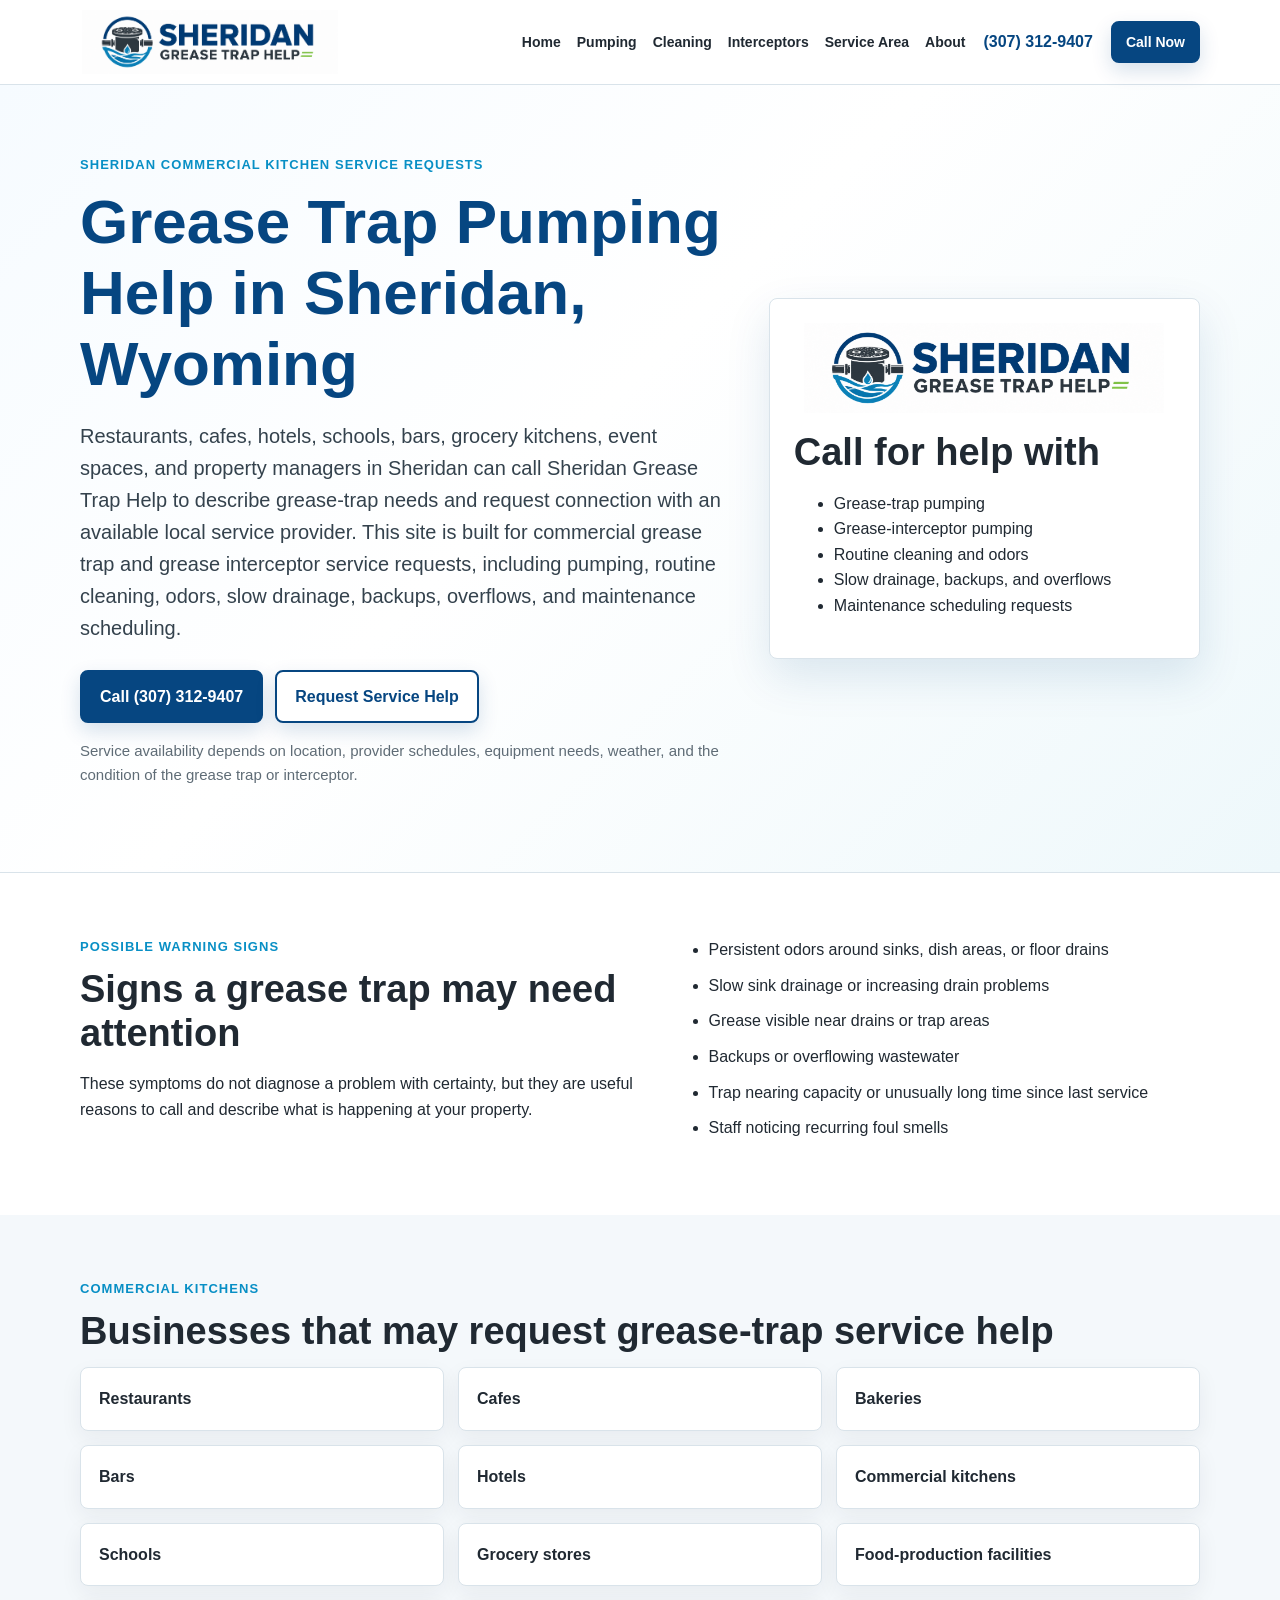
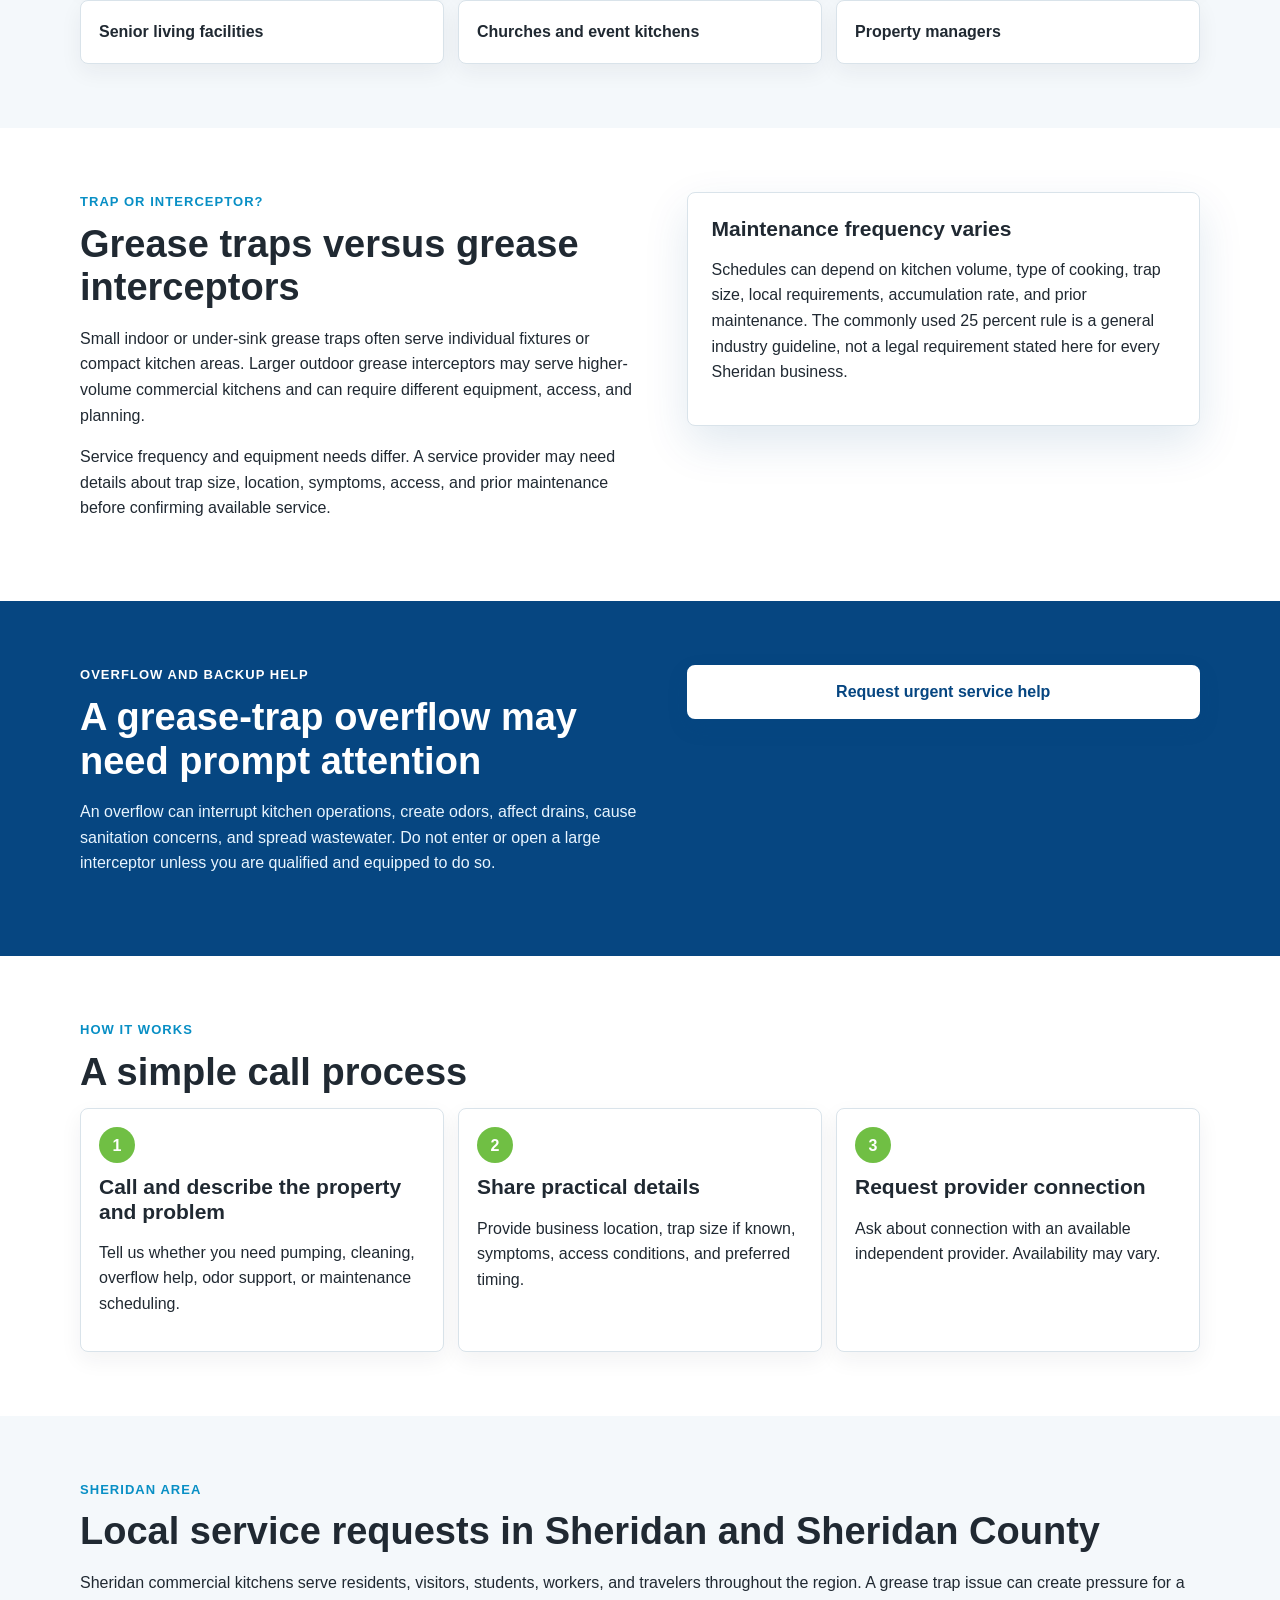
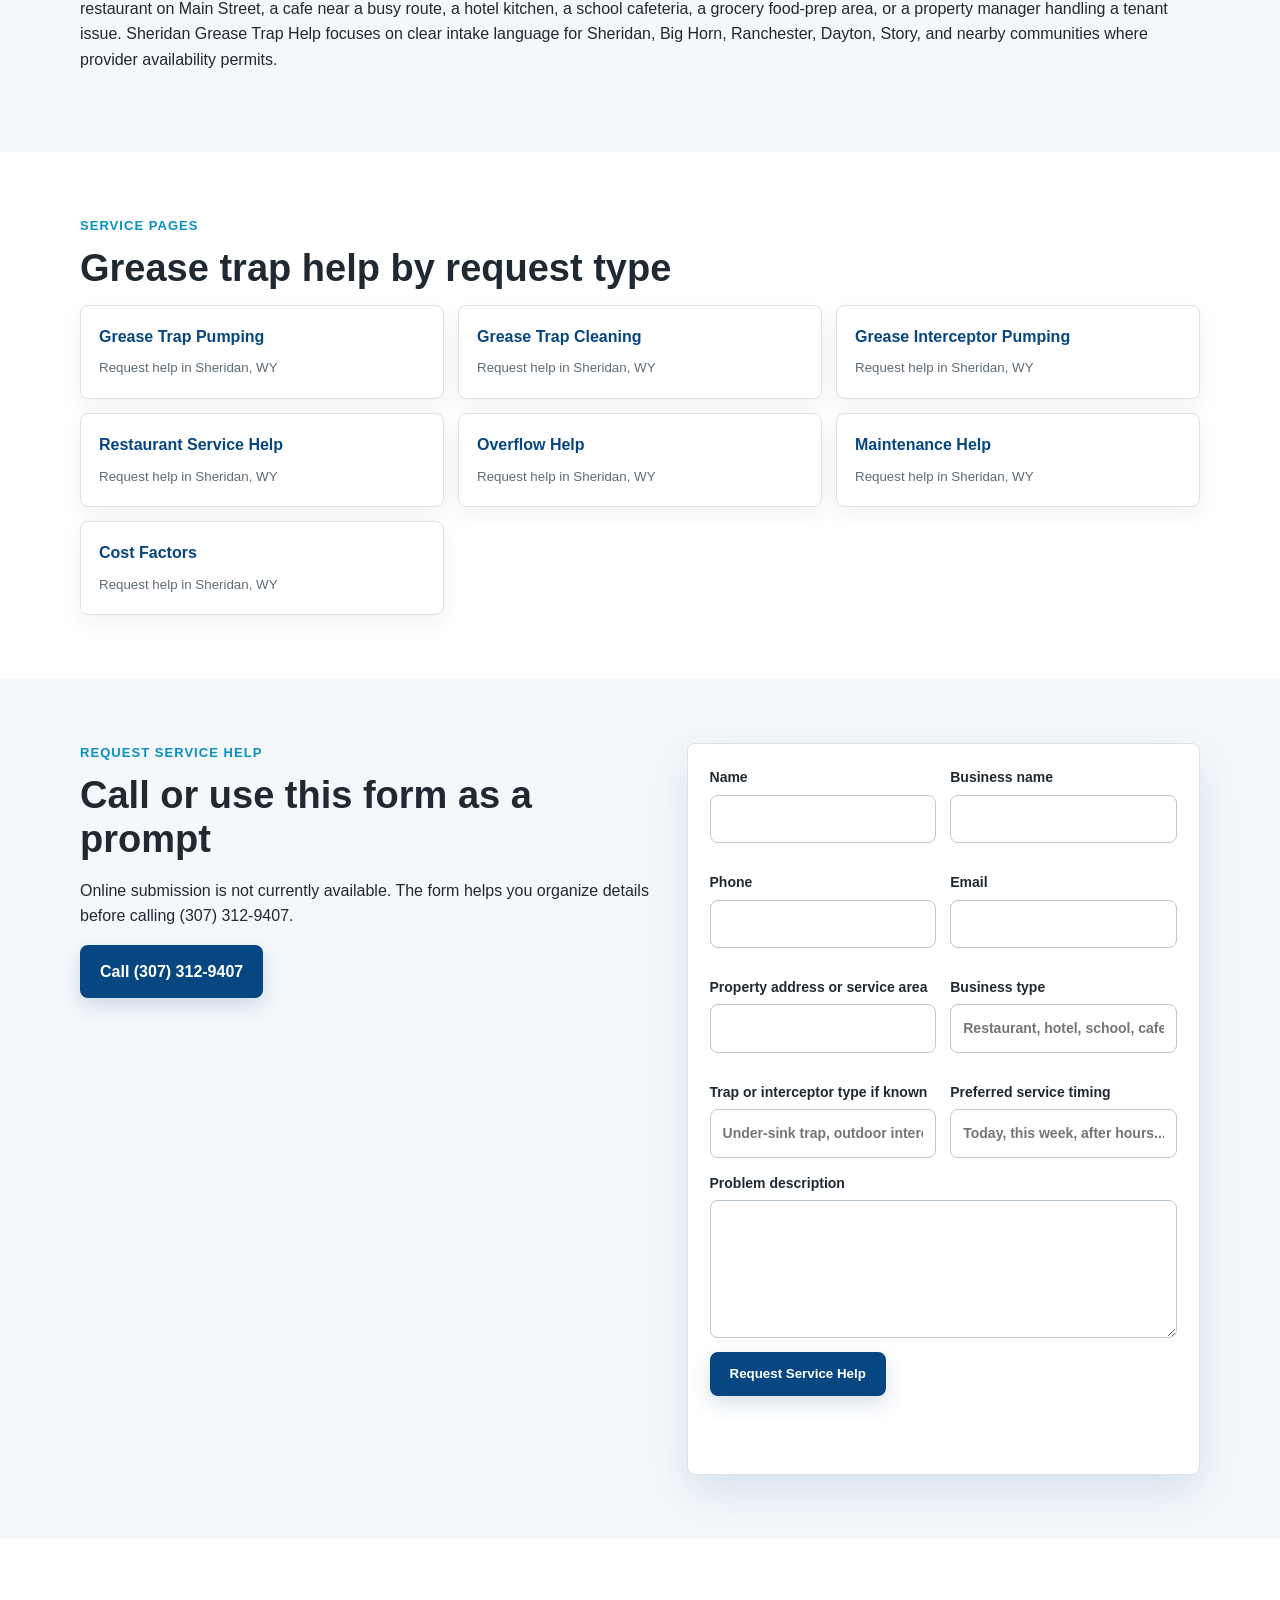
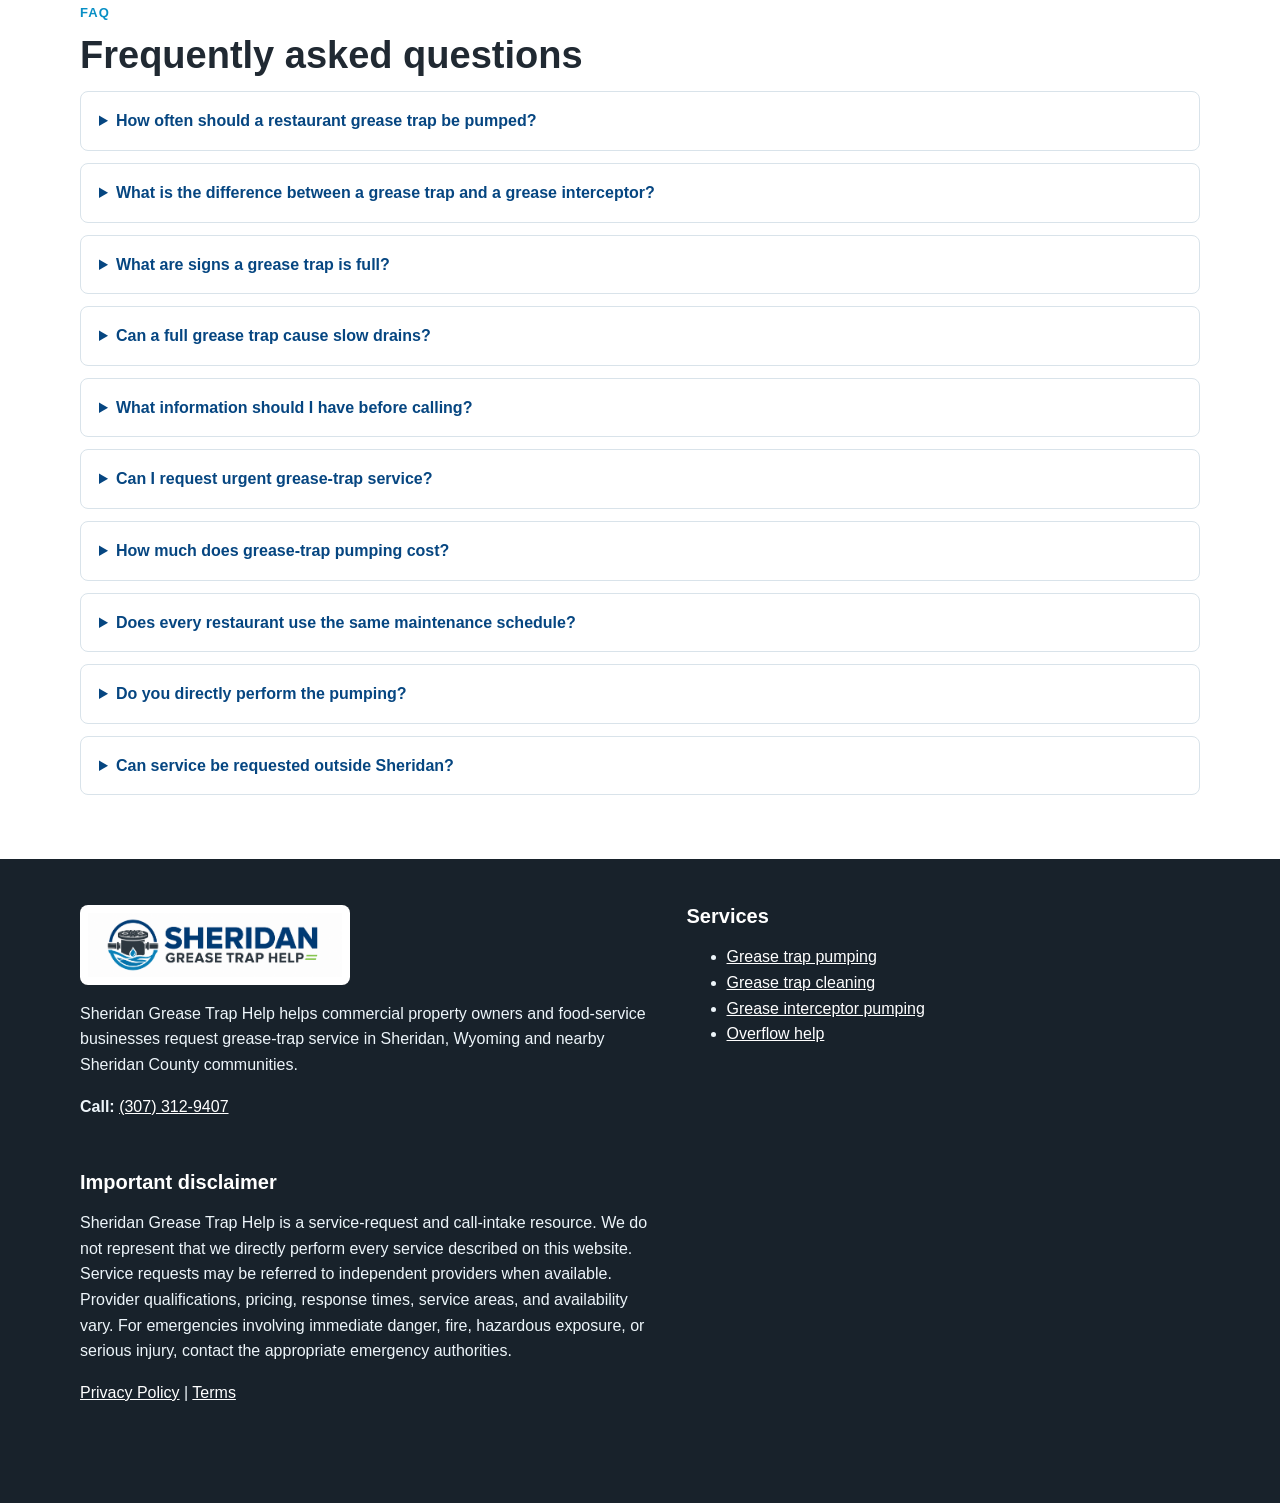
<file: index.html>
﻿<!doctype html>
<html lang="en">
  <head>
    <meta charset="utf-8" />
    <meta name="viewport" content="width=device-width, initial-scale=1" />
    <title>Grease Trap Pumping Help in Sheridan, WY | Sheridan Grease Trap Help</title>
    <meta name="description" content="Request grease trap pumping, cleaning, overflow, odor, backup, and maintenance help for commercial kitchens in Sheridan, Wyoming and nearby Sheridan County communities." />
    <link rel="canonical" href="https://www.sheridangreasetraphelp.com/" />
    <meta property="og:title" content="Grease Trap Pumping Help in Sheridan, WY | Sheridan Grease Trap Help" />
    <meta property="og:description" content="Request grease trap pumping, cleaning, overflow, odor, backup, and maintenance help for commercial kitchens in Sheridan, Wyoming and nearby Sheridan County communities." />
    <meta property="og:type" content="website" />
    <meta property="og:url" content="https://www.sheridangreasetraphelp.com/" />
    <meta property="og:image" content="https://www.sheridangreasetraphelp.com/assets/sheridan-grease-trap-help-logo.png" />
    <meta name="twitter:card" content="summary_large_image" />
    <meta name="twitter:title" content="Grease Trap Pumping Help in Sheridan, WY | Sheridan Grease Trap Help" />
    <meta name="twitter:description" content="Request grease trap pumping, cleaning, overflow, odor, backup, and maintenance help for commercial kitchens in Sheridan, Wyoming and nearby Sheridan County communities." />
    <meta name="twitter:image" content="https://www.sheridangreasetraphelp.com/assets/sheridan-grease-trap-help-logo.png" />
    <meta name="google-site-verification" content="zNX_11yXgQdMKmOYqO4ABZ-wHfOINRiXkMRc9D2GZcI" />
    <link rel="stylesheet" href="/styles.css" />
    <script type="application/ld+json">{"@context":"https://schema.org","url":"https://www.sheridangreasetraphelp.com","name":"Sheridan Grease Trap Help","potentialAction":{"name":"Call to request grease trap service help","target":"https://www.sheridangreasetraphelp.com/","@type":"ContactAction"},"@type":"WebSite"}</script>
<script type="application/ld+json">{"name":"Sheridan Grease Trap Help","@context":"https://schema.org","telephone":"+1-307-312-9407","description":"A service-request and call-intake resource for commercial grease trap and grease interceptor service requests in Sheridan, Wyoming.","@type":"Organization","url":"https://www.sheridangreasetraphelp.com"}</script>
<script type="application/ld+json">{"@context":"https://schema.org","mainEntity":[{"acceptedAnswer":{"text":"Schedules vary by kitchen volume, menu, trap size, accumulation rate, prior maintenance, and any local requirements that apply to the business. Many operators use the 25 percent rule as a general industry guideline: when fats, oils, grease, and settled solids reach about one quarter of the trap\u0027s liquid depth, service may be needed. It is not presented here as a Sheridan legal rule for every business.","@type":"Answer"},"name":"How often should a restaurant grease trap be pumped?","@type":"Question"},{"acceptedAnswer":{"text":"A grease trap is often a smaller indoor or under-sink unit serving specific fixtures. A grease interceptor is usually larger and may be outside or below grade. Equipment, access, pumping time, and provider requirements can differ.","@type":"Answer"},"name":"What is the difference between a grease trap and a grease interceptor?","@type":"Question"},{"acceptedAnswer":{"text":"Possible signs include persistent odors, slow drainage, recurring backups, visible grease near drains, staff reports of foul smells, or a long gap since the last service. These signs do not prove one exact cause, so a qualified provider may need to inspect the system.","@type":"Answer"},"name":"What are signs a grease trap is full?","@type":"Question"},{"acceptedAnswer":{"text":"Grease accumulation can contribute to slow drainage, but other plumbing or line conditions can also be involved. Share the symptoms, affected fixtures, and timing when you call.","@type":"Answer"},"name":"Can a full grease trap cause slow drains?","@type":"Question"},{"acceptedAnswer":{"text":"Helpful details include the business name, address or service area, business type, trap or interceptor size if known, symptoms, access notes, parking or gate details, and preferred timing.","@type":"Answer"},"name":"What information should I have before calling?","@type":"Question"},{"acceptedAnswer":{"text":"Yes, you can call to request urgent service help. Availability may vary based on location, provider schedules, equipment needs, weather, and the condition of the trap or interceptor.","@type":"Answer"},"name":"Can I request urgent grease-trap service?","@type":"Question"},{"acceptedAnswer":{"text":"Pricing varies by trap or interceptor size, accessibility, grease and solids volume, pumping frequency, travel, disposal requirements, after-hours requests, and whether related lines need cleaning. Independent providers determine their own pricing.","@type":"Answer"},"name":"How much does grease-trap pumping cost?","@type":"Question"},{"acceptedAnswer":{"text":"No. A small cafe, a high-volume restaurant, a school kitchen, and a hotel kitchen may have very different usage patterns and service needs.","@type":"Answer"},"name":"Does every restaurant use the same maintenance schedule?","@type":"Question"},{"acceptedAnswer":{"text":"Sheridan Grease Trap Help is a service-request and call-intake resource. We help collect service details and seek connection with independent providers when available. Independent providers determine pricing, availability, qualifications, and services they can perform.","@type":"Answer"},"name":"Do you directly perform the pumping?","@type":"Question"},{"acceptedAnswer":{"text":"Requests may be made for Sheridan County communities such as Big Horn, Ranchester, Dayton, Story, and nearby areas where provider availability permits. Coverage is not guaranteed in every location.","@type":"Answer"},"name":"Can service be requested outside Sheridan?","@type":"Question"}],"@type":"FAQPage"}</script>
  </head>
  <body>
    <header class="site-header">
  <a class="skip-link" href="#main-content">Skip to content</a>
  <div class="container nav-wrap">
    <a class="brand" href="/" aria-label="Sheridan Grease Trap Help home">
      <img src="/assets/sheridan-grease-trap-help-logo.png" alt="Sheridan Grease Trap Help logo" />
    </a>
    <button class="nav-toggle" type="button" aria-expanded="false" aria-controls="site-nav">Menu</button>
    <nav id="site-nav" class="site-nav" aria-label="Primary navigation">
      <a href="/">Home</a>
<a href="/grease-trap-pumping-sheridan-wy/">Pumping</a>
<a href="/grease-trap-cleaning-sheridan-wy/">Cleaning</a>
<a href="/grease-interceptor-pumping-sheridan-wy/">Interceptors</a>
<a href="/service-area/">Service Area</a>
<a href="/about/">About</a>
    </nav>
    <a class="header-phone" href="tel:+13073129407">(307) 312-9407</a>
    <a class="button button-small" href="tel:+13073129407">Call Now</a>
  </div>
</header>
    <main id="main-content">
      <section class="hero">
  <div class="container hero-grid">
    <div>
      <p class="eyebrow">Sheridan commercial kitchen service requests</p>
      <h1>Grease Trap Pumping Help in Sheridan, Wyoming</h1>
      <p class="hero-lede">Restaurants, cafes, hotels, schools, bars, grocery kitchens, event spaces, and property managers in Sheridan can call Sheridan Grease Trap Help to describe grease-trap needs and request connection with an available local service provider. This site is built for commercial grease trap and grease interceptor service requests, including pumping, routine cleaning, odors, slow drainage, backups, overflows, and maintenance scheduling.</p>
      <div class="hero-actions">
        <a class="button" href="tel:+13073129407">Call (307) 312-9407</a>
        <a class="button button-secondary" href="#request-help">Request Service Help</a>
      </div>
      <p class="trust-note">Service availability depends on location, provider schedules, equipment needs, weather, and the condition of the grease trap or interceptor.</p>
    </div>
    <aside class="hero-panel">
      <img src="/assets/sheridan-grease-trap-help-logo.png" alt="Sheridan Grease Trap Help logo for commercial grease trap requests" />
      <h2>Call for help with</h2>
      <ul>
        <li>Grease-trap pumping</li>
        <li>Grease-interceptor pumping</li>
        <li>Routine cleaning and odors</li>
        <li>Slow drainage, backups, and overflows</li>
        <li>Maintenance scheduling requests</li>
      </ul>
    </aside>
  </div>
</section>
<section class="section">
  <div class="container two-col">
    <div>
      <p class="eyebrow">Possible warning signs</p>
      <h2>Signs a grease trap may need attention</h2>
      <p>These symptoms do not diagnose a problem with certainty, but they are useful reasons to call and describe what is happening at your property.</p>
    </div>
    <ul class="check-list">
      <li>Persistent odors around sinks, dish areas, or floor drains</li>
      <li>Slow sink drainage or increasing drain problems</li>
      <li>Grease visible near drains or trap areas</li>
      <li>Backups or overflowing wastewater</li>
      <li>Trap nearing capacity or unusually long time since last service</li>
      <li>Staff noticing recurring foul smells</li>
    </ul>
  </div>
</section>
<section class="section section-muted">
  <div class="container">
    <p class="eyebrow">Commercial kitchens</p>
    <h2>Businesses that may request grease-trap service help</h2>
    <div class="pill-grid">
      <span>Restaurants</span><span>Cafes</span><span>Bakeries</span><span>Bars</span><span>Hotels</span><span>Commercial kitchens</span><span>Schools</span><span>Grocery stores</span><span>Food-production facilities</span><span>Senior living facilities</span><span>Churches and event kitchens</span><span>Property managers</span>
    </div>
  </div>
</section>
<section class="section">
  <div class="container two-col">
    <div>
      <p class="eyebrow">Trap or interceptor?</p>
      <h2>Grease traps versus grease interceptors</h2>
      <p>Small indoor or under-sink grease traps often serve individual fixtures or compact kitchen areas. Larger outdoor grease interceptors may serve higher-volume commercial kitchens and can require different equipment, access, and planning.</p>
      <p>Service frequency and equipment needs differ. A service provider may need details about trap size, location, symptoms, access, and prior maintenance before confirming available service.</p>
    </div>
    <div class="info-card">
      <h3>Maintenance frequency varies</h3>
      <p>Schedules can depend on kitchen volume, type of cooking, trap size, local requirements, accumulation rate, and prior maintenance. The commonly used 25 percent rule is a general industry guideline, not a legal requirement stated here for every Sheridan business.</p>
    </div>
  </div>
</section>
<section class="section warning-band">
  <div class="container two-col">
    <div>
      <p class="eyebrow">Overflow and backup help</p>
      <h2>A grease-trap overflow may need prompt attention</h2>
      <p>An overflow can interrupt kitchen operations, create odors, affect drains, cause sanitation concerns, and spread wastewater. Do not enter or open a large interceptor unless you are qualified and equipped to do so.</p>
    </div>
    <a class="button button-light" href="tel:+13073129407">Request urgent service help</a>
  </div>
</section>
<section class="section">
  <div class="container">
    <p class="eyebrow">How it works</p>
    <h2>A simple call process</h2>
    <div class="steps">
      <article><span>1</span><h3>Call and describe the property and problem</h3><p>Tell us whether you need pumping, cleaning, overflow help, odor support, or maintenance scheduling.</p></article>
      <article><span>2</span><h3>Share practical details</h3><p>Provide business location, trap size if known, symptoms, access conditions, and preferred timing.</p></article>
      <article><span>3</span><h3>Request provider connection</h3><p>Ask about connection with an available independent provider. Availability may vary.</p></article>
    </div>
  </div>
</section>
<section class="section section-muted">
  <div class="container">
    <p class="eyebrow">Sheridan area</p>
    <h2>Local service requests in Sheridan and Sheridan County</h2>
    <p>Sheridan commercial kitchens serve residents, visitors, students, workers, and travelers throughout the region. A grease trap issue can create pressure for a restaurant on Main Street, a cafe near a busy route, a hotel kitchen, a school cafeteria, a grocery food-prep area, or a property manager handling a tenant issue. Sheridan Grease Trap Help focuses on clear intake language for Sheridan, Big Horn, Ranchester, Dayton, Story, and nearby communities where provider availability permits.</p>
  </div>
</section>
<section class="section">
  <div class="container">
    <p class="eyebrow">Service pages</p>
    <h2>Grease trap help by request type</h2>
    <div class="service-grid">
      <a class="service-card" href="/grease-trap-pumping-sheridan-wy/"><span>Grease Trap Pumping</span><small>Request help in Sheridan, WY</small></a>
<a class="service-card" href="/grease-trap-cleaning-sheridan-wy/"><span>Grease Trap Cleaning</span><small>Request help in Sheridan, WY</small></a>
<a class="service-card" href="/grease-interceptor-pumping-sheridan-wy/"><span>Grease Interceptor Pumping</span><small>Request help in Sheridan, WY</small></a>
<a class="service-card" href="/restaurant-grease-trap-service-sheridan-wy/"><span>Restaurant Service Help</span><small>Request help in Sheridan, WY</small></a>
<a class="service-card" href="/grease-trap-overflow-help-sheridan-wy/"><span>Overflow Help</span><small>Request help in Sheridan, WY</small></a>
<a class="service-card" href="/commercial-grease-trap-maintenance-sheridan-wy/"><span>Maintenance Help</span><small>Request help in Sheridan, WY</small></a>
<a class="service-card" href="/grease-trap-pumping-cost-sheridan-wy/"><span>Cost Factors</span><small>Request help in Sheridan, WY</small></a>
    </div>
  </div>
</section>
<section class="section section-muted" id="request-help">
  <div class="container form-shell">
    <div>
      <p class="eyebrow">Request service help</p>
      <h2>Call or use this form as a prompt</h2>
      <p>Online submission is not currently available. The form helps you organize details before calling (307) 312-9407.</p>
      <p><a class="button" href="tel:+13073129407">Call (307) 312-9407</a></p>
    </div>
    <form class="request-form" data-request-form>
  <div class="form-grid">
    <label>Name <input name="name" autocomplete="name" /></label>
    <label>Business name <input name="business" autocomplete="organization" /></label>
    <label>Phone <input name="phone" inputmode="tel" autocomplete="tel" /></label>
    <label>Email <input name="email" type="email" autocomplete="email" /></label>
    <label>Property address or service area <input name="area" autocomplete="street-address" /></label>
    <label>Business type <input name="business_type" placeholder="Restaurant, hotel, school, cafe..." /></label>
    <label>Trap or interceptor type if known <input name="trap_type" placeholder="Under-sink trap, outdoor interceptor..." /></label>
    <label>Preferred service timing <input name="timing" placeholder="Today, this week, after hours..." /></label>
  </div>
  <label>Problem description <textarea name="description" rows="5"></textarea></label>
  <button class="button" type="submit">Request Service Help</button>
  <p class="form-message" role="status" aria-live="polite"></p>
</form>
  </div>
</section>
<section class="section">
  <div class="container">
    <p class="eyebrow">FAQ</p>
    <h2>Frequently asked questions</h2>
    <div class="faq-list"><details><summary>How often should a restaurant grease trap be pumped?</summary><p>Schedules vary by kitchen volume, menu, trap size, accumulation rate, prior maintenance, and any local requirements that apply to the business. Many operators use the 25 percent rule as a general industry guideline: when fats, oils, grease, and settled solids reach about one quarter of the trap&#39;s liquid depth, service may be needed. It is not presented here as a Sheridan legal rule for every business.</p></details>
<details><summary>What is the difference between a grease trap and a grease interceptor?</summary><p>A grease trap is often a smaller indoor or under-sink unit serving specific fixtures. A grease interceptor is usually larger and may be outside or below grade. Equipment, access, pumping time, and provider requirements can differ.</p></details>
<details><summary>What are signs a grease trap is full?</summary><p>Possible signs include persistent odors, slow drainage, recurring backups, visible grease near drains, staff reports of foul smells, or a long gap since the last service. These signs do not prove one exact cause, so a qualified provider may need to inspect the system.</p></details>
<details><summary>Can a full grease trap cause slow drains?</summary><p>Grease accumulation can contribute to slow drainage, but other plumbing or line conditions can also be involved. Share the symptoms, affected fixtures, and timing when you call.</p></details>
<details><summary>What information should I have before calling?</summary><p>Helpful details include the business name, address or service area, business type, trap or interceptor size if known, symptoms, access notes, parking or gate details, and preferred timing.</p></details>
<details><summary>Can I request urgent grease-trap service?</summary><p>Yes, you can call to request urgent service help. Availability may vary based on location, provider schedules, equipment needs, weather, and the condition of the trap or interceptor.</p></details>
<details><summary>How much does grease-trap pumping cost?</summary><p>Pricing varies by trap or interceptor size, accessibility, grease and solids volume, pumping frequency, travel, disposal requirements, after-hours requests, and whether related lines need cleaning. Independent providers determine their own pricing.</p></details>
<details><summary>Does every restaurant use the same maintenance schedule?</summary><p>No. A small cafe, a high-volume restaurant, a school kitchen, and a hotel kitchen may have very different usage patterns and service needs.</p></details>
<details><summary>Do you directly perform the pumping?</summary><p>Sheridan Grease Trap Help is a service-request and call-intake resource. We help collect service details and seek connection with independent providers when available. Independent providers determine pricing, availability, qualifications, and services they can perform.</p></details>
<details><summary>Can service be requested outside Sheridan?</summary><p>Requests may be made for Sheridan County communities such as Big Horn, Ranchester, Dayton, Story, and nearby areas where provider availability permits. Coverage is not guaranteed in every location.</p></details></div>
  </div>
</section>
    </main>
    <footer class="site-footer">
  <div class="container footer-grid">
    <div>
      <img class="footer-logo" src="/assets/sheridan-grease-trap-help-logo.png" alt="Sheridan Grease Trap Help logo" />
      <p>Sheridan Grease Trap Help helps commercial property owners and food-service businesses request grease-trap service in Sheridan, Wyoming and nearby Sheridan County communities.</p>
      <p><strong>Call:</strong> <a href="tel:+13073129407">(307) 312-9407</a></p>
    </div>
    <div>
      <h2>Services</h2>
      <ul>
        <li><a href="/grease-trap-pumping-sheridan-wy/">Grease trap pumping</a></li>
        <li><a href="/grease-trap-cleaning-sheridan-wy/">Grease trap cleaning</a></li>
        <li><a href="/grease-interceptor-pumping-sheridan-wy/">Grease interceptor pumping</a></li>
        <li><a href="/grease-trap-overflow-help-sheridan-wy/">Overflow help</a></li>
      </ul>
    </div>
    <div>
      <h2>Important disclaimer</h2>
      <p>Sheridan Grease Trap Help is a service-request and call-intake resource. We do not represent that we directly perform every service described on this website. Service requests may be referred to independent providers when available. Provider qualifications, pricing, response times, service areas, and availability vary. For emergencies involving immediate danger, fire, hazardous exposure, or serious injury, contact the appropriate emergency authorities.</p>
      <p><a href="/privacy-policy/">Privacy Policy</a> <span aria-hidden="true">|</span> <a href="/terms/">Terms</a></p>
    </div>
  </div>
</footer>
<a class="mobile-call" href="tel:+13073129407">Call (307) 312-9407</a>
    <script src="/script.js"></script>
  </body>
</html>
</file>
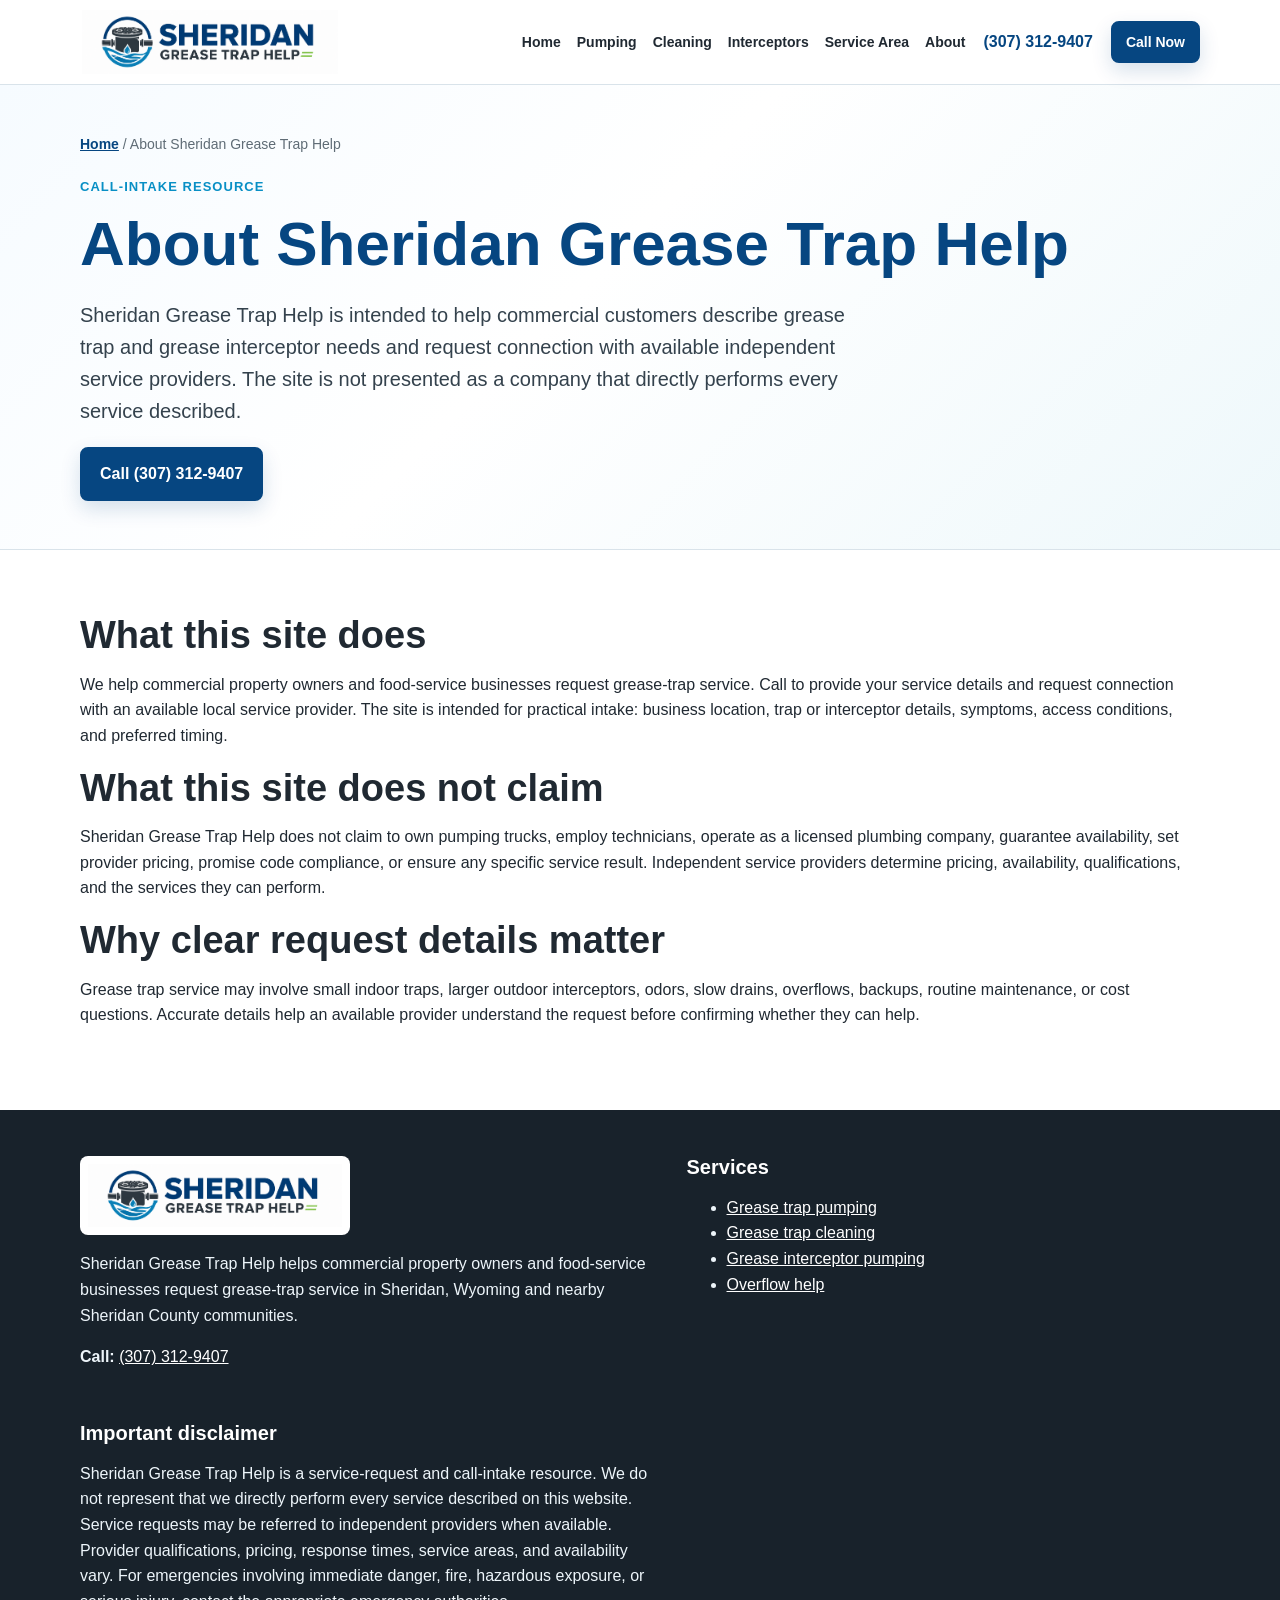
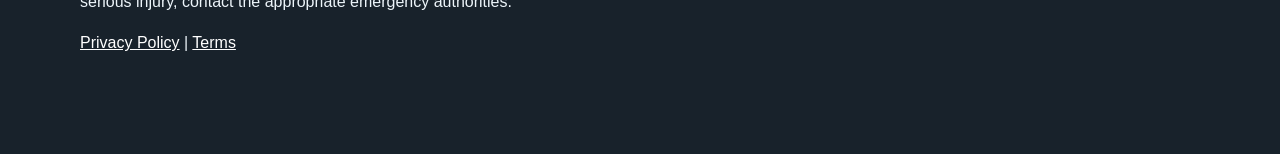
<file: about/index.html>
﻿<!doctype html>
<html lang="en">
  <head>
    <meta charset="utf-8" />
    <meta name="viewport" content="width=device-width, initial-scale=1" />
    <title>About Sheridan Grease Trap Help</title>
    <meta name="description" content="Learn how Sheridan Grease Trap Help works as a call-intake and service-request resource for commercial grease trap service needs." />
    <link rel="canonical" href="https://www.sheridangreasetraphelp.com/about/" />
    <meta property="og:title" content="About Sheridan Grease Trap Help" />
    <meta property="og:description" content="Learn how Sheridan Grease Trap Help works as a call-intake and service-request resource for commercial grease trap service needs." />
    <meta property="og:type" content="website" />
    <meta property="og:url" content="https://www.sheridangreasetraphelp.com/about/" />
    <meta property="og:image" content="https://www.sheridangreasetraphelp.com/assets/sheridan-grease-trap-help-logo.png" />
    <meta name="twitter:card" content="summary_large_image" />
    <meta name="twitter:title" content="About Sheridan Grease Trap Help" />
    <meta name="twitter:description" content="Learn how Sheridan Grease Trap Help works as a call-intake and service-request resource for commercial grease trap service needs." />
    <meta name="twitter:image" content="https://www.sheridangreasetraphelp.com/assets/sheridan-grease-trap-help-logo.png" />
    <link rel="stylesheet" href="/styles.css" />
    <script type="application/ld+json">{"@context":"https://schema.org","itemListElement":[{"position":1,"name":"Home","item":"https://www.sheridangreasetraphelp.com/","@type":"ListItem"},{"position":2,"name":"About Sheridan Grease Trap Help","item":"https://www.sheridangreasetraphelp.com/about/","@type":"ListItem"}],"@type":"BreadcrumbList"}</script>
  </head>
  <body>
    <header class="site-header">
  <a class="skip-link" href="#main-content">Skip to content</a>
  <div class="container nav-wrap">
    <a class="brand" href="/" aria-label="Sheridan Grease Trap Help home">
      <img src="/assets/sheridan-grease-trap-help-logo.png" alt="Sheridan Grease Trap Help logo" />
    </a>
    <button class="nav-toggle" type="button" aria-expanded="false" aria-controls="site-nav">Menu</button>
    <nav id="site-nav" class="site-nav" aria-label="Primary navigation">
      <a href="/">Home</a>
<a href="/grease-trap-pumping-sheridan-wy/">Pumping</a>
<a href="/grease-trap-cleaning-sheridan-wy/">Cleaning</a>
<a href="/grease-interceptor-pumping-sheridan-wy/">Interceptors</a>
<a href="/service-area/">Service Area</a>
<a href="/about/">About</a>
    </nav>
    <a class="header-phone" href="tel:+13073129407">(307) 312-9407</a>
    <a class="button button-small" href="tel:+13073129407">Call Now</a>
  </div>
</header>
    <main id="main-content">
      <section class="subhero"><div class="container"><nav class="breadcrumbs" aria-label="Breadcrumb">
  <a href="/">Home</a>
  <span aria-hidden="true">/</span>
  <span>About Sheridan Grease Trap Help</span>
</nav><p class="eyebrow">Call-intake resource</p><h1>About Sheridan Grease Trap Help</h1><p class="hero-lede">Sheridan Grease Trap Help is intended to help commercial customers describe grease trap and grease interceptor needs and request connection with available independent service providers. The site is not presented as a company that directly performs every service described.</p><a class="button" href="tel:+13073129407">Call (307) 312-9407</a></div></section>
<section class="section"><div class="container long-copy"><h2>What this site does</h2><p>We help commercial property owners and food-service businesses request grease-trap service. Call to provide your service details and request connection with an available local service provider. The site is intended for practical intake: business location, trap or interceptor details, symptoms, access conditions, and preferred timing.</p><h2>What this site does not claim</h2><p>Sheridan Grease Trap Help does not claim to own pumping trucks, employ technicians, operate as a licensed plumbing company, guarantee availability, set provider pricing, promise code compliance, or ensure any specific service result. Independent service providers determine pricing, availability, qualifications, and the services they can perform.</p><h2>Why clear request details matter</h2><p>Grease trap service may involve small indoor traps, larger outdoor interceptors, odors, slow drains, overflows, backups, routine maintenance, or cost questions. Accurate details help an available provider understand the request before confirming whether they can help.</p></div></section>
    </main>
    <footer class="site-footer">
  <div class="container footer-grid">
    <div>
      <img class="footer-logo" src="/assets/sheridan-grease-trap-help-logo.png" alt="Sheridan Grease Trap Help logo" />
      <p>Sheridan Grease Trap Help helps commercial property owners and food-service businesses request grease-trap service in Sheridan, Wyoming and nearby Sheridan County communities.</p>
      <p><strong>Call:</strong> <a href="tel:+13073129407">(307) 312-9407</a></p>
    </div>
    <div>
      <h2>Services</h2>
      <ul>
        <li><a href="/grease-trap-pumping-sheridan-wy/">Grease trap pumping</a></li>
        <li><a href="/grease-trap-cleaning-sheridan-wy/">Grease trap cleaning</a></li>
        <li><a href="/grease-interceptor-pumping-sheridan-wy/">Grease interceptor pumping</a></li>
        <li><a href="/grease-trap-overflow-help-sheridan-wy/">Overflow help</a></li>
      </ul>
    </div>
    <div>
      <h2>Important disclaimer</h2>
      <p>Sheridan Grease Trap Help is a service-request and call-intake resource. We do not represent that we directly perform every service described on this website. Service requests may be referred to independent providers when available. Provider qualifications, pricing, response times, service areas, and availability vary. For emergencies involving immediate danger, fire, hazardous exposure, or serious injury, contact the appropriate emergency authorities.</p>
      <p><a href="/privacy-policy/">Privacy Policy</a> <span aria-hidden="true">|</span> <a href="/terms/">Terms</a></p>
    </div>
  </div>
</footer>
<a class="mobile-call" href="tel:+13073129407">Call (307) 312-9407</a>
    <script src="/script.js"></script>
  </body>
</html>
</file>
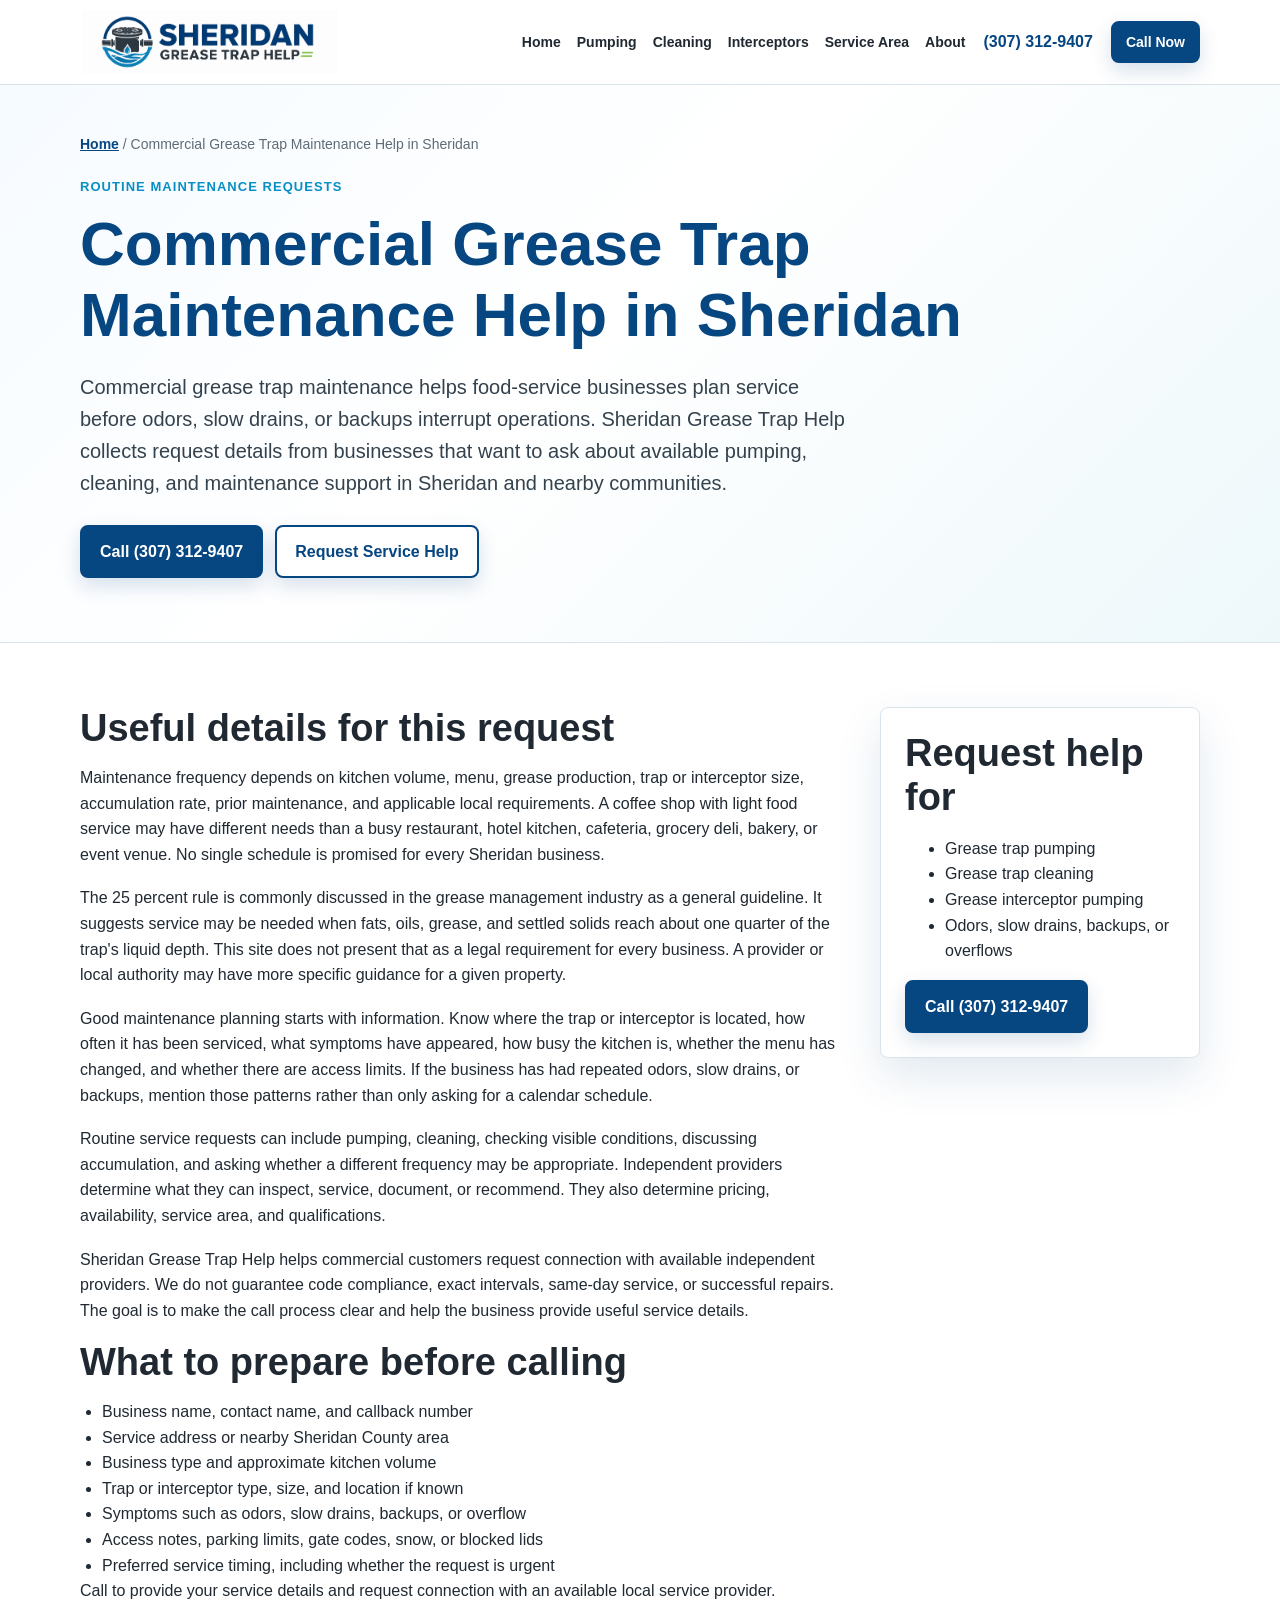
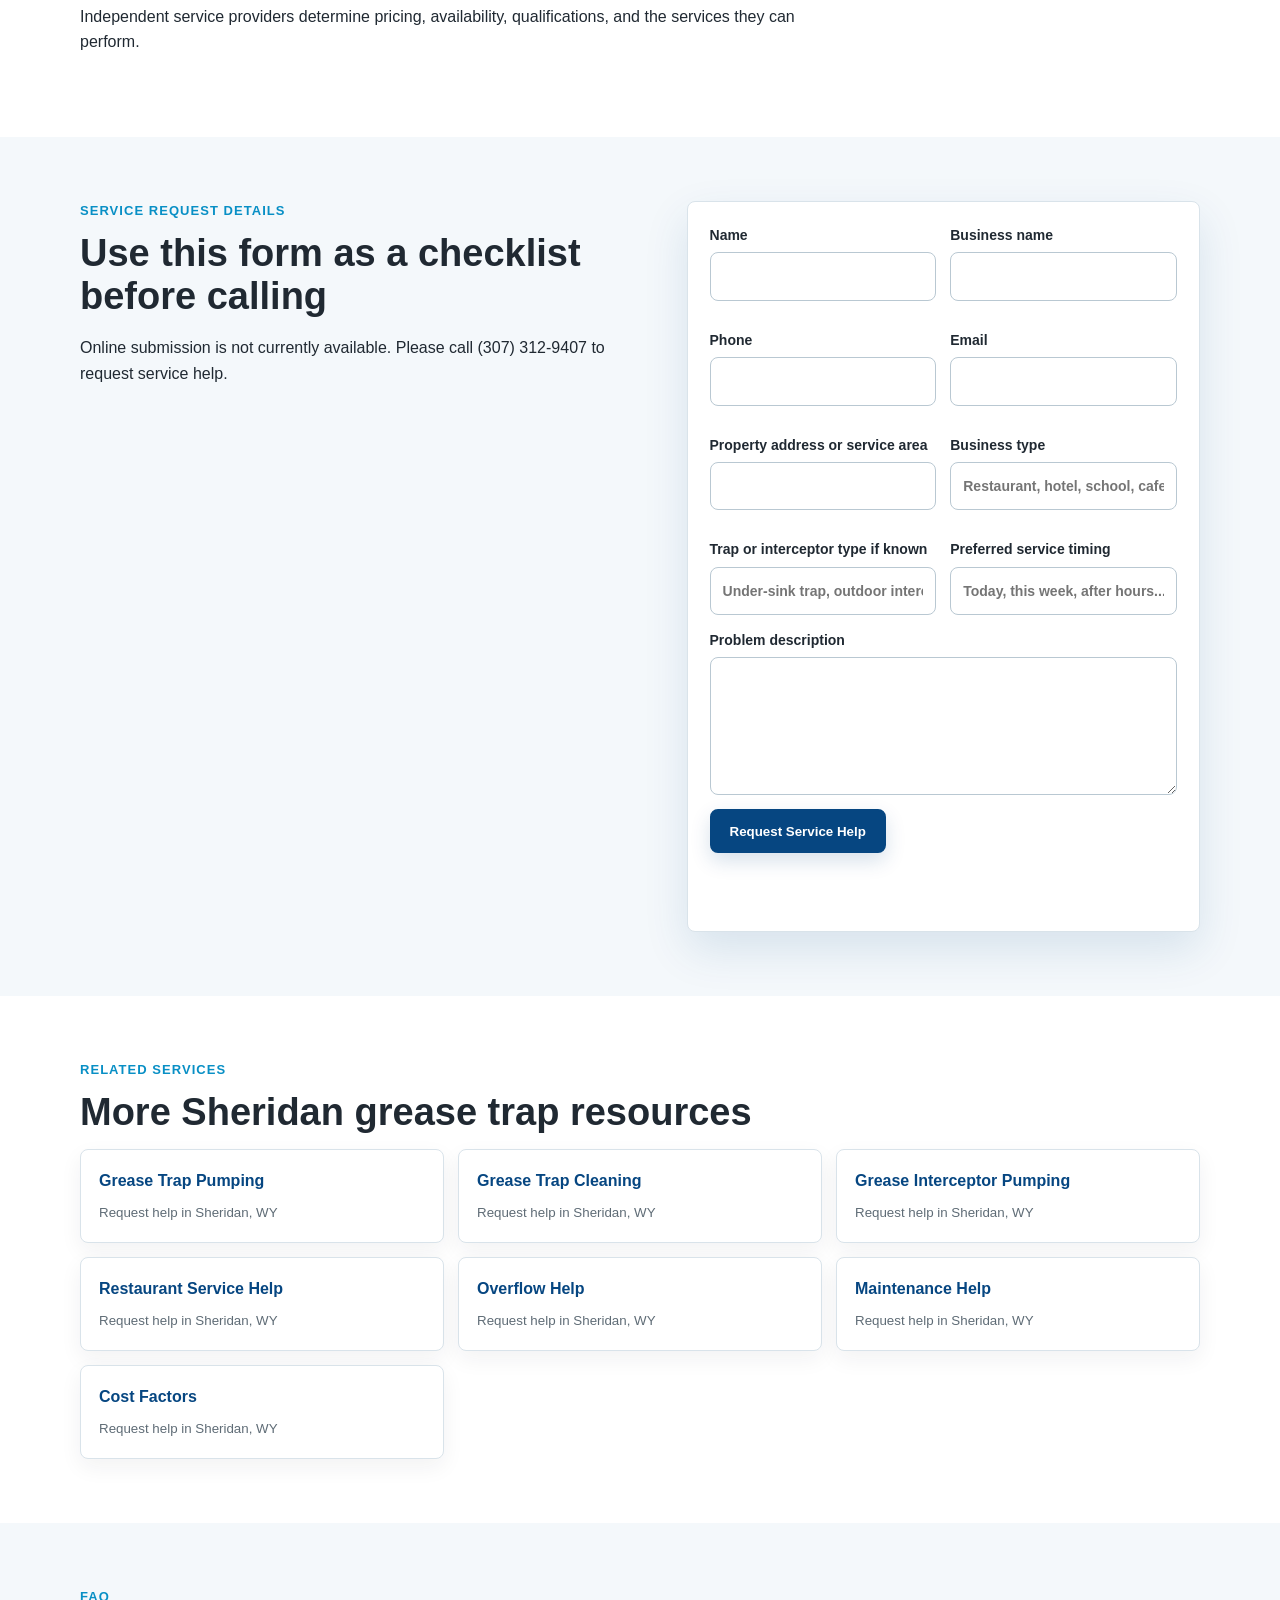
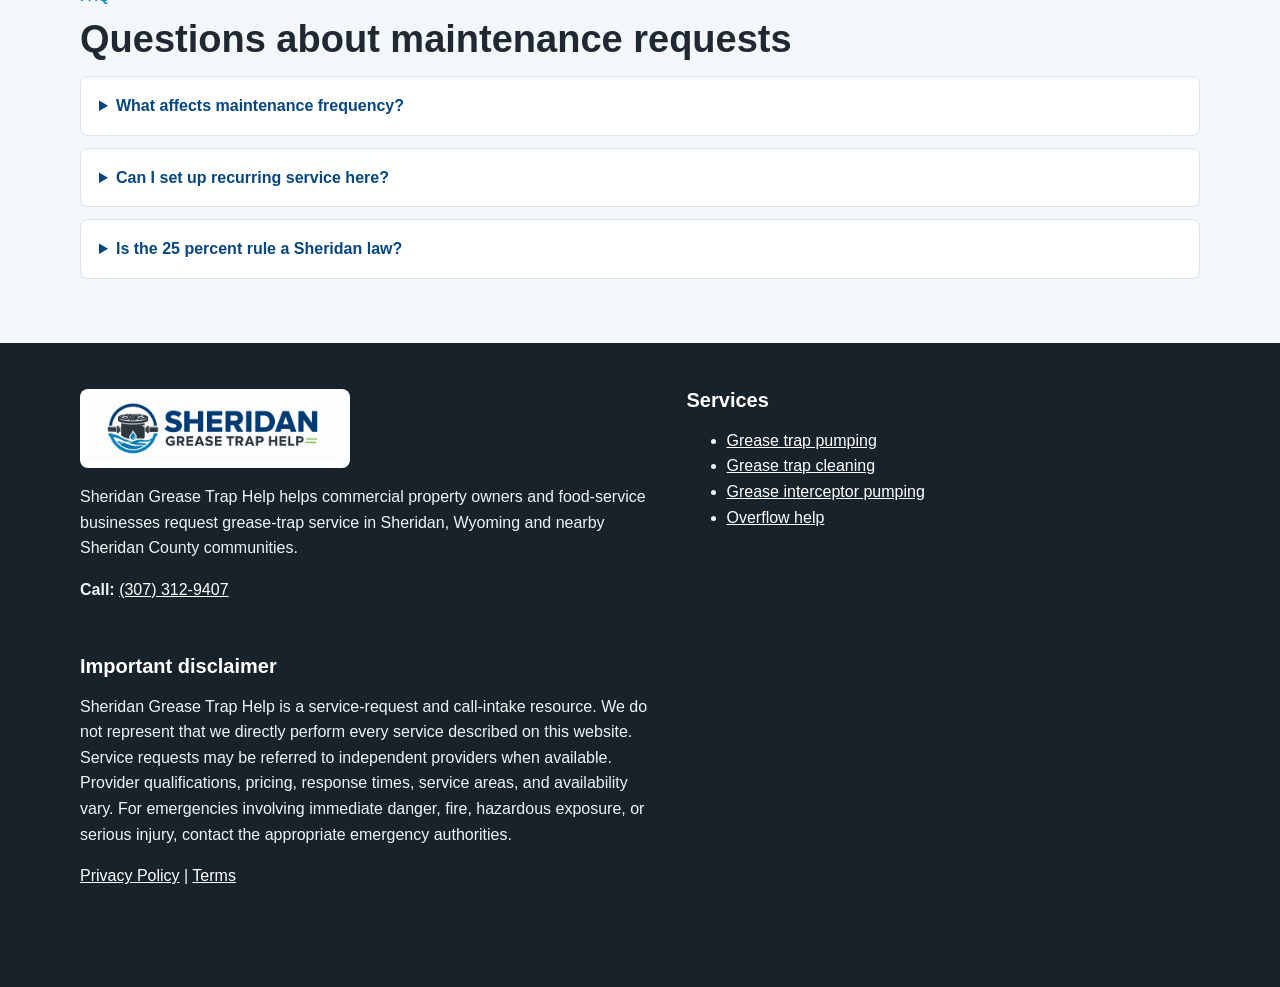
<file: commercial-grease-trap-maintenance-sheridan-wy/index.html>
﻿<!doctype html>
<html lang="en">
  <head>
    <meta charset="utf-8" />
    <meta name="viewport" content="width=device-width, initial-scale=1" />
    <title>Commercial Grease Trap Maintenance in Sheridan, WY</title>
    <meta name="description" content="Request commercial grease trap maintenance help in Sheridan, WY. Learn what affects maintenance frequency for food-service properties." />
    <link rel="canonical" href="https://www.sheridangreasetraphelp.com/commercial-grease-trap-maintenance-sheridan-wy/" />
    <meta property="og:title" content="Commercial Grease Trap Maintenance in Sheridan, WY" />
    <meta property="og:description" content="Request commercial grease trap maintenance help in Sheridan, WY. Learn what affects maintenance frequency for food-service properties." />
    <meta property="og:type" content="website" />
    <meta property="og:url" content="https://www.sheridangreasetraphelp.com/commercial-grease-trap-maintenance-sheridan-wy/" />
    <meta property="og:image" content="https://www.sheridangreasetraphelp.com/assets/sheridan-grease-trap-help-logo.png" />
    <meta name="twitter:card" content="summary_large_image" />
    <meta name="twitter:title" content="Commercial Grease Trap Maintenance in Sheridan, WY" />
    <meta name="twitter:description" content="Request commercial grease trap maintenance help in Sheridan, WY. Learn what affects maintenance frequency for food-service properties." />
    <meta name="twitter:image" content="https://www.sheridangreasetraphelp.com/assets/sheridan-grease-trap-help-logo.png" />
    <link rel="stylesheet" href="/styles.css" />
    <script type="application/ld+json">{"@context":"https://schema.org","itemListElement":[{"position":1,"name":"Home","item":"https://www.sheridangreasetraphelp.com/","@type":"ListItem"},{"position":2,"name":"Commercial Grease Trap Maintenance Help in Sheridan","item":"https://www.sheridangreasetraphelp.com/commercial-grease-trap-maintenance-sheridan-wy/","@type":"ListItem"}],"@type":"BreadcrumbList"}</script>
<script type="application/ld+json">{"areaServed":["Sheridan, Wyoming","Sheridan County, Wyoming"],"name":"Commercial Grease Trap Maintenance Help in Sheridan","@context":"https://schema.org","provider":{"telephone":"+1-307-312-9407","url":"https://www.sheridangreasetraphelp.com","name":"Sheridan Grease Trap Help","@type":"Organization"},"description":"Request commercial grease trap maintenance help in Sheridan, WY. Learn what affects maintenance frequency for food-service properties.","@type":"Service"}</script>
<script type="application/ld+json">{"@context":"https://schema.org","mainEntity":[{"acceptedAnswer":{"text":"Kitchen volume, cooking style, trap size, accumulation rate, local requirements, and prior maintenance all matter.","@type":"Answer"},"name":"What affects maintenance frequency?","@type":"Question"},{"acceptedAnswer":{"text":"You can call to request maintenance help and discuss available options with an independent provider if one is available.","@type":"Answer"},"name":"Can I set up recurring service here?","@type":"Question"},{"acceptedAnswer":{"text":"This site describes it only as a general industry guideline, not as a legal requirement for every Sheridan business.","@type":"Answer"},"name":"Is the 25 percent rule a Sheridan law?","@type":"Question"}],"@type":"FAQPage"}</script>
  </head>
  <body>
    <header class="site-header">
  <a class="skip-link" href="#main-content">Skip to content</a>
  <div class="container nav-wrap">
    <a class="brand" href="/" aria-label="Sheridan Grease Trap Help home">
      <img src="/assets/sheridan-grease-trap-help-logo.png" alt="Sheridan Grease Trap Help logo" />
    </a>
    <button class="nav-toggle" type="button" aria-expanded="false" aria-controls="site-nav">Menu</button>
    <nav id="site-nav" class="site-nav" aria-label="Primary navigation">
      <a href="/">Home</a>
<a href="/grease-trap-pumping-sheridan-wy/">Pumping</a>
<a href="/grease-trap-cleaning-sheridan-wy/">Cleaning</a>
<a href="/grease-interceptor-pumping-sheridan-wy/">Interceptors</a>
<a href="/service-area/">Service Area</a>
<a href="/about/">About</a>
    </nav>
    <a class="header-phone" href="tel:+13073129407">(307) 312-9407</a>
    <a class="button button-small" href="tel:+13073129407">Call Now</a>
  </div>
</header>
    <main id="main-content">
      <section class="subhero">
  <div class="container">
    <nav class="breadcrumbs" aria-label="Breadcrumb">
  <a href="/">Home</a>
  <span aria-hidden="true">/</span>
  <span>Commercial Grease Trap Maintenance Help in Sheridan</span>
</nav>
    <p class="eyebrow">Routine maintenance requests</p>
    <h1>Commercial Grease Trap Maintenance Help in Sheridan</h1>
    <p class="hero-lede">Commercial grease trap maintenance helps food-service businesses plan service before odors, slow drains, or backups interrupt operations. Sheridan Grease Trap Help collects request details from businesses that want to ask about available pumping, cleaning, and maintenance support in Sheridan and nearby communities.</p>
    <div class="hero-actions"><a class="button" href="tel:+13073129407">Call (307) 312-9407</a><a class="button button-secondary" href="#request-help">Request Service Help</a></div>
  </div>
</section>
<section class="section">
  <div class="container content-layout">
    <article class="long-copy">
      <h2>Useful details for this request</h2>
      <p>Maintenance frequency depends on kitchen volume, menu, grease production, trap or interceptor size, accumulation rate, prior maintenance, and applicable local requirements. A coffee shop with light food service may have different needs than a busy restaurant, hotel kitchen, cafeteria, grocery deli, bakery, or event venue. No single schedule is promised for every Sheridan business.</p>
<p>The 25 percent rule is commonly discussed in the grease management industry as a general guideline. It suggests service may be needed when fats, oils, grease, and settled solids reach about one quarter of the trap&#39;s liquid depth. This site does not present that as a legal requirement for every business. A provider or local authority may have more specific guidance for a given property.</p>
<p>Good maintenance planning starts with information. Know where the trap or interceptor is located, how often it has been serviced, what symptoms have appeared, how busy the kitchen is, whether the menu has changed, and whether there are access limits. If the business has had repeated odors, slow drains, or backups, mention those patterns rather than only asking for a calendar schedule.</p>
<p>Routine service requests can include pumping, cleaning, checking visible conditions, discussing accumulation, and asking whether a different frequency may be appropriate. Independent providers determine what they can inspect, service, document, or recommend. They also determine pricing, availability, service area, and qualifications.</p>
<p>Sheridan Grease Trap Help helps commercial customers request connection with available independent providers. We do not guarantee code compliance, exact intervals, same-day service, or successful repairs. The goal is to make the call process clear and help the business provide useful service details.</p>
      <h2>What to prepare before calling</h2>
      <ul>
        <li>Business name, contact name, and callback number</li>
        <li>Service address or nearby Sheridan County area</li>
        <li>Business type and approximate kitchen volume</li>
        <li>Trap or interceptor type, size, and location if known</li>
        <li>Symptoms such as odors, slow drains, backups, or overflow</li>
        <li>Access notes, parking limits, gate codes, snow, or blocked lids</li>
        <li>Preferred service timing, including whether the request is urgent</li>
      </ul>
      <p>Call to provide your service details and request connection with an available local service provider. Independent service providers determine pricing, availability, qualifications, and the services they can perform.</p>
    </article>
    <aside class="side-panel">
      <h2>Request help for</h2>
      <ul>
        <li>Grease trap pumping</li>
        <li>Grease trap cleaning</li>
        <li>Grease interceptor pumping</li>
        <li>Odors, slow drains, backups, or overflows</li>
      </ul>
      <a class="button" href="tel:+13073129407">Call (307) 312-9407</a>
    </aside>
  </div>
</section>
<section class="section section-muted" id="request-help">
  <div class="container form-shell">
    <div>
      <p class="eyebrow">Service request details</p>
      <h2>Use this form as a checklist before calling</h2>
      <p>Online submission is not currently available. Please call (307) 312-9407 to request service help.</p>
    </div>
    <form class="request-form" data-request-form>
  <div class="form-grid">
    <label>Name <input name="name" autocomplete="name" /></label>
    <label>Business name <input name="business" autocomplete="organization" /></label>
    <label>Phone <input name="phone" inputmode="tel" autocomplete="tel" /></label>
    <label>Email <input name="email" type="email" autocomplete="email" /></label>
    <label>Property address or service area <input name="area" autocomplete="street-address" /></label>
    <label>Business type <input name="business_type" placeholder="Restaurant, hotel, school, cafe..." /></label>
    <label>Trap or interceptor type if known <input name="trap_type" placeholder="Under-sink trap, outdoor interceptor..." /></label>
    <label>Preferred service timing <input name="timing" placeholder="Today, this week, after hours..." /></label>
  </div>
  <label>Problem description <textarea name="description" rows="5"></textarea></label>
  <button class="button" type="submit">Request Service Help</button>
  <p class="form-message" role="status" aria-live="polite"></p>
</form>
  </div>
</section>
<section class="section">
  <div class="container">
    <p class="eyebrow">Related services</p>
    <h2>More Sheridan grease trap resources</h2>
    <div class="service-grid"><a class="service-card" href="/grease-trap-pumping-sheridan-wy/"><span>Grease Trap Pumping</span><small>Request help in Sheridan, WY</small></a>
<a class="service-card" href="/grease-trap-cleaning-sheridan-wy/"><span>Grease Trap Cleaning</span><small>Request help in Sheridan, WY</small></a>
<a class="service-card" href="/grease-interceptor-pumping-sheridan-wy/"><span>Grease Interceptor Pumping</span><small>Request help in Sheridan, WY</small></a>
<a class="service-card" href="/restaurant-grease-trap-service-sheridan-wy/"><span>Restaurant Service Help</span><small>Request help in Sheridan, WY</small></a>
<a class="service-card" href="/grease-trap-overflow-help-sheridan-wy/"><span>Overflow Help</span><small>Request help in Sheridan, WY</small></a>
<a class="service-card" href="/commercial-grease-trap-maintenance-sheridan-wy/"><span>Maintenance Help</span><small>Request help in Sheridan, WY</small></a>
<a class="service-card" href="/grease-trap-pumping-cost-sheridan-wy/"><span>Cost Factors</span><small>Request help in Sheridan, WY</small></a></div>
  </div>
</section>
<section class="section section-muted">
  <div class="container">
    <p class="eyebrow">FAQ</p>
    <h2>Questions about maintenance requests</h2>
    <div class="faq-list"><details><summary>What affects maintenance frequency?</summary><p>Kitchen volume, cooking style, trap size, accumulation rate, local requirements, and prior maintenance all matter.</p></details>
<details><summary>Can I set up recurring service here?</summary><p>You can call to request maintenance help and discuss available options with an independent provider if one is available.</p></details>
<details><summary>Is the 25 percent rule a Sheridan law?</summary><p>This site describes it only as a general industry guideline, not as a legal requirement for every Sheridan business.</p></details></div>
  </div>
</section>
    </main>
    <footer class="site-footer">
  <div class="container footer-grid">
    <div>
      <img class="footer-logo" src="/assets/sheridan-grease-trap-help-logo.png" alt="Sheridan Grease Trap Help logo" />
      <p>Sheridan Grease Trap Help helps commercial property owners and food-service businesses request grease-trap service in Sheridan, Wyoming and nearby Sheridan County communities.</p>
      <p><strong>Call:</strong> <a href="tel:+13073129407">(307) 312-9407</a></p>
    </div>
    <div>
      <h2>Services</h2>
      <ul>
        <li><a href="/grease-trap-pumping-sheridan-wy/">Grease trap pumping</a></li>
        <li><a href="/grease-trap-cleaning-sheridan-wy/">Grease trap cleaning</a></li>
        <li><a href="/grease-interceptor-pumping-sheridan-wy/">Grease interceptor pumping</a></li>
        <li><a href="/grease-trap-overflow-help-sheridan-wy/">Overflow help</a></li>
      </ul>
    </div>
    <div>
      <h2>Important disclaimer</h2>
      <p>Sheridan Grease Trap Help is a service-request and call-intake resource. We do not represent that we directly perform every service described on this website. Service requests may be referred to independent providers when available. Provider qualifications, pricing, response times, service areas, and availability vary. For emergencies involving immediate danger, fire, hazardous exposure, or serious injury, contact the appropriate emergency authorities.</p>
      <p><a href="/privacy-policy/">Privacy Policy</a> <span aria-hidden="true">|</span> <a href="/terms/">Terms</a></p>
    </div>
  </div>
</footer>
<a class="mobile-call" href="tel:+13073129407">Call (307) 312-9407</a>
    <script src="/script.js"></script>
  </body>
</html>
</file>
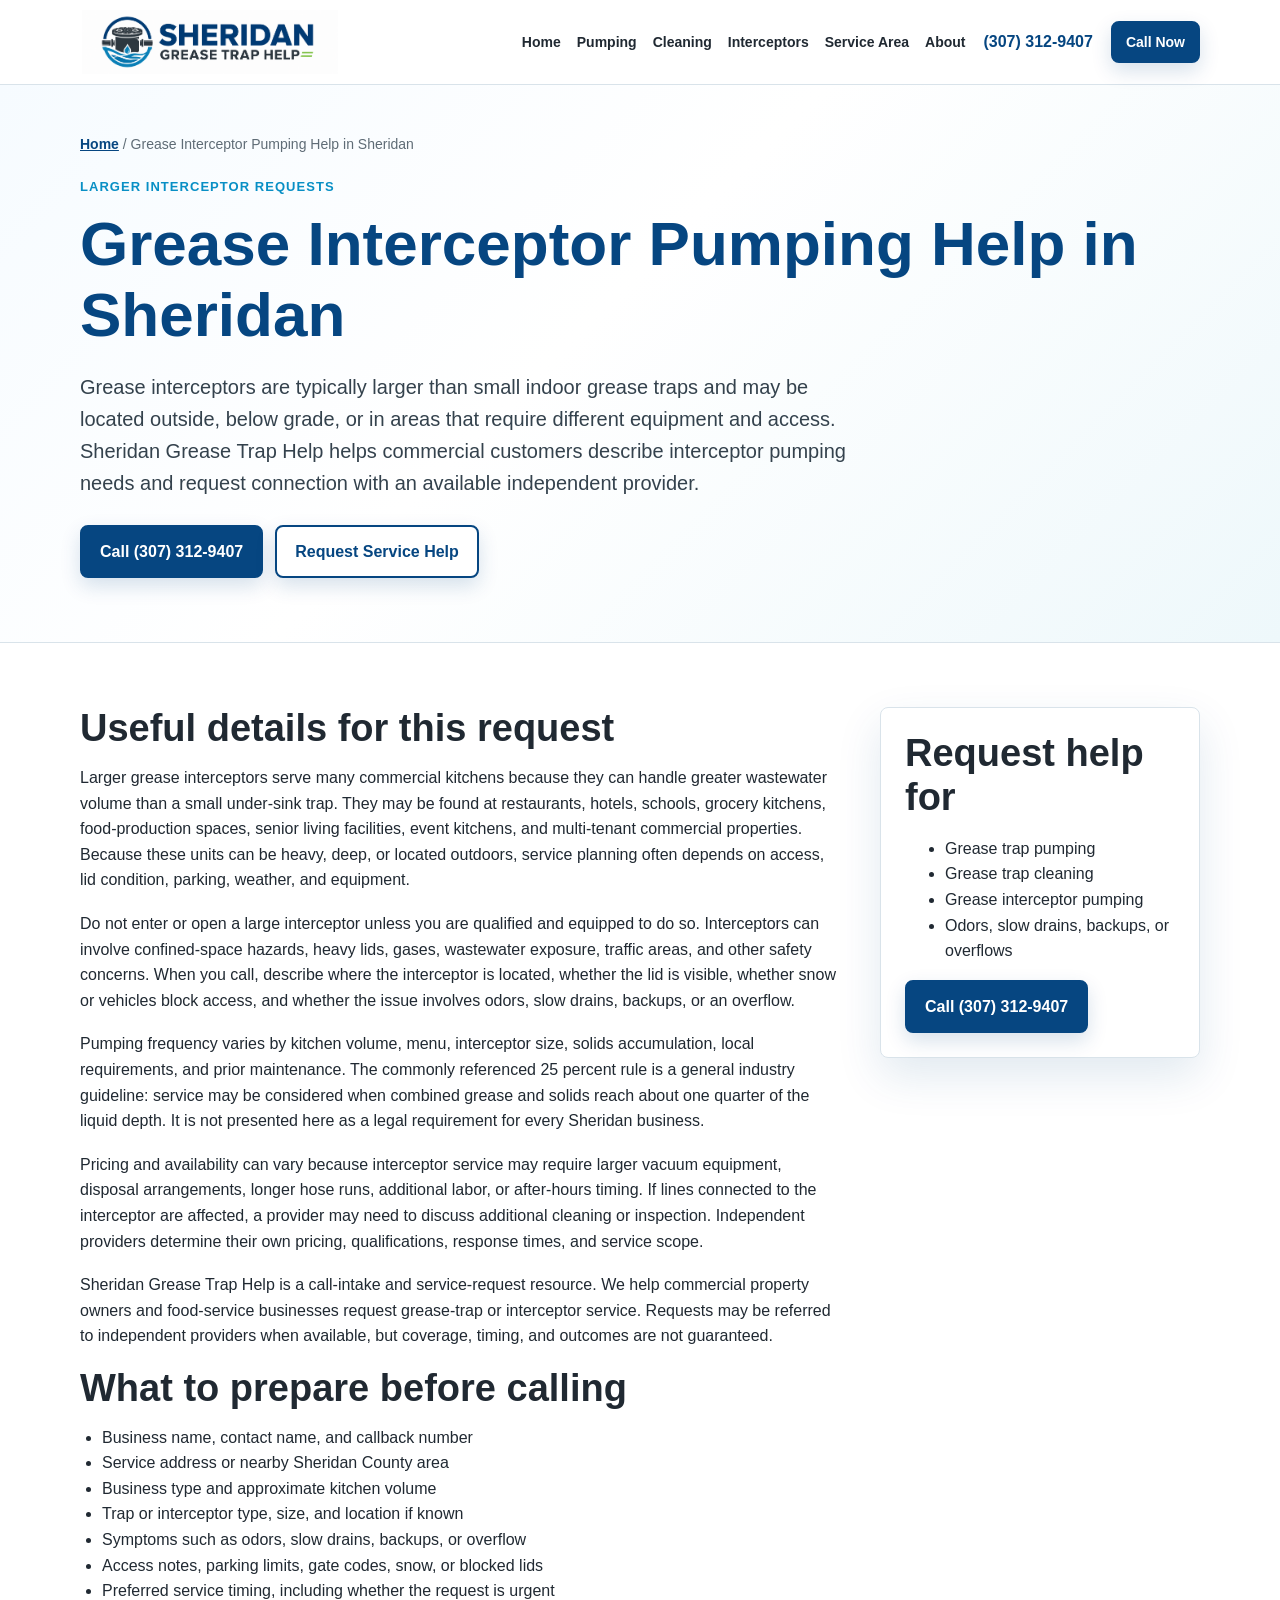
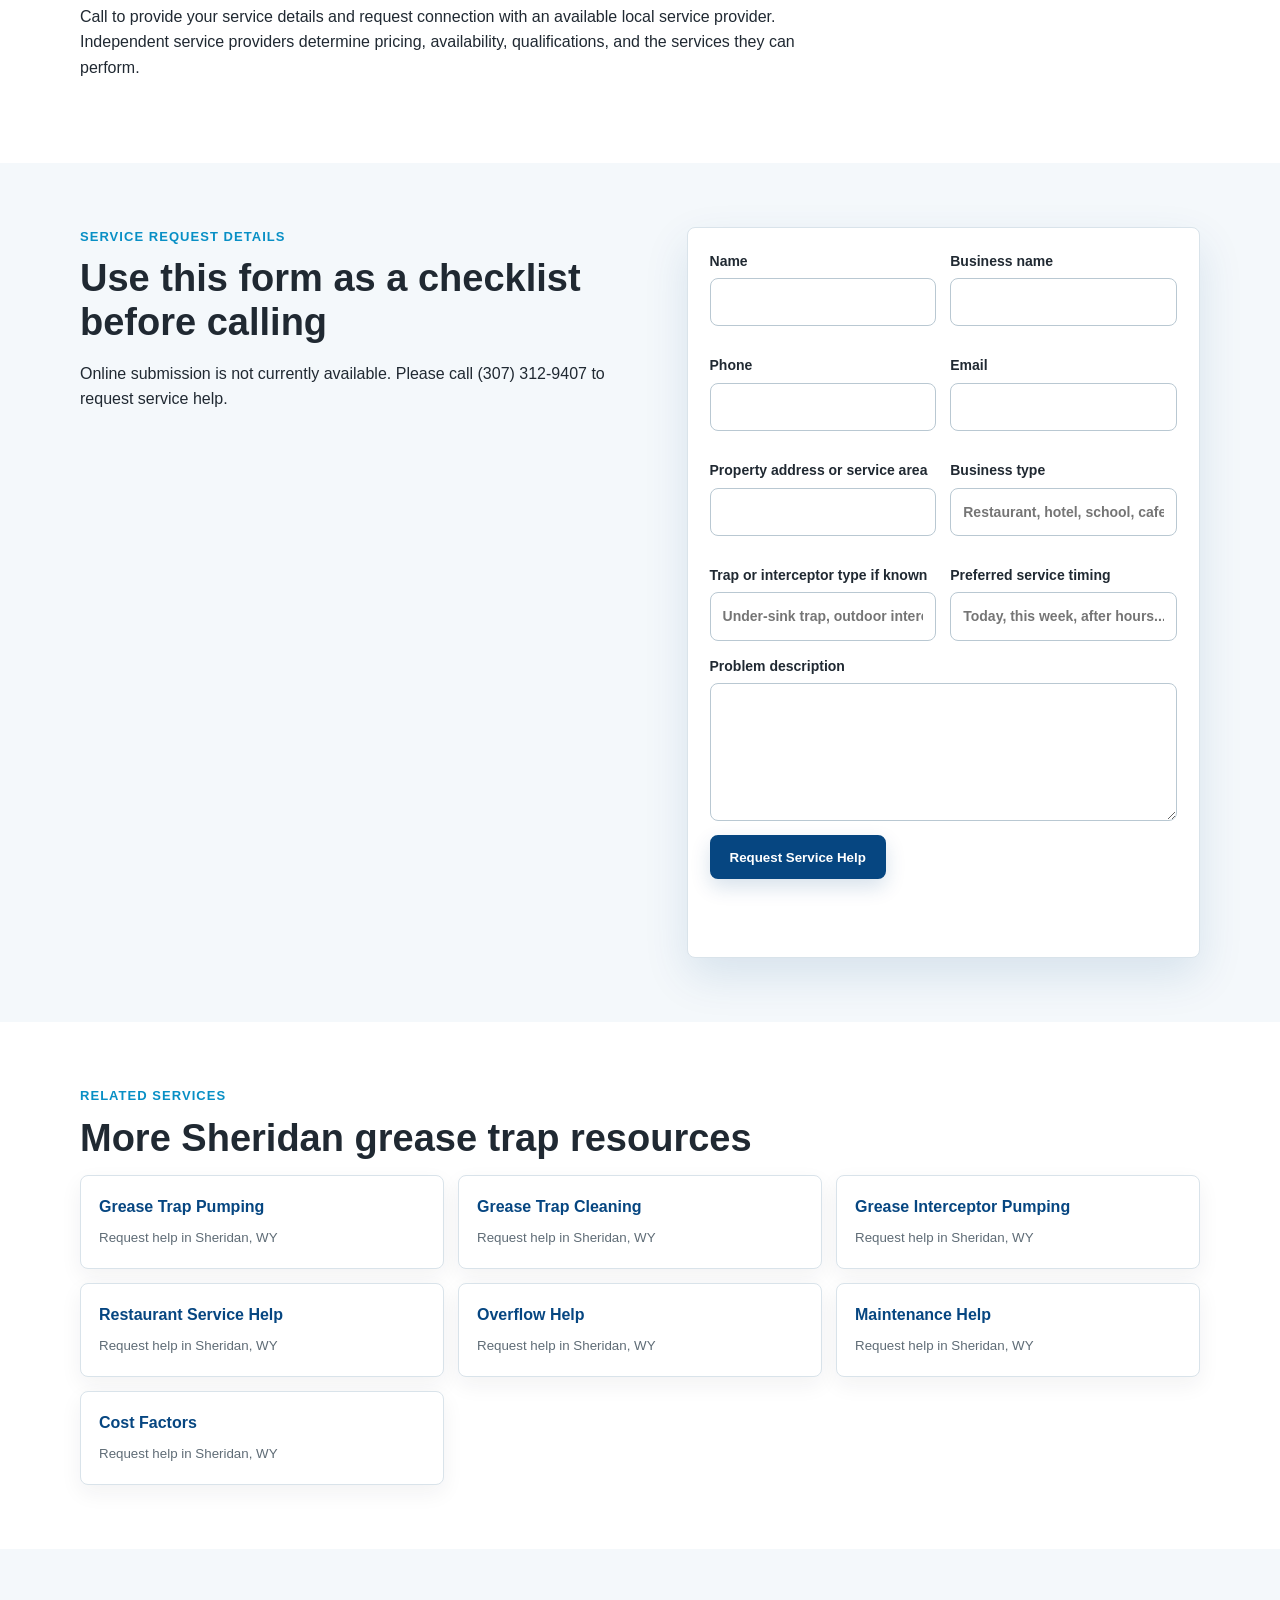
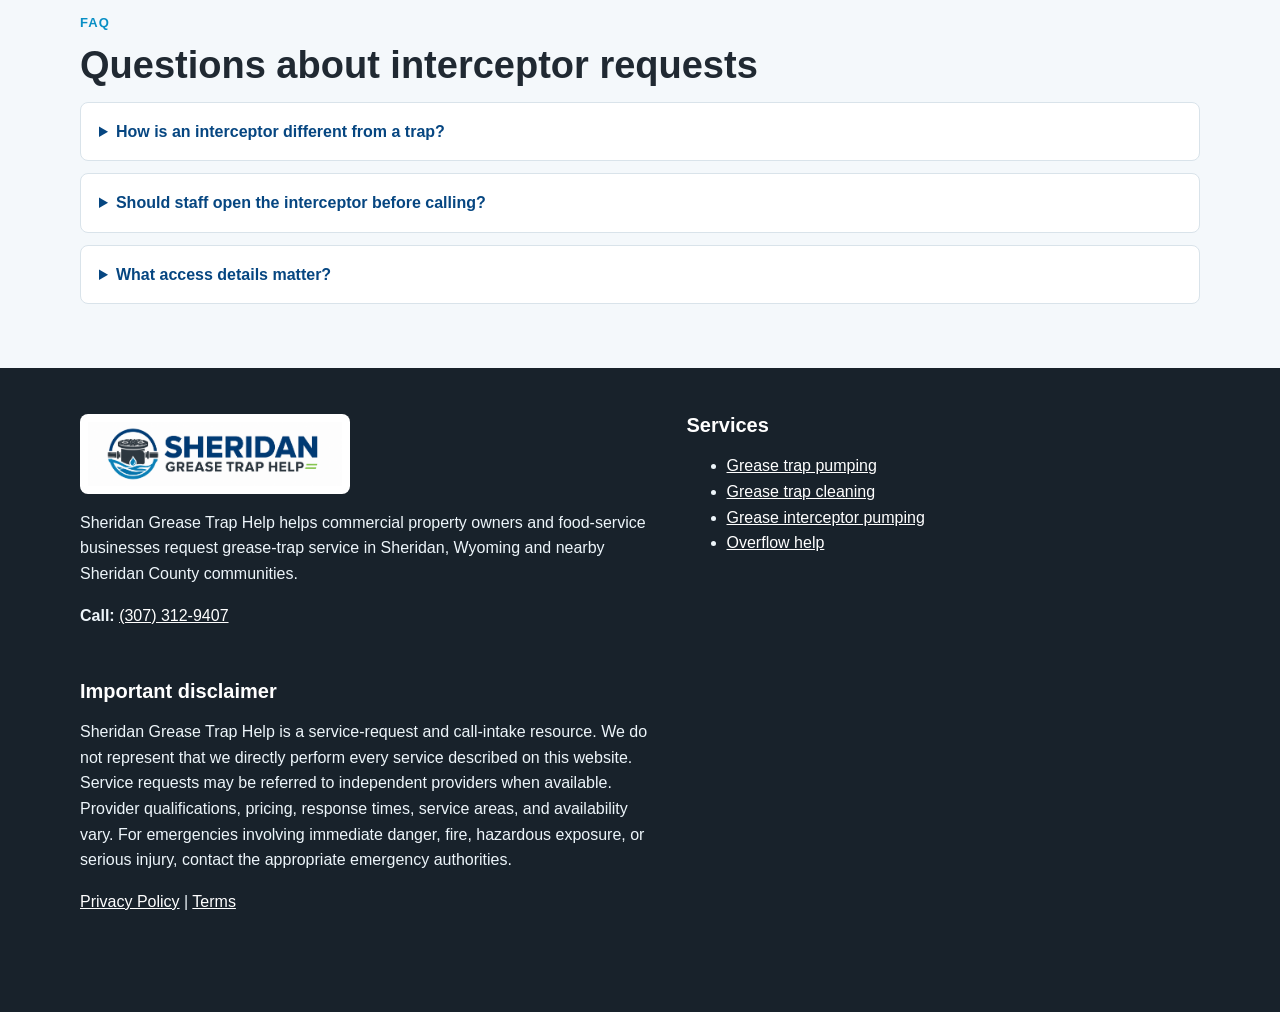
<file: grease-interceptor-pumping-sheridan-wy/index.html>
﻿<!doctype html>
<html lang="en">
  <head>
    <meta charset="utf-8" />
    <meta name="viewport" content="width=device-width, initial-scale=1" />
    <title>Grease Interceptor Pumping in Sheridan, WY</title>
    <meta name="description" content="Request grease interceptor pumping help for larger commercial kitchen systems in Sheridan, WY and nearby Sheridan County communities." />
    <link rel="canonical" href="https://www.sheridangreasetraphelp.com/grease-interceptor-pumping-sheridan-wy/" />
    <meta property="og:title" content="Grease Interceptor Pumping in Sheridan, WY" />
    <meta property="og:description" content="Request grease interceptor pumping help for larger commercial kitchen systems in Sheridan, WY and nearby Sheridan County communities." />
    <meta property="og:type" content="website" />
    <meta property="og:url" content="https://www.sheridangreasetraphelp.com/grease-interceptor-pumping-sheridan-wy/" />
    <meta property="og:image" content="https://www.sheridangreasetraphelp.com/assets/sheridan-grease-trap-help-logo.png" />
    <meta name="twitter:card" content="summary_large_image" />
    <meta name="twitter:title" content="Grease Interceptor Pumping in Sheridan, WY" />
    <meta name="twitter:description" content="Request grease interceptor pumping help for larger commercial kitchen systems in Sheridan, WY and nearby Sheridan County communities." />
    <meta name="twitter:image" content="https://www.sheridangreasetraphelp.com/assets/sheridan-grease-trap-help-logo.png" />
    <link rel="stylesheet" href="/styles.css" />
    <script type="application/ld+json">{"@context":"https://schema.org","itemListElement":[{"position":1,"name":"Home","item":"https://www.sheridangreasetraphelp.com/","@type":"ListItem"},{"position":2,"name":"Grease Interceptor Pumping Help in Sheridan","item":"https://www.sheridangreasetraphelp.com/grease-interceptor-pumping-sheridan-wy/","@type":"ListItem"}],"@type":"BreadcrumbList"}</script>
<script type="application/ld+json">{"areaServed":["Sheridan, Wyoming","Sheridan County, Wyoming"],"name":"Grease Interceptor Pumping Help in Sheridan","@context":"https://schema.org","provider":{"telephone":"+1-307-312-9407","url":"https://www.sheridangreasetraphelp.com","name":"Sheridan Grease Trap Help","@type":"Organization"},"description":"Request grease interceptor pumping help for larger commercial kitchen systems in Sheridan, WY and nearby Sheridan County communities.","@type":"Service"}</script>
<script type="application/ld+json">{"@context":"https://schema.org","mainEntity":[{"acceptedAnswer":{"text":"An interceptor is usually larger and often located outside or below grade, while a trap is often smaller and closer to fixtures.","@type":"Answer"},"name":"How is an interceptor different from a trap?","@type":"Question"},{"acceptedAnswer":{"text":"No. Do not open or enter a large interceptor unless qualified and equipped to do so.","@type":"Answer"},"name":"Should staff open the interceptor before calling?","@type":"Question"},{"acceptedAnswer":{"text":"Lid visibility, distance from parking, gate codes, snow, blocked access, traffic areas, and hose distance may matter.","@type":"Answer"},"name":"What access details matter?","@type":"Question"}],"@type":"FAQPage"}</script>
  </head>
  <body>
    <header class="site-header">
  <a class="skip-link" href="#main-content">Skip to content</a>
  <div class="container nav-wrap">
    <a class="brand" href="/" aria-label="Sheridan Grease Trap Help home">
      <img src="/assets/sheridan-grease-trap-help-logo.png" alt="Sheridan Grease Trap Help logo" />
    </a>
    <button class="nav-toggle" type="button" aria-expanded="false" aria-controls="site-nav">Menu</button>
    <nav id="site-nav" class="site-nav" aria-label="Primary navigation">
      <a href="/">Home</a>
<a href="/grease-trap-pumping-sheridan-wy/">Pumping</a>
<a href="/grease-trap-cleaning-sheridan-wy/">Cleaning</a>
<a href="/grease-interceptor-pumping-sheridan-wy/">Interceptors</a>
<a href="/service-area/">Service Area</a>
<a href="/about/">About</a>
    </nav>
    <a class="header-phone" href="tel:+13073129407">(307) 312-9407</a>
    <a class="button button-small" href="tel:+13073129407">Call Now</a>
  </div>
</header>
    <main id="main-content">
      <section class="subhero">
  <div class="container">
    <nav class="breadcrumbs" aria-label="Breadcrumb">
  <a href="/">Home</a>
  <span aria-hidden="true">/</span>
  <span>Grease Interceptor Pumping Help in Sheridan</span>
</nav>
    <p class="eyebrow">Larger interceptor requests</p>
    <h1>Grease Interceptor Pumping Help in Sheridan</h1>
    <p class="hero-lede">Grease interceptors are typically larger than small indoor grease traps and may be located outside, below grade, or in areas that require different equipment and access. Sheridan Grease Trap Help helps commercial customers describe interceptor pumping needs and request connection with an available independent provider.</p>
    <div class="hero-actions"><a class="button" href="tel:+13073129407">Call (307) 312-9407</a><a class="button button-secondary" href="#request-help">Request Service Help</a></div>
  </div>
</section>
<section class="section">
  <div class="container content-layout">
    <article class="long-copy">
      <h2>Useful details for this request</h2>
      <p>Larger grease interceptors serve many commercial kitchens because they can handle greater wastewater volume than a small under-sink trap. They may be found at restaurants, hotels, schools, grocery kitchens, food-production spaces, senior living facilities, event kitchens, and multi-tenant commercial properties. Because these units can be heavy, deep, or located outdoors, service planning often depends on access, lid condition, parking, weather, and equipment.</p>
<p>Do not enter or open a large interceptor unless you are qualified and equipped to do so. Interceptors can involve confined-space hazards, heavy lids, gases, wastewater exposure, traffic areas, and other safety concerns. When you call, describe where the interceptor is located, whether the lid is visible, whether snow or vehicles block access, and whether the issue involves odors, slow drains, backups, or an overflow.</p>
<p>Pumping frequency varies by kitchen volume, menu, interceptor size, solids accumulation, local requirements, and prior maintenance. The commonly referenced 25 percent rule is a general industry guideline: service may be considered when combined grease and solids reach about one quarter of the liquid depth. It is not presented here as a legal requirement for every Sheridan business.</p>
<p>Pricing and availability can vary because interceptor service may require larger vacuum equipment, disposal arrangements, longer hose runs, additional labor, or after-hours timing. If lines connected to the interceptor are affected, a provider may need to discuss additional cleaning or inspection. Independent providers determine their own pricing, qualifications, response times, and service scope.</p>
<p>Sheridan Grease Trap Help is a call-intake and service-request resource. We help commercial property owners and food-service businesses request grease-trap or interceptor service. Requests may be referred to independent providers when available, but coverage, timing, and outcomes are not guaranteed.</p>
      <h2>What to prepare before calling</h2>
      <ul>
        <li>Business name, contact name, and callback number</li>
        <li>Service address or nearby Sheridan County area</li>
        <li>Business type and approximate kitchen volume</li>
        <li>Trap or interceptor type, size, and location if known</li>
        <li>Symptoms such as odors, slow drains, backups, or overflow</li>
        <li>Access notes, parking limits, gate codes, snow, or blocked lids</li>
        <li>Preferred service timing, including whether the request is urgent</li>
      </ul>
      <p>Call to provide your service details and request connection with an available local service provider. Independent service providers determine pricing, availability, qualifications, and the services they can perform.</p>
    </article>
    <aside class="side-panel">
      <h2>Request help for</h2>
      <ul>
        <li>Grease trap pumping</li>
        <li>Grease trap cleaning</li>
        <li>Grease interceptor pumping</li>
        <li>Odors, slow drains, backups, or overflows</li>
      </ul>
      <a class="button" href="tel:+13073129407">Call (307) 312-9407</a>
    </aside>
  </div>
</section>
<section class="section section-muted" id="request-help">
  <div class="container form-shell">
    <div>
      <p class="eyebrow">Service request details</p>
      <h2>Use this form as a checklist before calling</h2>
      <p>Online submission is not currently available. Please call (307) 312-9407 to request service help.</p>
    </div>
    <form class="request-form" data-request-form>
  <div class="form-grid">
    <label>Name <input name="name" autocomplete="name" /></label>
    <label>Business name <input name="business" autocomplete="organization" /></label>
    <label>Phone <input name="phone" inputmode="tel" autocomplete="tel" /></label>
    <label>Email <input name="email" type="email" autocomplete="email" /></label>
    <label>Property address or service area <input name="area" autocomplete="street-address" /></label>
    <label>Business type <input name="business_type" placeholder="Restaurant, hotel, school, cafe..." /></label>
    <label>Trap or interceptor type if known <input name="trap_type" placeholder="Under-sink trap, outdoor interceptor..." /></label>
    <label>Preferred service timing <input name="timing" placeholder="Today, this week, after hours..." /></label>
  </div>
  <label>Problem description <textarea name="description" rows="5"></textarea></label>
  <button class="button" type="submit">Request Service Help</button>
  <p class="form-message" role="status" aria-live="polite"></p>
</form>
  </div>
</section>
<section class="section">
  <div class="container">
    <p class="eyebrow">Related services</p>
    <h2>More Sheridan grease trap resources</h2>
    <div class="service-grid"><a class="service-card" href="/grease-trap-pumping-sheridan-wy/"><span>Grease Trap Pumping</span><small>Request help in Sheridan, WY</small></a>
<a class="service-card" href="/grease-trap-cleaning-sheridan-wy/"><span>Grease Trap Cleaning</span><small>Request help in Sheridan, WY</small></a>
<a class="service-card" href="/grease-interceptor-pumping-sheridan-wy/"><span>Grease Interceptor Pumping</span><small>Request help in Sheridan, WY</small></a>
<a class="service-card" href="/restaurant-grease-trap-service-sheridan-wy/"><span>Restaurant Service Help</span><small>Request help in Sheridan, WY</small></a>
<a class="service-card" href="/grease-trap-overflow-help-sheridan-wy/"><span>Overflow Help</span><small>Request help in Sheridan, WY</small></a>
<a class="service-card" href="/commercial-grease-trap-maintenance-sheridan-wy/"><span>Maintenance Help</span><small>Request help in Sheridan, WY</small></a>
<a class="service-card" href="/grease-trap-pumping-cost-sheridan-wy/"><span>Cost Factors</span><small>Request help in Sheridan, WY</small></a></div>
  </div>
</section>
<section class="section section-muted">
  <div class="container">
    <p class="eyebrow">FAQ</p>
    <h2>Questions about interceptor requests</h2>
    <div class="faq-list"><details><summary>How is an interceptor different from a trap?</summary><p>An interceptor is usually larger and often located outside or below grade, while a trap is often smaller and closer to fixtures.</p></details>
<details><summary>Should staff open the interceptor before calling?</summary><p>No. Do not open or enter a large interceptor unless qualified and equipped to do so.</p></details>
<details><summary>What access details matter?</summary><p>Lid visibility, distance from parking, gate codes, snow, blocked access, traffic areas, and hose distance may matter.</p></details></div>
  </div>
</section>
    </main>
    <footer class="site-footer">
  <div class="container footer-grid">
    <div>
      <img class="footer-logo" src="/assets/sheridan-grease-trap-help-logo.png" alt="Sheridan Grease Trap Help logo" />
      <p>Sheridan Grease Trap Help helps commercial property owners and food-service businesses request grease-trap service in Sheridan, Wyoming and nearby Sheridan County communities.</p>
      <p><strong>Call:</strong> <a href="tel:+13073129407">(307) 312-9407</a></p>
    </div>
    <div>
      <h2>Services</h2>
      <ul>
        <li><a href="/grease-trap-pumping-sheridan-wy/">Grease trap pumping</a></li>
        <li><a href="/grease-trap-cleaning-sheridan-wy/">Grease trap cleaning</a></li>
        <li><a href="/grease-interceptor-pumping-sheridan-wy/">Grease interceptor pumping</a></li>
        <li><a href="/grease-trap-overflow-help-sheridan-wy/">Overflow help</a></li>
      </ul>
    </div>
    <div>
      <h2>Important disclaimer</h2>
      <p>Sheridan Grease Trap Help is a service-request and call-intake resource. We do not represent that we directly perform every service described on this website. Service requests may be referred to independent providers when available. Provider qualifications, pricing, response times, service areas, and availability vary. For emergencies involving immediate danger, fire, hazardous exposure, or serious injury, contact the appropriate emergency authorities.</p>
      <p><a href="/privacy-policy/">Privacy Policy</a> <span aria-hidden="true">|</span> <a href="/terms/">Terms</a></p>
    </div>
  </div>
</footer>
<a class="mobile-call" href="tel:+13073129407">Call (307) 312-9407</a>
    <script src="/script.js"></script>
  </body>
</html>
</file>
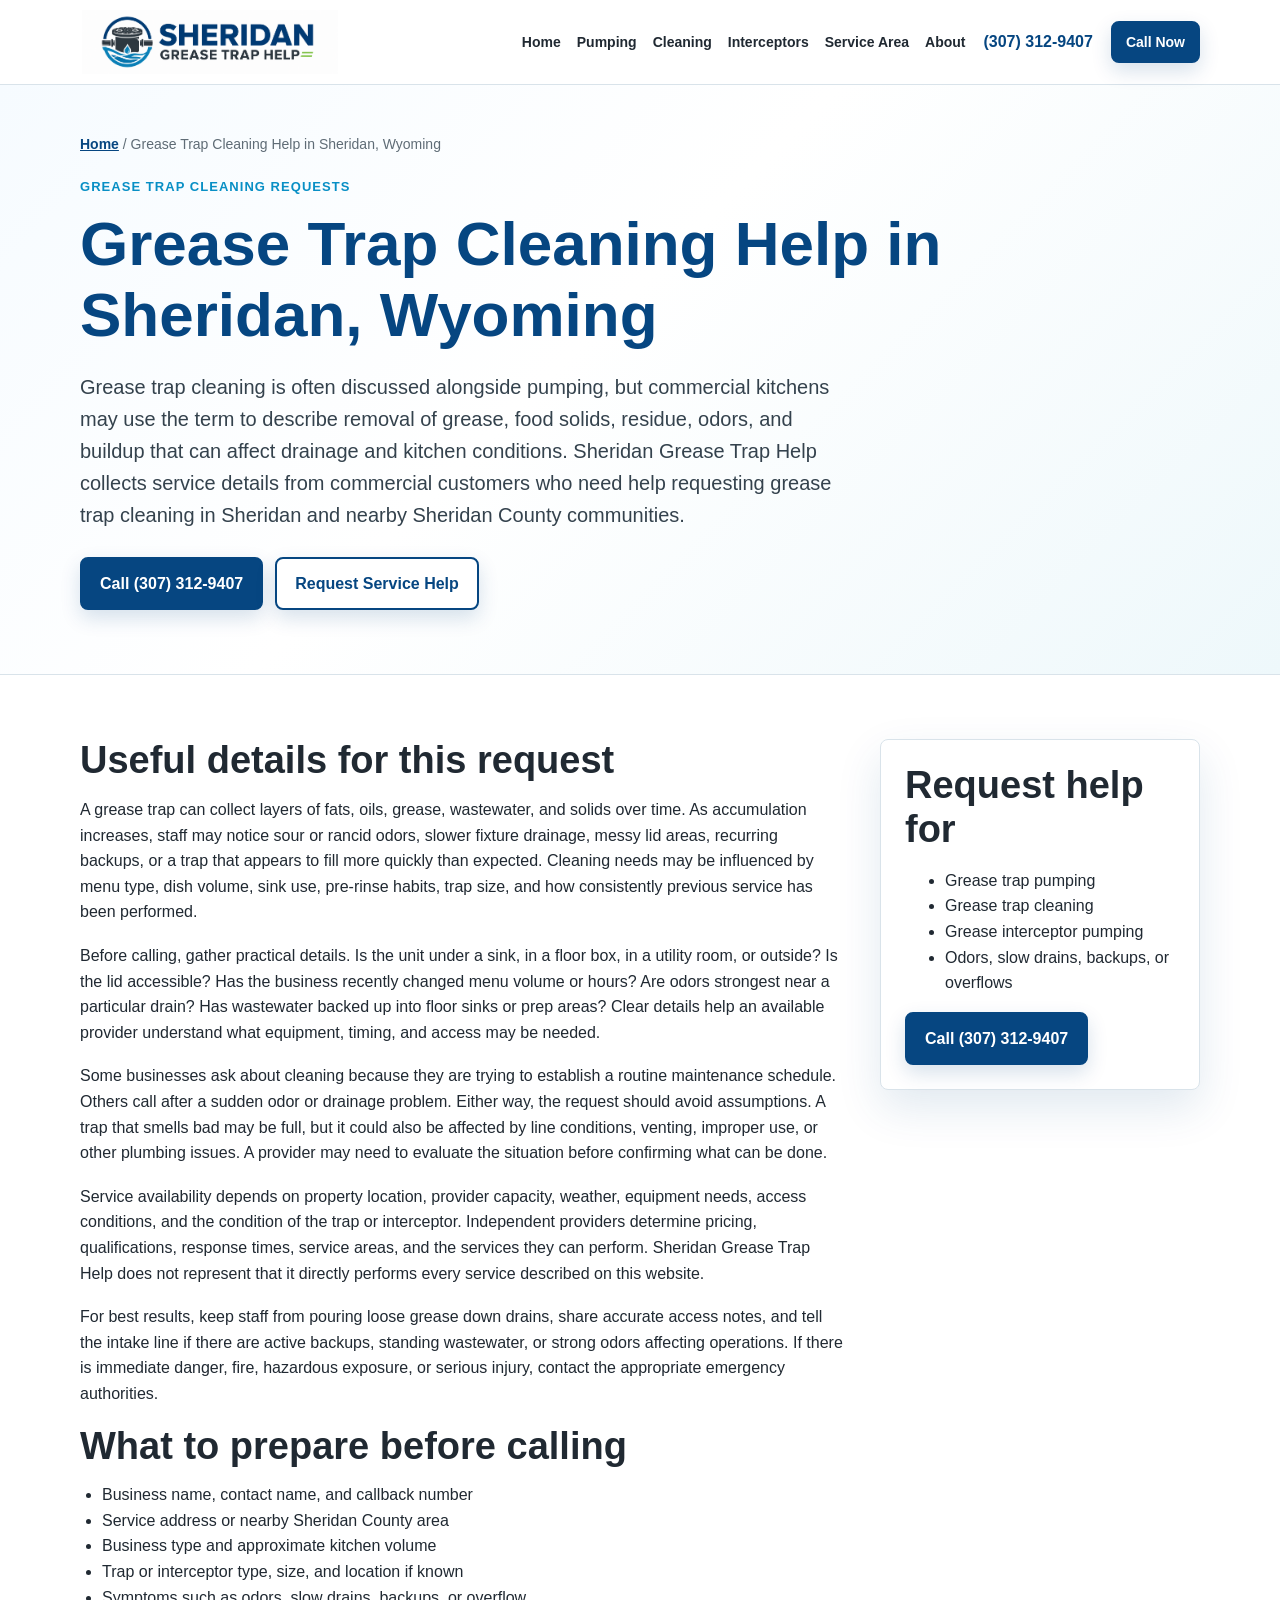
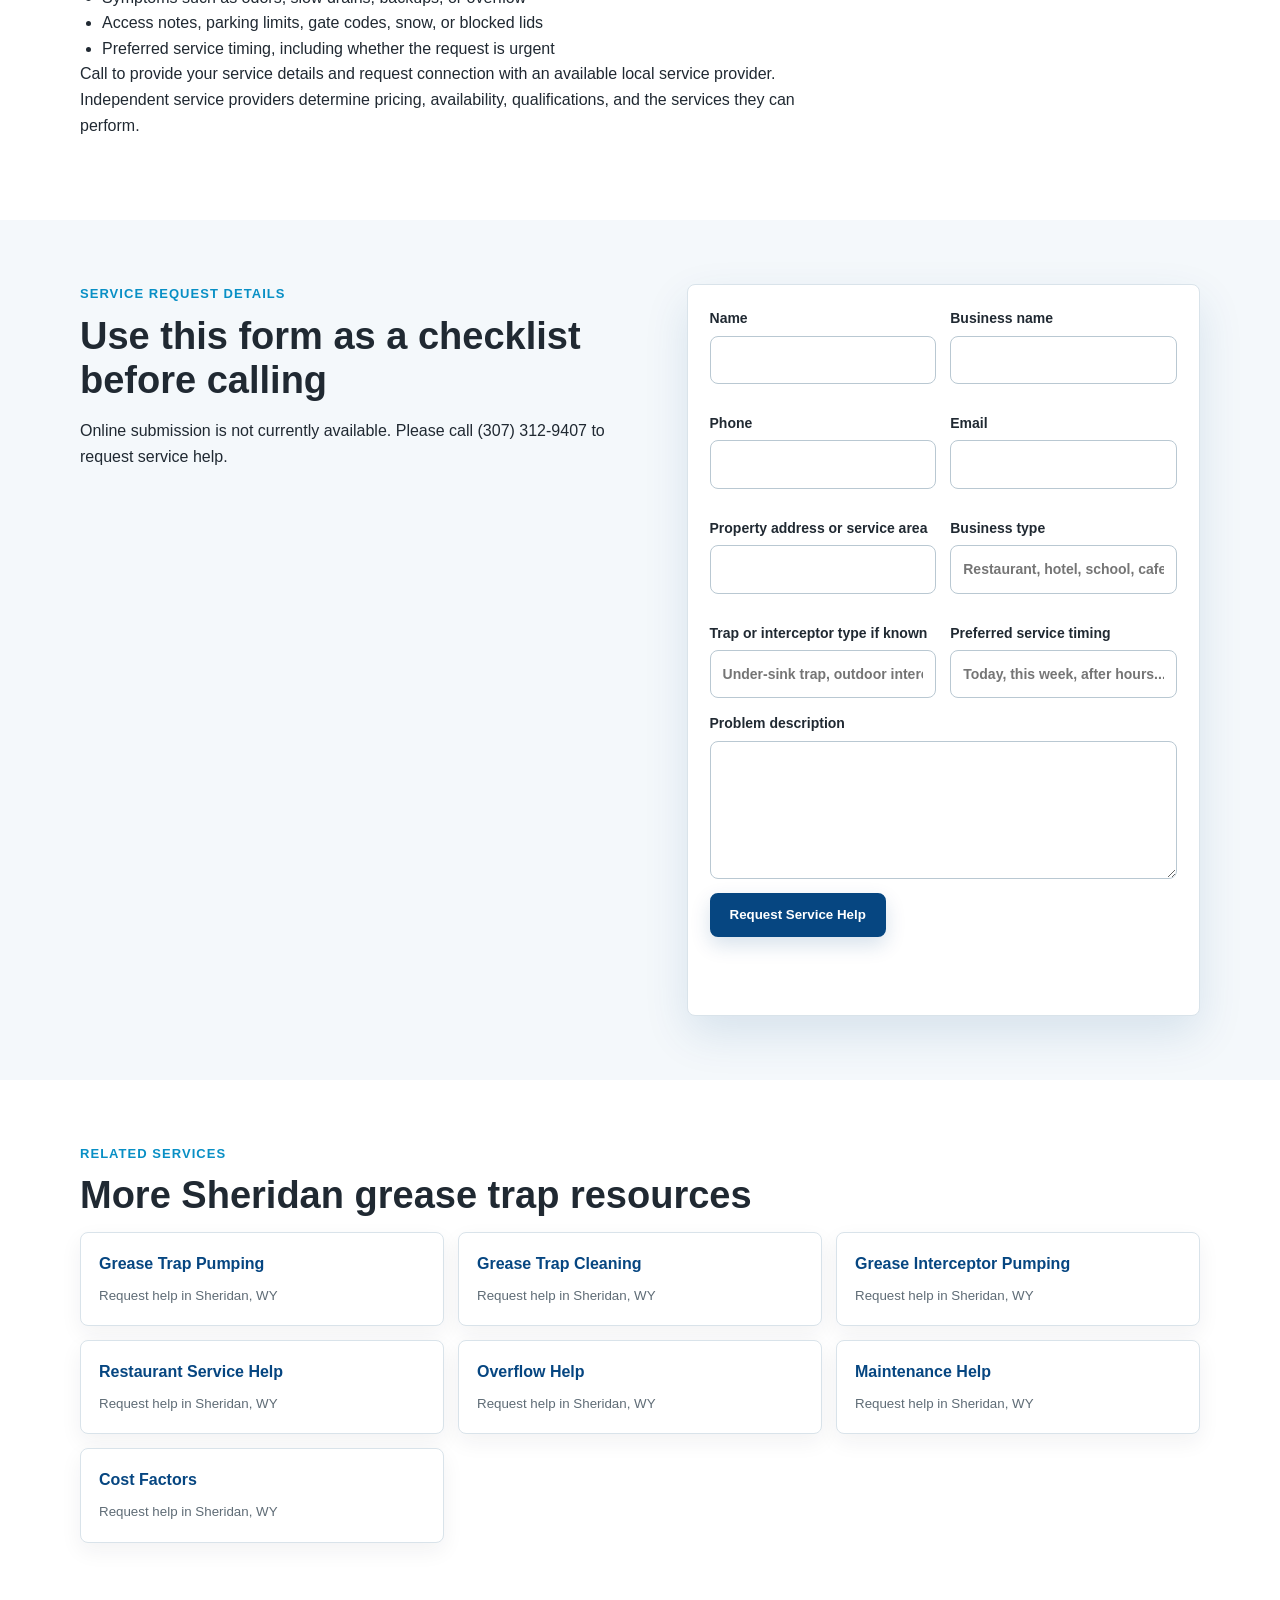
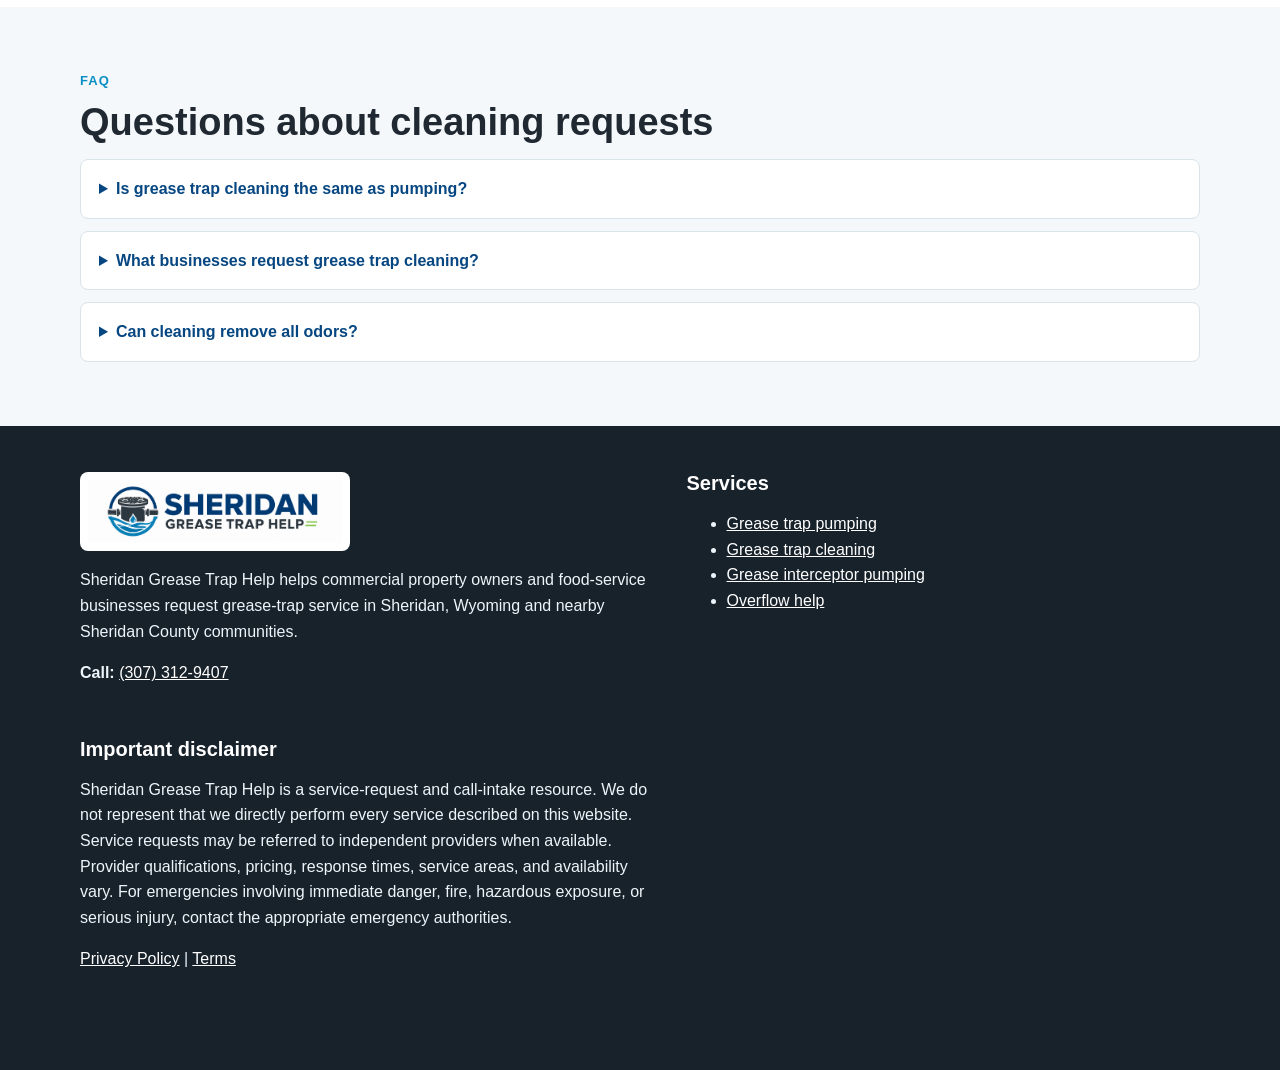
<file: grease-trap-cleaning-sheridan-wy/index.html>
﻿<!doctype html>
<html lang="en">
  <head>
    <meta charset="utf-8" />
    <meta name="viewport" content="width=device-width, initial-scale=1" />
    <title>Grease Trap Cleaning in Sheridan, WY | Commercial Kitchen Help</title>
    <meta name="description" content="Request grease trap cleaning help for Sheridan, WY restaurants, cafes, commercial kitchens, hotels, schools, and food-service properties." />
    <link rel="canonical" href="https://www.sheridangreasetraphelp.com/grease-trap-cleaning-sheridan-wy/" />
    <meta property="og:title" content="Grease Trap Cleaning in Sheridan, WY | Commercial Kitchen Help" />
    <meta property="og:description" content="Request grease trap cleaning help for Sheridan, WY restaurants, cafes, commercial kitchens, hotels, schools, and food-service properties." />
    <meta property="og:type" content="website" />
    <meta property="og:url" content="https://www.sheridangreasetraphelp.com/grease-trap-cleaning-sheridan-wy/" />
    <meta property="og:image" content="https://www.sheridangreasetraphelp.com/assets/sheridan-grease-trap-help-logo.png" />
    <meta name="twitter:card" content="summary_large_image" />
    <meta name="twitter:title" content="Grease Trap Cleaning in Sheridan, WY | Commercial Kitchen Help" />
    <meta name="twitter:description" content="Request grease trap cleaning help for Sheridan, WY restaurants, cafes, commercial kitchens, hotels, schools, and food-service properties." />
    <meta name="twitter:image" content="https://www.sheridangreasetraphelp.com/assets/sheridan-grease-trap-help-logo.png" />
    <link rel="stylesheet" href="/styles.css" />
    <script type="application/ld+json">{"@context":"https://schema.org","itemListElement":[{"position":1,"name":"Home","item":"https://www.sheridangreasetraphelp.com/","@type":"ListItem"},{"position":2,"name":"Grease Trap Cleaning Help in Sheridan, Wyoming","item":"https://www.sheridangreasetraphelp.com/grease-trap-cleaning-sheridan-wy/","@type":"ListItem"}],"@type":"BreadcrumbList"}</script>
<script type="application/ld+json">{"areaServed":["Sheridan, Wyoming","Sheridan County, Wyoming"],"name":"Grease Trap Cleaning Help in Sheridan, Wyoming","@context":"https://schema.org","provider":{"telephone":"+1-307-312-9407","url":"https://www.sheridangreasetraphelp.com","name":"Sheridan Grease Trap Help","@type":"Organization"},"description":"Request grease trap cleaning help for Sheridan, WY restaurants, cafes, commercial kitchens, hotels, schools, and food-service properties.","@type":"Service"}</script>
<script type="application/ld+json">{"@context":"https://schema.org","mainEntity":[{"acceptedAnswer":{"text":"The terms are often used together. Pumping commonly removes trap contents, while cleaning may refer more broadly to removing buildup and residue. A provider can explain what their service includes.","@type":"Answer"},"name":"Is grease trap cleaning the same as pumping?","@type":"Question"},{"acceptedAnswer":{"text":"Restaurants, cafes, bakeries, bars, hotels, schools, grocery stores, senior living kitchens, churches, and property managers may request help.","@type":"Answer"},"name":"What businesses request grease trap cleaning?","@type":"Question"},{"acceptedAnswer":{"text":"No result is guaranteed. Odors may involve trap contents, lines, ventilation, spills, or other conditions.","@type":"Answer"},"name":"Can cleaning remove all odors?","@type":"Question"}],"@type":"FAQPage"}</script>
  </head>
  <body>
    <header class="site-header">
  <a class="skip-link" href="#main-content">Skip to content</a>
  <div class="container nav-wrap">
    <a class="brand" href="/" aria-label="Sheridan Grease Trap Help home">
      <img src="/assets/sheridan-grease-trap-help-logo.png" alt="Sheridan Grease Trap Help logo" />
    </a>
    <button class="nav-toggle" type="button" aria-expanded="false" aria-controls="site-nav">Menu</button>
    <nav id="site-nav" class="site-nav" aria-label="Primary navigation">
      <a href="/">Home</a>
<a href="/grease-trap-pumping-sheridan-wy/">Pumping</a>
<a href="/grease-trap-cleaning-sheridan-wy/">Cleaning</a>
<a href="/grease-interceptor-pumping-sheridan-wy/">Interceptors</a>
<a href="/service-area/">Service Area</a>
<a href="/about/">About</a>
    </nav>
    <a class="header-phone" href="tel:+13073129407">(307) 312-9407</a>
    <a class="button button-small" href="tel:+13073129407">Call Now</a>
  </div>
</header>
    <main id="main-content">
      <section class="subhero">
  <div class="container">
    <nav class="breadcrumbs" aria-label="Breadcrumb">
  <a href="/">Home</a>
  <span aria-hidden="true">/</span>
  <span>Grease Trap Cleaning Help in Sheridan, Wyoming</span>
</nav>
    <p class="eyebrow">Grease trap cleaning requests</p>
    <h1>Grease Trap Cleaning Help in Sheridan, Wyoming</h1>
    <p class="hero-lede">Grease trap cleaning is often discussed alongside pumping, but commercial kitchens may use the term to describe removal of grease, food solids, residue, odors, and buildup that can affect drainage and kitchen conditions. Sheridan Grease Trap Help collects service details from commercial customers who need help requesting grease trap cleaning in Sheridan and nearby Sheridan County communities.</p>
    <div class="hero-actions"><a class="button" href="tel:+13073129407">Call (307) 312-9407</a><a class="button button-secondary" href="#request-help">Request Service Help</a></div>
  </div>
</section>
<section class="section">
  <div class="container content-layout">
    <article class="long-copy">
      <h2>Useful details for this request</h2>
      <p>A grease trap can collect layers of fats, oils, grease, wastewater, and solids over time. As accumulation increases, staff may notice sour or rancid odors, slower fixture drainage, messy lid areas, recurring backups, or a trap that appears to fill more quickly than expected. Cleaning needs may be influenced by menu type, dish volume, sink use, pre-rinse habits, trap size, and how consistently previous service has been performed.</p>
<p>Before calling, gather practical details. Is the unit under a sink, in a floor box, in a utility room, or outside? Is the lid accessible? Has the business recently changed menu volume or hours? Are odors strongest near a particular drain? Has wastewater backed up into floor sinks or prep areas? Clear details help an available provider understand what equipment, timing, and access may be needed.</p>
<p>Some businesses ask about cleaning because they are trying to establish a routine maintenance schedule. Others call after a sudden odor or drainage problem. Either way, the request should avoid assumptions. A trap that smells bad may be full, but it could also be affected by line conditions, venting, improper use, or other plumbing issues. A provider may need to evaluate the situation before confirming what can be done.</p>
<p>Service availability depends on property location, provider capacity, weather, equipment needs, access conditions, and the condition of the trap or interceptor. Independent providers determine pricing, qualifications, response times, service areas, and the services they can perform. Sheridan Grease Trap Help does not represent that it directly performs every service described on this website.</p>
<p>For best results, keep staff from pouring loose grease down drains, share accurate access notes, and tell the intake line if there are active backups, standing wastewater, or strong odors affecting operations. If there is immediate danger, fire, hazardous exposure, or serious injury, contact the appropriate emergency authorities.</p>
      <h2>What to prepare before calling</h2>
      <ul>
        <li>Business name, contact name, and callback number</li>
        <li>Service address or nearby Sheridan County area</li>
        <li>Business type and approximate kitchen volume</li>
        <li>Trap or interceptor type, size, and location if known</li>
        <li>Symptoms such as odors, slow drains, backups, or overflow</li>
        <li>Access notes, parking limits, gate codes, snow, or blocked lids</li>
        <li>Preferred service timing, including whether the request is urgent</li>
      </ul>
      <p>Call to provide your service details and request connection with an available local service provider. Independent service providers determine pricing, availability, qualifications, and the services they can perform.</p>
    </article>
    <aside class="side-panel">
      <h2>Request help for</h2>
      <ul>
        <li>Grease trap pumping</li>
        <li>Grease trap cleaning</li>
        <li>Grease interceptor pumping</li>
        <li>Odors, slow drains, backups, or overflows</li>
      </ul>
      <a class="button" href="tel:+13073129407">Call (307) 312-9407</a>
    </aside>
  </div>
</section>
<section class="section section-muted" id="request-help">
  <div class="container form-shell">
    <div>
      <p class="eyebrow">Service request details</p>
      <h2>Use this form as a checklist before calling</h2>
      <p>Online submission is not currently available. Please call (307) 312-9407 to request service help.</p>
    </div>
    <form class="request-form" data-request-form>
  <div class="form-grid">
    <label>Name <input name="name" autocomplete="name" /></label>
    <label>Business name <input name="business" autocomplete="organization" /></label>
    <label>Phone <input name="phone" inputmode="tel" autocomplete="tel" /></label>
    <label>Email <input name="email" type="email" autocomplete="email" /></label>
    <label>Property address or service area <input name="area" autocomplete="street-address" /></label>
    <label>Business type <input name="business_type" placeholder="Restaurant, hotel, school, cafe..." /></label>
    <label>Trap or interceptor type if known <input name="trap_type" placeholder="Under-sink trap, outdoor interceptor..." /></label>
    <label>Preferred service timing <input name="timing" placeholder="Today, this week, after hours..." /></label>
  </div>
  <label>Problem description <textarea name="description" rows="5"></textarea></label>
  <button class="button" type="submit">Request Service Help</button>
  <p class="form-message" role="status" aria-live="polite"></p>
</form>
  </div>
</section>
<section class="section">
  <div class="container">
    <p class="eyebrow">Related services</p>
    <h2>More Sheridan grease trap resources</h2>
    <div class="service-grid"><a class="service-card" href="/grease-trap-pumping-sheridan-wy/"><span>Grease Trap Pumping</span><small>Request help in Sheridan, WY</small></a>
<a class="service-card" href="/grease-trap-cleaning-sheridan-wy/"><span>Grease Trap Cleaning</span><small>Request help in Sheridan, WY</small></a>
<a class="service-card" href="/grease-interceptor-pumping-sheridan-wy/"><span>Grease Interceptor Pumping</span><small>Request help in Sheridan, WY</small></a>
<a class="service-card" href="/restaurant-grease-trap-service-sheridan-wy/"><span>Restaurant Service Help</span><small>Request help in Sheridan, WY</small></a>
<a class="service-card" href="/grease-trap-overflow-help-sheridan-wy/"><span>Overflow Help</span><small>Request help in Sheridan, WY</small></a>
<a class="service-card" href="/commercial-grease-trap-maintenance-sheridan-wy/"><span>Maintenance Help</span><small>Request help in Sheridan, WY</small></a>
<a class="service-card" href="/grease-trap-pumping-cost-sheridan-wy/"><span>Cost Factors</span><small>Request help in Sheridan, WY</small></a></div>
  </div>
</section>
<section class="section section-muted">
  <div class="container">
    <p class="eyebrow">FAQ</p>
    <h2>Questions about cleaning requests</h2>
    <div class="faq-list"><details><summary>Is grease trap cleaning the same as pumping?</summary><p>The terms are often used together. Pumping commonly removes trap contents, while cleaning may refer more broadly to removing buildup and residue. A provider can explain what their service includes.</p></details>
<details><summary>What businesses request grease trap cleaning?</summary><p>Restaurants, cafes, bakeries, bars, hotels, schools, grocery stores, senior living kitchens, churches, and property managers may request help.</p></details>
<details><summary>Can cleaning remove all odors?</summary><p>No result is guaranteed. Odors may involve trap contents, lines, ventilation, spills, or other conditions.</p></details></div>
  </div>
</section>
    </main>
    <footer class="site-footer">
  <div class="container footer-grid">
    <div>
      <img class="footer-logo" src="/assets/sheridan-grease-trap-help-logo.png" alt="Sheridan Grease Trap Help logo" />
      <p>Sheridan Grease Trap Help helps commercial property owners and food-service businesses request grease-trap service in Sheridan, Wyoming and nearby Sheridan County communities.</p>
      <p><strong>Call:</strong> <a href="tel:+13073129407">(307) 312-9407</a></p>
    </div>
    <div>
      <h2>Services</h2>
      <ul>
        <li><a href="/grease-trap-pumping-sheridan-wy/">Grease trap pumping</a></li>
        <li><a href="/grease-trap-cleaning-sheridan-wy/">Grease trap cleaning</a></li>
        <li><a href="/grease-interceptor-pumping-sheridan-wy/">Grease interceptor pumping</a></li>
        <li><a href="/grease-trap-overflow-help-sheridan-wy/">Overflow help</a></li>
      </ul>
    </div>
    <div>
      <h2>Important disclaimer</h2>
      <p>Sheridan Grease Trap Help is a service-request and call-intake resource. We do not represent that we directly perform every service described on this website. Service requests may be referred to independent providers when available. Provider qualifications, pricing, response times, service areas, and availability vary. For emergencies involving immediate danger, fire, hazardous exposure, or serious injury, contact the appropriate emergency authorities.</p>
      <p><a href="/privacy-policy/">Privacy Policy</a> <span aria-hidden="true">|</span> <a href="/terms/">Terms</a></p>
    </div>
  </div>
</footer>
<a class="mobile-call" href="tel:+13073129407">Call (307) 312-9407</a>
    <script src="/script.js"></script>
  </body>
</html>
</file>
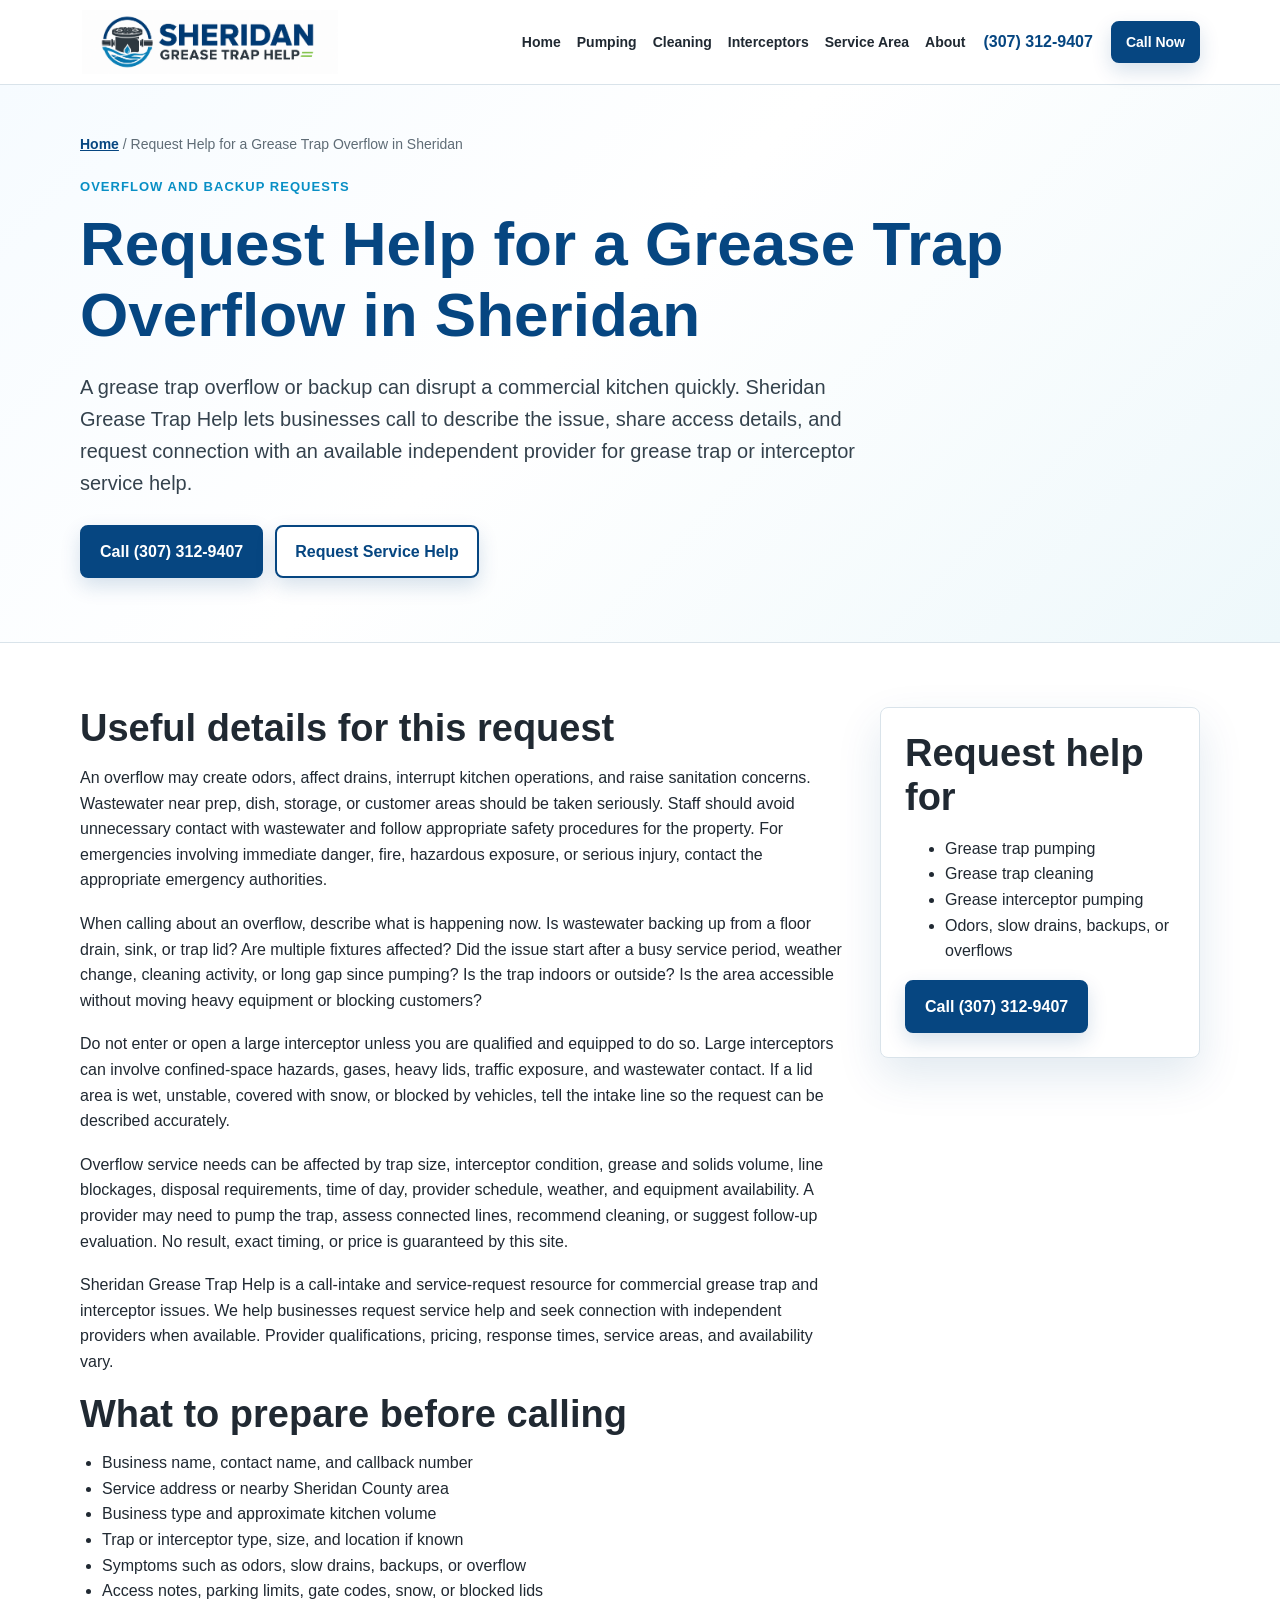
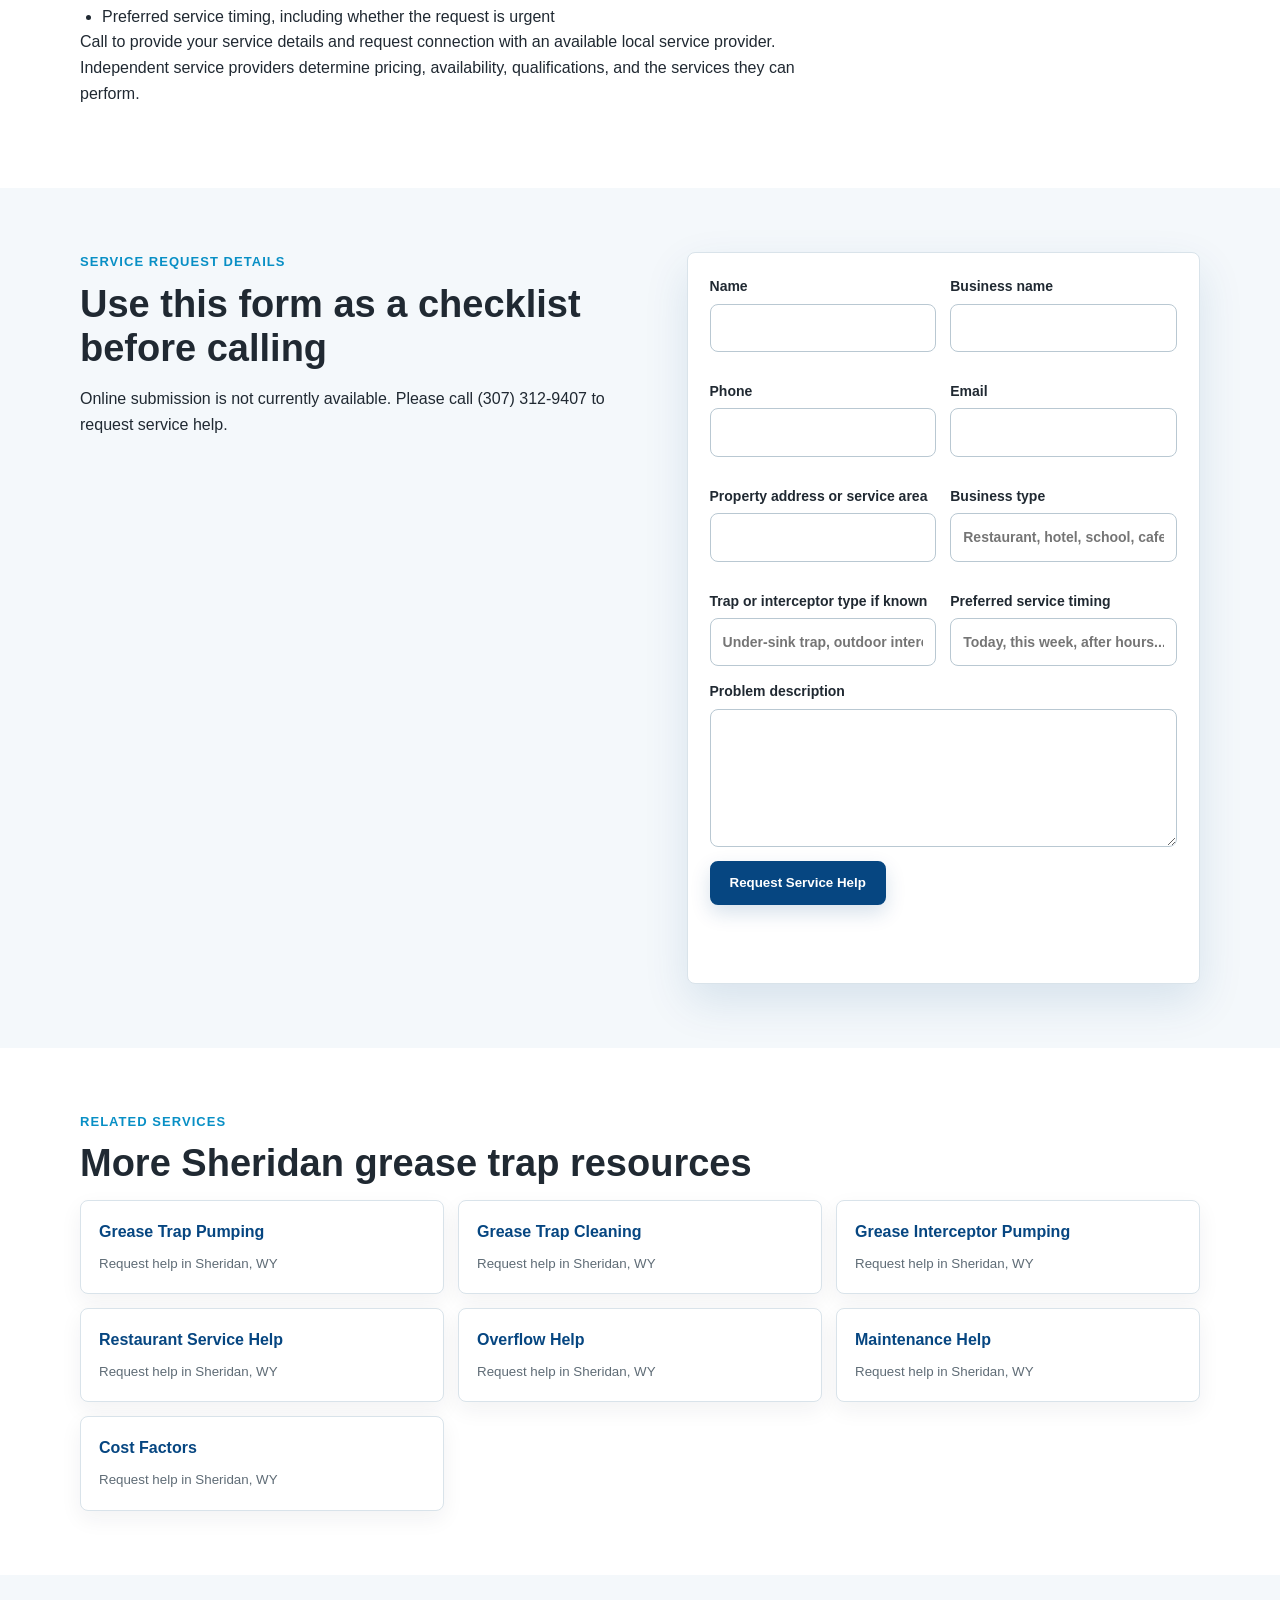
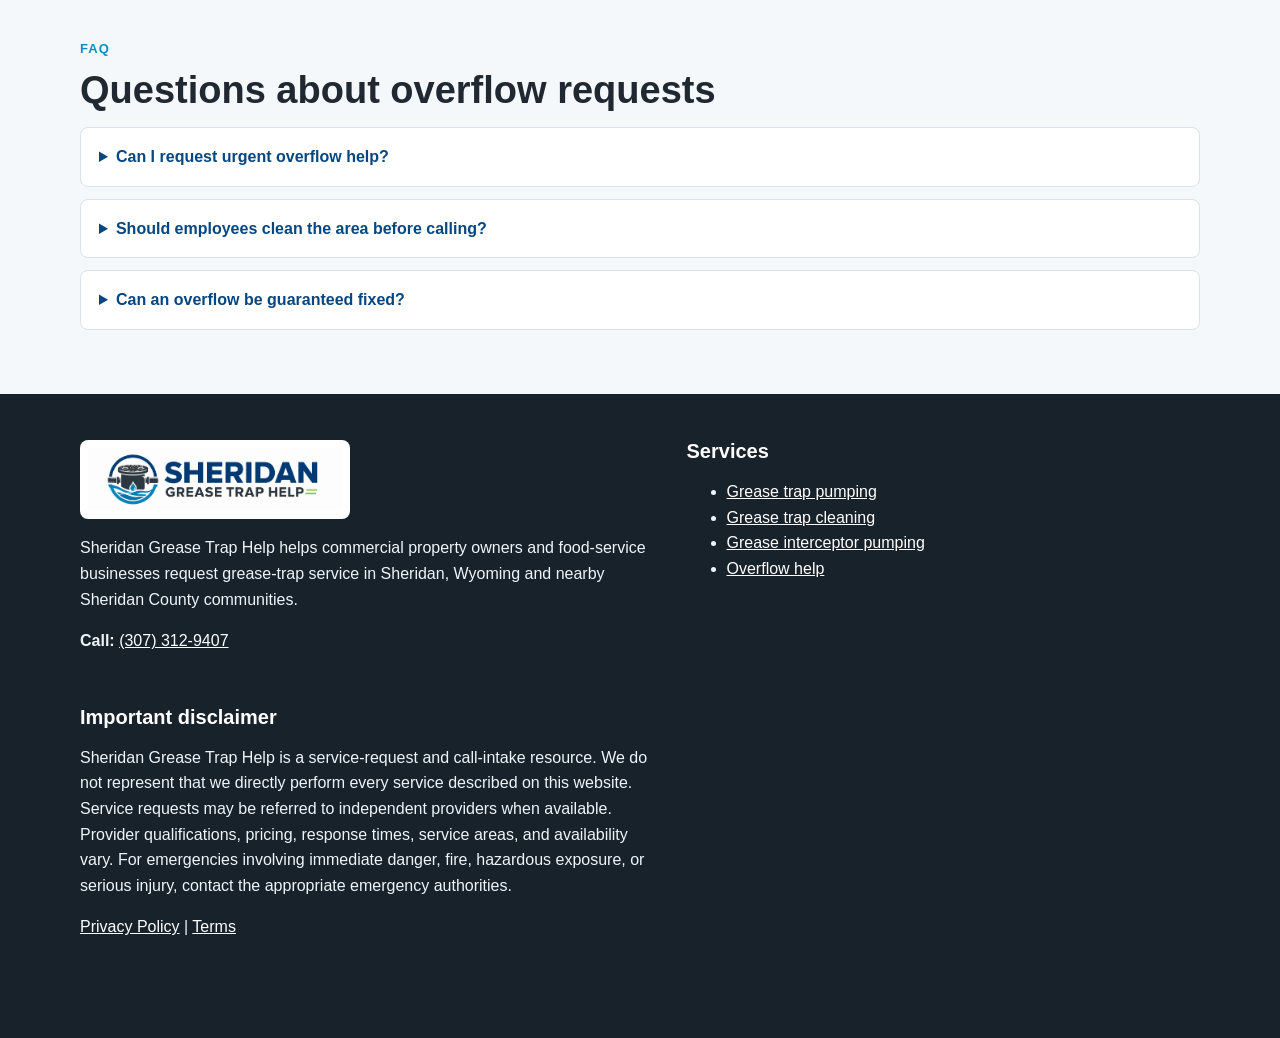
<file: grease-trap-overflow-help-sheridan-wy/index.html>
﻿<!doctype html>
<html lang="en">
  <head>
    <meta charset="utf-8" />
    <meta name="viewport" content="width=device-width, initial-scale=1" />
    <title>Grease Trap Overflow Help in Sheridan, WY</title>
    <meta name="description" content="Request help for grease trap overflow, backups, odors, and wastewater concerns affecting Sheridan, WY commercial kitchens." />
    <link rel="canonical" href="https://www.sheridangreasetraphelp.com/grease-trap-overflow-help-sheridan-wy/" />
    <meta property="og:title" content="Grease Trap Overflow Help in Sheridan, WY" />
    <meta property="og:description" content="Request help for grease trap overflow, backups, odors, and wastewater concerns affecting Sheridan, WY commercial kitchens." />
    <meta property="og:type" content="website" />
    <meta property="og:url" content="https://www.sheridangreasetraphelp.com/grease-trap-overflow-help-sheridan-wy/" />
    <meta property="og:image" content="https://www.sheridangreasetraphelp.com/assets/sheridan-grease-trap-help-logo.png" />
    <meta name="twitter:card" content="summary_large_image" />
    <meta name="twitter:title" content="Grease Trap Overflow Help in Sheridan, WY" />
    <meta name="twitter:description" content="Request help for grease trap overflow, backups, odors, and wastewater concerns affecting Sheridan, WY commercial kitchens." />
    <meta name="twitter:image" content="https://www.sheridangreasetraphelp.com/assets/sheridan-grease-trap-help-logo.png" />
    <link rel="stylesheet" href="/styles.css" />
    <script type="application/ld+json">{"@context":"https://schema.org","itemListElement":[{"position":1,"name":"Home","item":"https://www.sheridangreasetraphelp.com/","@type":"ListItem"},{"position":2,"name":"Request Help for a Grease Trap Overflow in Sheridan","item":"https://www.sheridangreasetraphelp.com/grease-trap-overflow-help-sheridan-wy/","@type":"ListItem"}],"@type":"BreadcrumbList"}</script>
<script type="application/ld+json">{"areaServed":["Sheridan, Wyoming","Sheridan County, Wyoming"],"name":"Request Help for a Grease Trap Overflow in Sheridan","@context":"https://schema.org","provider":{"telephone":"+1-307-312-9407","url":"https://www.sheridangreasetraphelp.com","name":"Sheridan Grease Trap Help","@type":"Organization"},"description":"Request help for grease trap overflow, backups, odors, and wastewater concerns affecting Sheridan, WY commercial kitchens.","@type":"Service"}</script>
<script type="application/ld+json">{"@context":"https://schema.org","mainEntity":[{"acceptedAnswer":{"text":"Yes. Call to request urgent service help. Availability may vary.","@type":"Answer"},"name":"Can I request urgent overflow help?","@type":"Question"},{"acceptedAnswer":{"text":"Follow your business safety procedures and avoid unnecessary wastewater contact. Share current conditions when you call.","@type":"Answer"},"name":"Should employees clean the area before calling?","@type":"Question"},{"acceptedAnswer":{"text":"No. A provider may need to evaluate the cause and explain available service options.","@type":"Answer"},"name":"Can an overflow be guaranteed fixed?","@type":"Question"}],"@type":"FAQPage"}</script>
  </head>
  <body>
    <header class="site-header">
  <a class="skip-link" href="#main-content">Skip to content</a>
  <div class="container nav-wrap">
    <a class="brand" href="/" aria-label="Sheridan Grease Trap Help home">
      <img src="/assets/sheridan-grease-trap-help-logo.png" alt="Sheridan Grease Trap Help logo" />
    </a>
    <button class="nav-toggle" type="button" aria-expanded="false" aria-controls="site-nav">Menu</button>
    <nav id="site-nav" class="site-nav" aria-label="Primary navigation">
      <a href="/">Home</a>
<a href="/grease-trap-pumping-sheridan-wy/">Pumping</a>
<a href="/grease-trap-cleaning-sheridan-wy/">Cleaning</a>
<a href="/grease-interceptor-pumping-sheridan-wy/">Interceptors</a>
<a href="/service-area/">Service Area</a>
<a href="/about/">About</a>
    </nav>
    <a class="header-phone" href="tel:+13073129407">(307) 312-9407</a>
    <a class="button button-small" href="tel:+13073129407">Call Now</a>
  </div>
</header>
    <main id="main-content">
      <section class="subhero">
  <div class="container">
    <nav class="breadcrumbs" aria-label="Breadcrumb">
  <a href="/">Home</a>
  <span aria-hidden="true">/</span>
  <span>Request Help for a Grease Trap Overflow in Sheridan</span>
</nav>
    <p class="eyebrow">Overflow and backup requests</p>
    <h1>Request Help for a Grease Trap Overflow in Sheridan</h1>
    <p class="hero-lede">A grease trap overflow or backup can disrupt a commercial kitchen quickly. Sheridan Grease Trap Help lets businesses call to describe the issue, share access details, and request connection with an available independent provider for grease trap or interceptor service help.</p>
    <div class="hero-actions"><a class="button" href="tel:+13073129407">Call (307) 312-9407</a><a class="button button-secondary" href="#request-help">Request Service Help</a></div>
  </div>
</section>
<section class="section">
  <div class="container content-layout">
    <article class="long-copy">
      <h2>Useful details for this request</h2>
      <p>An overflow may create odors, affect drains, interrupt kitchen operations, and raise sanitation concerns. Wastewater near prep, dish, storage, or customer areas should be taken seriously. Staff should avoid unnecessary contact with wastewater and follow appropriate safety procedures for the property. For emergencies involving immediate danger, fire, hazardous exposure, or serious injury, contact the appropriate emergency authorities.</p>
<p>When calling about an overflow, describe what is happening now. Is wastewater backing up from a floor drain, sink, or trap lid? Are multiple fixtures affected? Did the issue start after a busy service period, weather change, cleaning activity, or long gap since pumping? Is the trap indoors or outside? Is the area accessible without moving heavy equipment or blocking customers?</p>
<p>Do not enter or open a large interceptor unless you are qualified and equipped to do so. Large interceptors can involve confined-space hazards, gases, heavy lids, traffic exposure, and wastewater contact. If a lid area is wet, unstable, covered with snow, or blocked by vehicles, tell the intake line so the request can be described accurately.</p>
<p>Overflow service needs can be affected by trap size, interceptor condition, grease and solids volume, line blockages, disposal requirements, time of day, provider schedule, weather, and equipment availability. A provider may need to pump the trap, assess connected lines, recommend cleaning, or suggest follow-up evaluation. No result, exact timing, or price is guaranteed by this site.</p>
<p>Sheridan Grease Trap Help is a call-intake and service-request resource for commercial grease trap and interceptor issues. We help businesses request service help and seek connection with independent providers when available. Provider qualifications, pricing, response times, service areas, and availability vary.</p>
      <h2>What to prepare before calling</h2>
      <ul>
        <li>Business name, contact name, and callback number</li>
        <li>Service address or nearby Sheridan County area</li>
        <li>Business type and approximate kitchen volume</li>
        <li>Trap or interceptor type, size, and location if known</li>
        <li>Symptoms such as odors, slow drains, backups, or overflow</li>
        <li>Access notes, parking limits, gate codes, snow, or blocked lids</li>
        <li>Preferred service timing, including whether the request is urgent</li>
      </ul>
      <p>Call to provide your service details and request connection with an available local service provider. Independent service providers determine pricing, availability, qualifications, and the services they can perform.</p>
    </article>
    <aside class="side-panel">
      <h2>Request help for</h2>
      <ul>
        <li>Grease trap pumping</li>
        <li>Grease trap cleaning</li>
        <li>Grease interceptor pumping</li>
        <li>Odors, slow drains, backups, or overflows</li>
      </ul>
      <a class="button" href="tel:+13073129407">Call (307) 312-9407</a>
    </aside>
  </div>
</section>
<section class="section section-muted" id="request-help">
  <div class="container form-shell">
    <div>
      <p class="eyebrow">Service request details</p>
      <h2>Use this form as a checklist before calling</h2>
      <p>Online submission is not currently available. Please call (307) 312-9407 to request service help.</p>
    </div>
    <form class="request-form" data-request-form>
  <div class="form-grid">
    <label>Name <input name="name" autocomplete="name" /></label>
    <label>Business name <input name="business" autocomplete="organization" /></label>
    <label>Phone <input name="phone" inputmode="tel" autocomplete="tel" /></label>
    <label>Email <input name="email" type="email" autocomplete="email" /></label>
    <label>Property address or service area <input name="area" autocomplete="street-address" /></label>
    <label>Business type <input name="business_type" placeholder="Restaurant, hotel, school, cafe..." /></label>
    <label>Trap or interceptor type if known <input name="trap_type" placeholder="Under-sink trap, outdoor interceptor..." /></label>
    <label>Preferred service timing <input name="timing" placeholder="Today, this week, after hours..." /></label>
  </div>
  <label>Problem description <textarea name="description" rows="5"></textarea></label>
  <button class="button" type="submit">Request Service Help</button>
  <p class="form-message" role="status" aria-live="polite"></p>
</form>
  </div>
</section>
<section class="section">
  <div class="container">
    <p class="eyebrow">Related services</p>
    <h2>More Sheridan grease trap resources</h2>
    <div class="service-grid"><a class="service-card" href="/grease-trap-pumping-sheridan-wy/"><span>Grease Trap Pumping</span><small>Request help in Sheridan, WY</small></a>
<a class="service-card" href="/grease-trap-cleaning-sheridan-wy/"><span>Grease Trap Cleaning</span><small>Request help in Sheridan, WY</small></a>
<a class="service-card" href="/grease-interceptor-pumping-sheridan-wy/"><span>Grease Interceptor Pumping</span><small>Request help in Sheridan, WY</small></a>
<a class="service-card" href="/restaurant-grease-trap-service-sheridan-wy/"><span>Restaurant Service Help</span><small>Request help in Sheridan, WY</small></a>
<a class="service-card" href="/grease-trap-overflow-help-sheridan-wy/"><span>Overflow Help</span><small>Request help in Sheridan, WY</small></a>
<a class="service-card" href="/commercial-grease-trap-maintenance-sheridan-wy/"><span>Maintenance Help</span><small>Request help in Sheridan, WY</small></a>
<a class="service-card" href="/grease-trap-pumping-cost-sheridan-wy/"><span>Cost Factors</span><small>Request help in Sheridan, WY</small></a></div>
  </div>
</section>
<section class="section section-muted">
  <div class="container">
    <p class="eyebrow">FAQ</p>
    <h2>Questions about overflow requests</h2>
    <div class="faq-list"><details><summary>Can I request urgent overflow help?</summary><p>Yes. Call to request urgent service help. Availability may vary.</p></details>
<details><summary>Should employees clean the area before calling?</summary><p>Follow your business safety procedures and avoid unnecessary wastewater contact. Share current conditions when you call.</p></details>
<details><summary>Can an overflow be guaranteed fixed?</summary><p>No. A provider may need to evaluate the cause and explain available service options.</p></details></div>
  </div>
</section>
    </main>
    <footer class="site-footer">
  <div class="container footer-grid">
    <div>
      <img class="footer-logo" src="/assets/sheridan-grease-trap-help-logo.png" alt="Sheridan Grease Trap Help logo" />
      <p>Sheridan Grease Trap Help helps commercial property owners and food-service businesses request grease-trap service in Sheridan, Wyoming and nearby Sheridan County communities.</p>
      <p><strong>Call:</strong> <a href="tel:+13073129407">(307) 312-9407</a></p>
    </div>
    <div>
      <h2>Services</h2>
      <ul>
        <li><a href="/grease-trap-pumping-sheridan-wy/">Grease trap pumping</a></li>
        <li><a href="/grease-trap-cleaning-sheridan-wy/">Grease trap cleaning</a></li>
        <li><a href="/grease-interceptor-pumping-sheridan-wy/">Grease interceptor pumping</a></li>
        <li><a href="/grease-trap-overflow-help-sheridan-wy/">Overflow help</a></li>
      </ul>
    </div>
    <div>
      <h2>Important disclaimer</h2>
      <p>Sheridan Grease Trap Help is a service-request and call-intake resource. We do not represent that we directly perform every service described on this website. Service requests may be referred to independent providers when available. Provider qualifications, pricing, response times, service areas, and availability vary. For emergencies involving immediate danger, fire, hazardous exposure, or serious injury, contact the appropriate emergency authorities.</p>
      <p><a href="/privacy-policy/">Privacy Policy</a> <span aria-hidden="true">|</span> <a href="/terms/">Terms</a></p>
    </div>
  </div>
</footer>
<a class="mobile-call" href="tel:+13073129407">Call (307) 312-9407</a>
    <script src="/script.js"></script>
  </body>
</html>
</file>
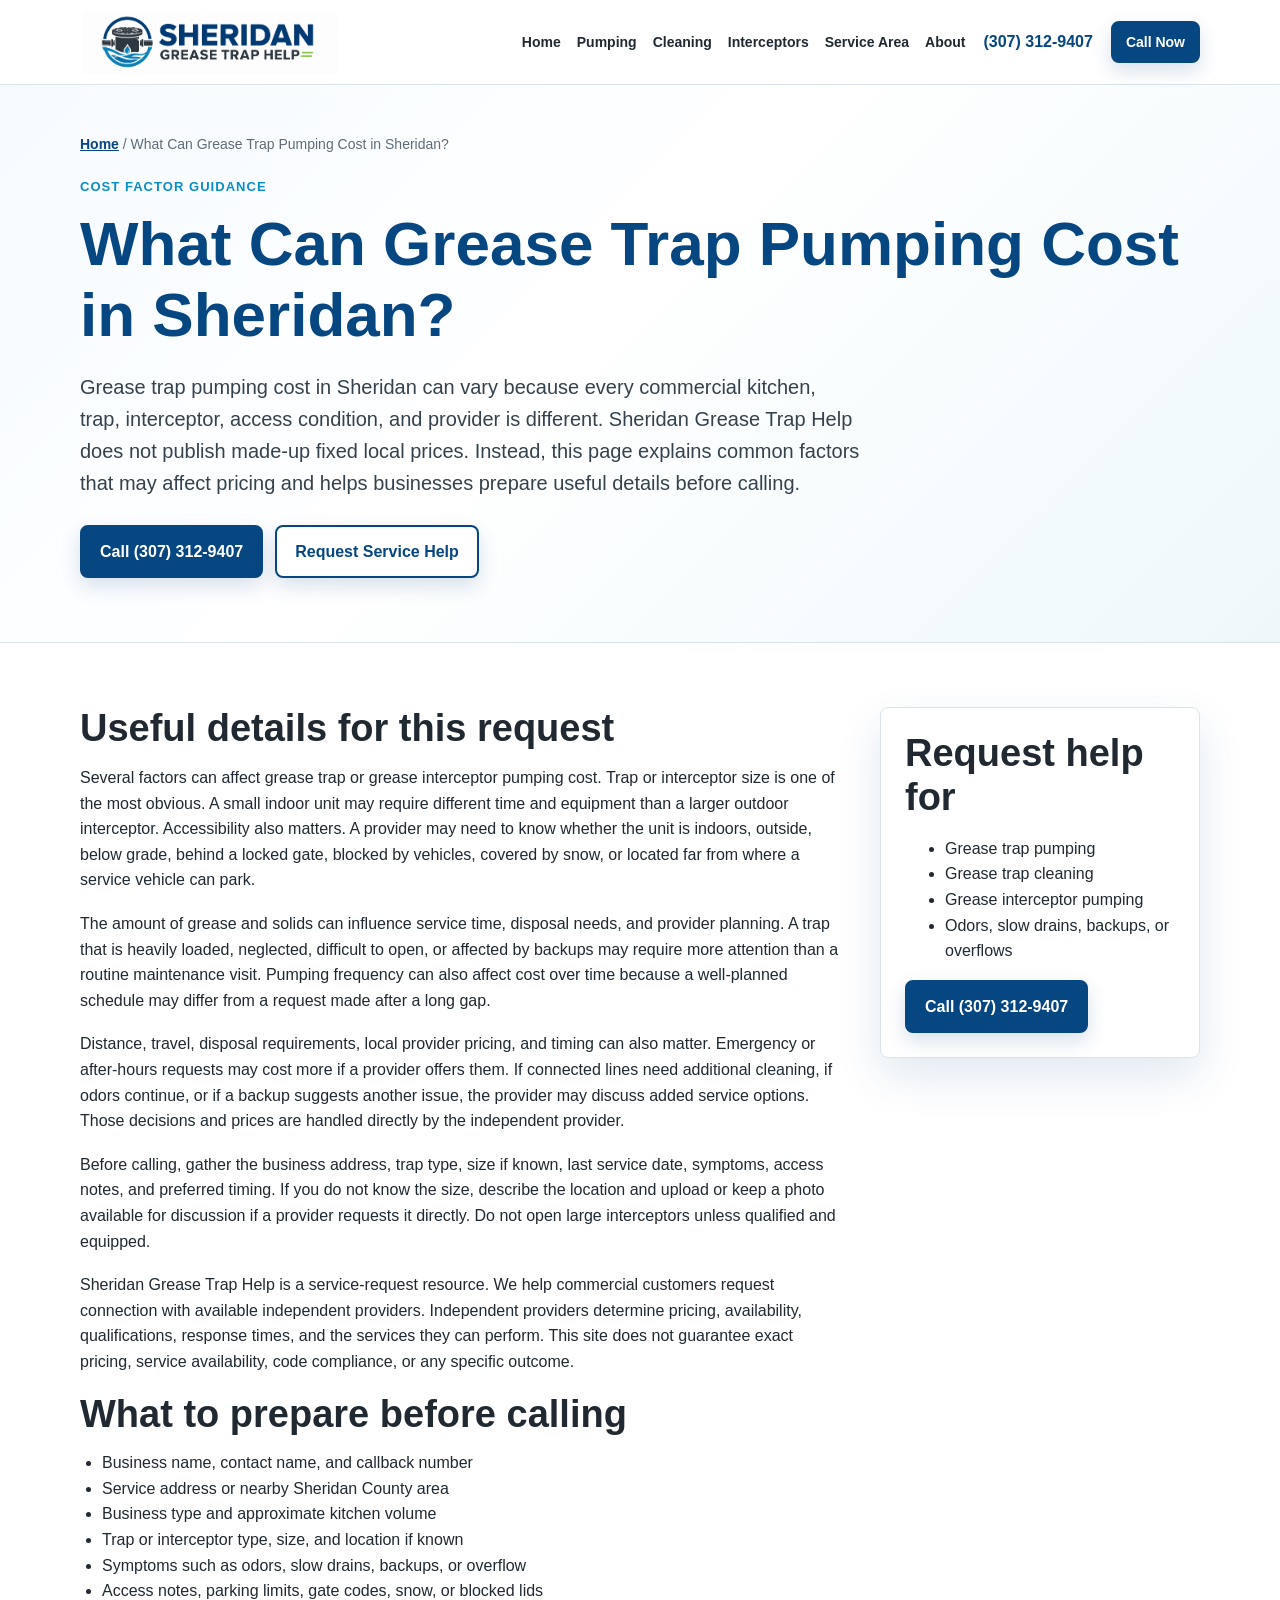
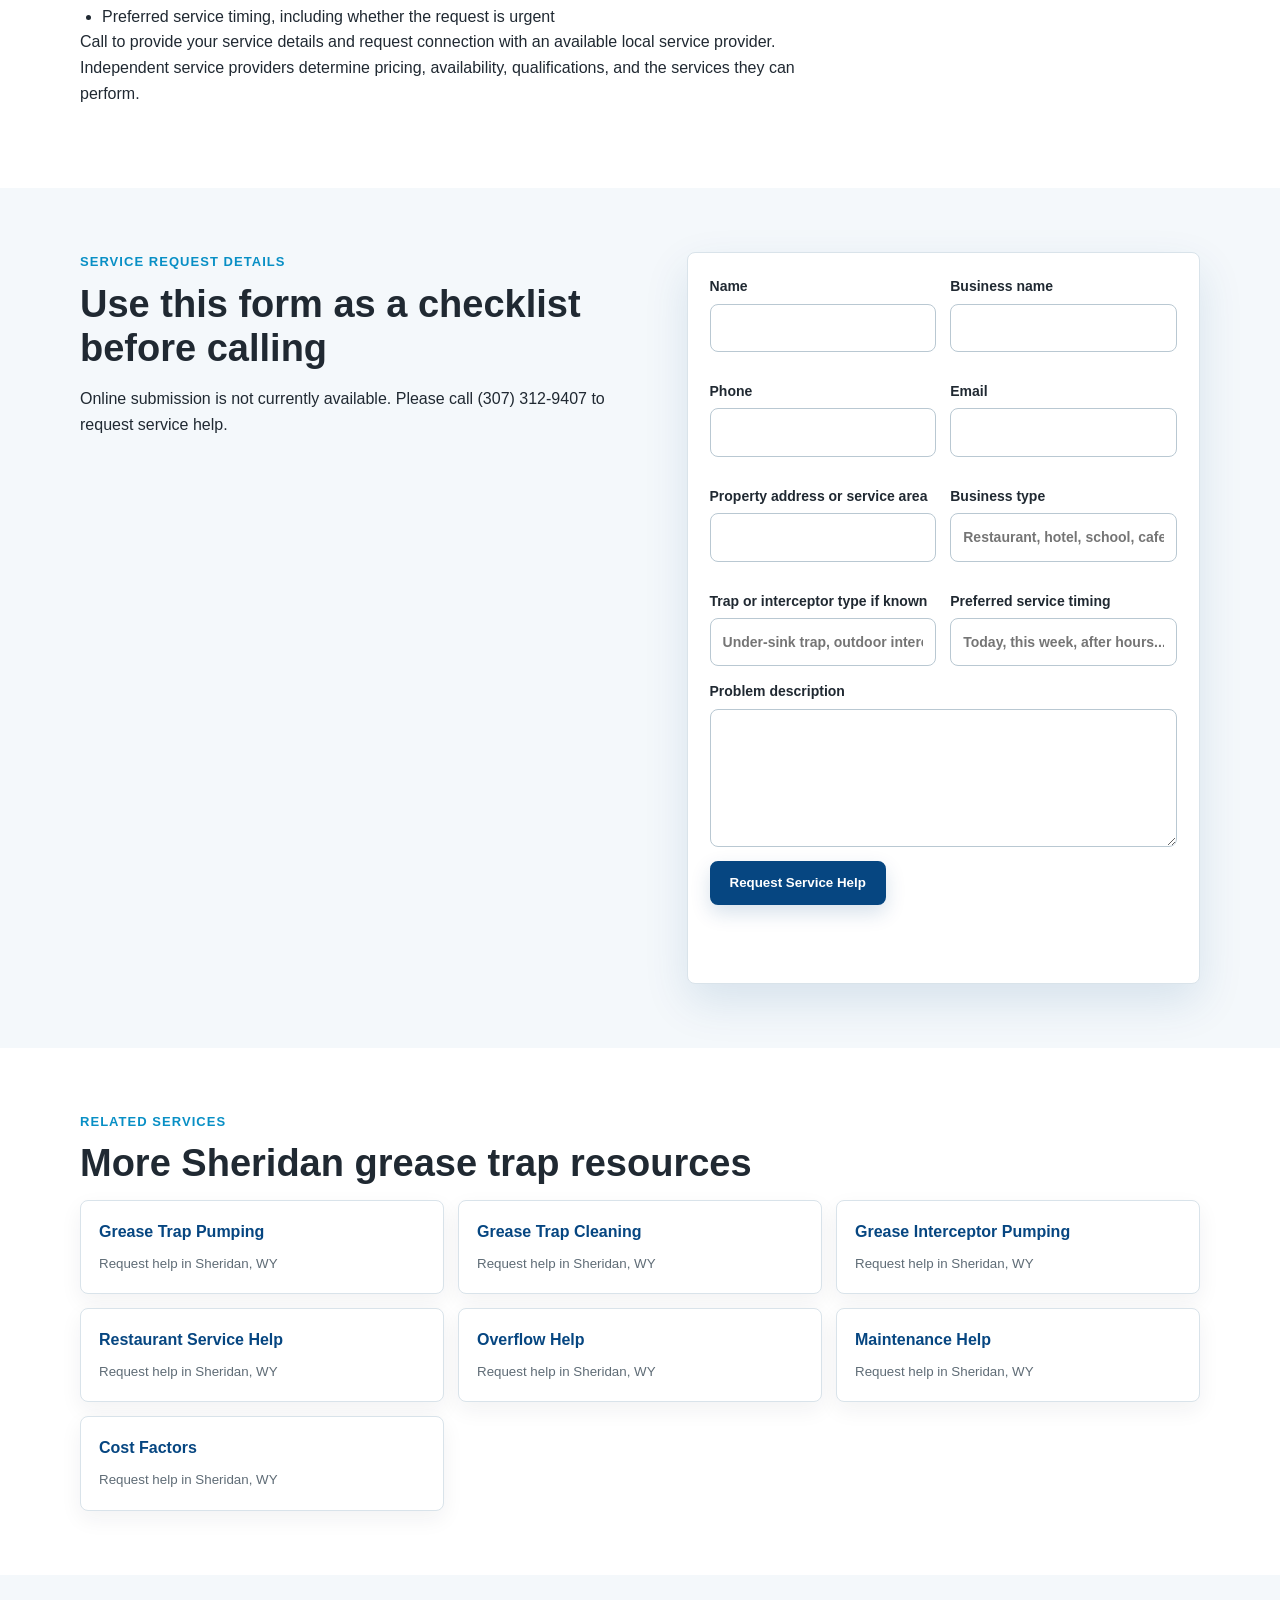
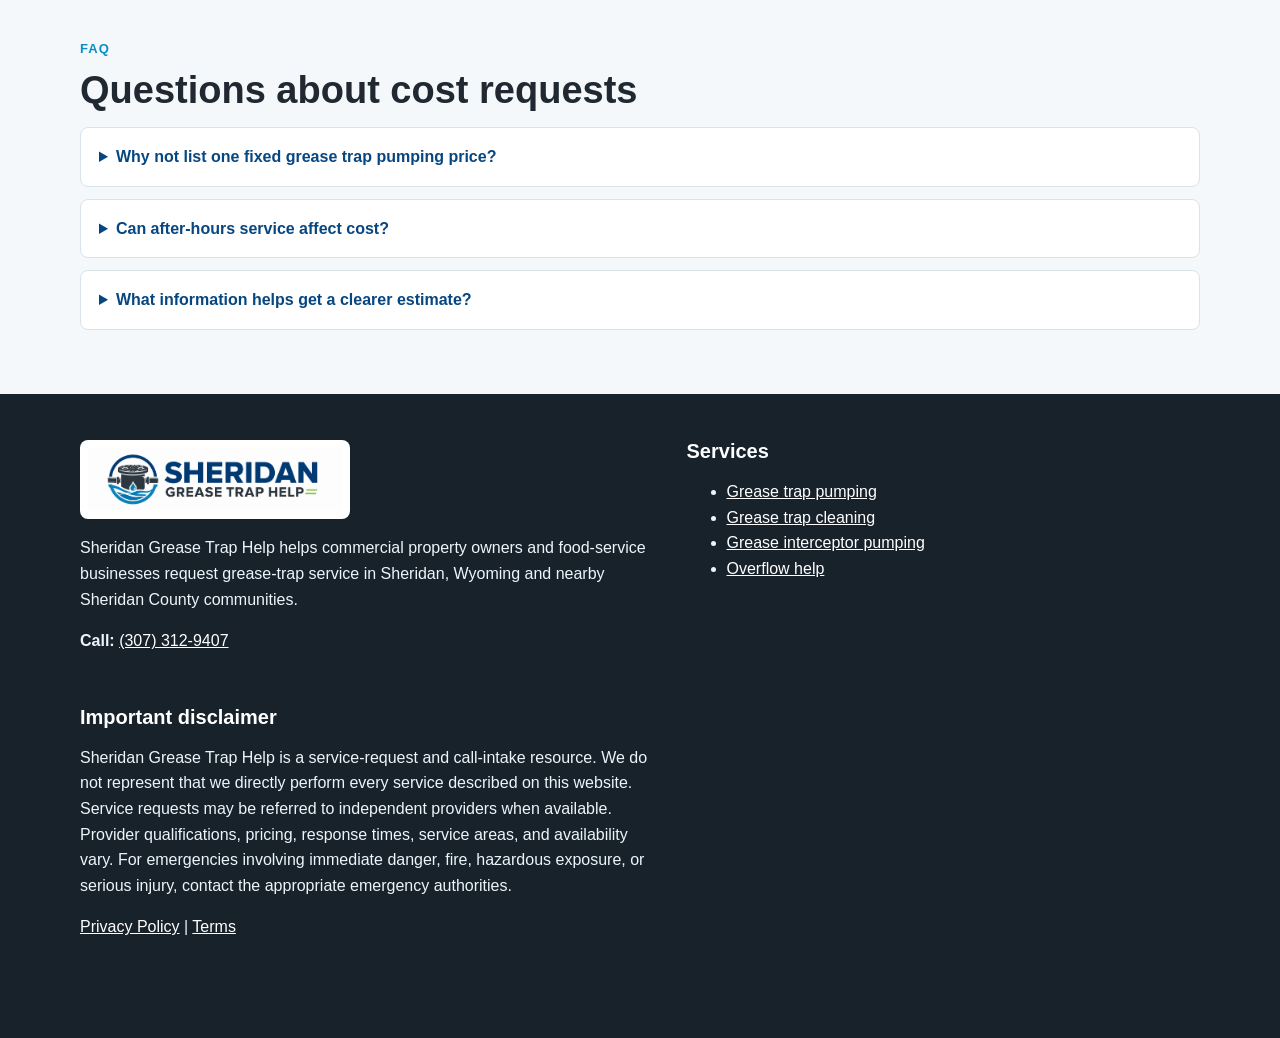
<file: grease-trap-pumping-cost-sheridan-wy/index.html>
﻿<!doctype html>
<html lang="en">
  <head>
    <meta charset="utf-8" />
    <meta name="viewport" content="width=device-width, initial-scale=1" />
    <title>Grease Trap Pumping Cost in Sheridan, WY</title>
    <meta name="description" content="Learn what can affect grease trap pumping cost in Sheridan, WY. Request provider connection help without made-up fixed pricing." />
    <link rel="canonical" href="https://www.sheridangreasetraphelp.com/grease-trap-pumping-cost-sheridan-wy/" />
    <meta property="og:title" content="Grease Trap Pumping Cost in Sheridan, WY" />
    <meta property="og:description" content="Learn what can affect grease trap pumping cost in Sheridan, WY. Request provider connection help without made-up fixed pricing." />
    <meta property="og:type" content="website" />
    <meta property="og:url" content="https://www.sheridangreasetraphelp.com/grease-trap-pumping-cost-sheridan-wy/" />
    <meta property="og:image" content="https://www.sheridangreasetraphelp.com/assets/sheridan-grease-trap-help-logo.png" />
    <meta name="twitter:card" content="summary_large_image" />
    <meta name="twitter:title" content="Grease Trap Pumping Cost in Sheridan, WY" />
    <meta name="twitter:description" content="Learn what can affect grease trap pumping cost in Sheridan, WY. Request provider connection help without made-up fixed pricing." />
    <meta name="twitter:image" content="https://www.sheridangreasetraphelp.com/assets/sheridan-grease-trap-help-logo.png" />
    <link rel="stylesheet" href="/styles.css" />
    <script type="application/ld+json">{"@context":"https://schema.org","itemListElement":[{"position":1,"name":"Home","item":"https://www.sheridangreasetraphelp.com/","@type":"ListItem"},{"position":2,"name":"What Can Grease Trap Pumping Cost in Sheridan?","item":"https://www.sheridangreasetraphelp.com/grease-trap-pumping-cost-sheridan-wy/","@type":"ListItem"}],"@type":"BreadcrumbList"}</script>
<script type="application/ld+json">{"areaServed":["Sheridan, Wyoming","Sheridan County, Wyoming"],"name":"What Can Grease Trap Pumping Cost in Sheridan?","@context":"https://schema.org","provider":{"telephone":"+1-307-312-9407","url":"https://www.sheridangreasetraphelp.com","name":"Sheridan Grease Trap Help","@type":"Organization"},"description":"Learn what can affect grease trap pumping cost in Sheridan, WY. Request provider connection help without made-up fixed pricing.","@type":"Service"}</script>
<script type="application/ld+json">{"@context":"https://schema.org","mainEntity":[{"acceptedAnswer":{"text":"A fixed price would be misleading because size, access, contents, timing, travel, disposal, and provider pricing vary.","@type":"Answer"},"name":"Why not list one fixed grease trap pumping price?","@type":"Question"},{"acceptedAnswer":{"text":"It may. Independent providers decide whether after-hours service is available and how it is priced.","@type":"Answer"},"name":"Can after-hours service affect cost?","@type":"Question"},{"acceptedAnswer":{"text":"Trap size, location, access, symptoms, last service date, business type, and preferred timing are useful.","@type":"Answer"},"name":"What information helps get a clearer estimate?","@type":"Question"}],"@type":"FAQPage"}</script>
  </head>
  <body>
    <header class="site-header">
  <a class="skip-link" href="#main-content">Skip to content</a>
  <div class="container nav-wrap">
    <a class="brand" href="/" aria-label="Sheridan Grease Trap Help home">
      <img src="/assets/sheridan-grease-trap-help-logo.png" alt="Sheridan Grease Trap Help logo" />
    </a>
    <button class="nav-toggle" type="button" aria-expanded="false" aria-controls="site-nav">Menu</button>
    <nav id="site-nav" class="site-nav" aria-label="Primary navigation">
      <a href="/">Home</a>
<a href="/grease-trap-pumping-sheridan-wy/">Pumping</a>
<a href="/grease-trap-cleaning-sheridan-wy/">Cleaning</a>
<a href="/grease-interceptor-pumping-sheridan-wy/">Interceptors</a>
<a href="/service-area/">Service Area</a>
<a href="/about/">About</a>
    </nav>
    <a class="header-phone" href="tel:+13073129407">(307) 312-9407</a>
    <a class="button button-small" href="tel:+13073129407">Call Now</a>
  </div>
</header>
    <main id="main-content">
      <section class="subhero">
  <div class="container">
    <nav class="breadcrumbs" aria-label="Breadcrumb">
  <a href="/">Home</a>
  <span aria-hidden="true">/</span>
  <span>What Can Grease Trap Pumping Cost in Sheridan?</span>
</nav>
    <p class="eyebrow">Cost factor guidance</p>
    <h1>What Can Grease Trap Pumping Cost in Sheridan?</h1>
    <p class="hero-lede">Grease trap pumping cost in Sheridan can vary because every commercial kitchen, trap, interceptor, access condition, and provider is different. Sheridan Grease Trap Help does not publish made-up fixed local prices. Instead, this page explains common factors that may affect pricing and helps businesses prepare useful details before calling.</p>
    <div class="hero-actions"><a class="button" href="tel:+13073129407">Call (307) 312-9407</a><a class="button button-secondary" href="#request-help">Request Service Help</a></div>
  </div>
</section>
<section class="section">
  <div class="container content-layout">
    <article class="long-copy">
      <h2>Useful details for this request</h2>
      <p>Several factors can affect grease trap or grease interceptor pumping cost. Trap or interceptor size is one of the most obvious. A small indoor unit may require different time and equipment than a larger outdoor interceptor. Accessibility also matters. A provider may need to know whether the unit is indoors, outside, below grade, behind a locked gate, blocked by vehicles, covered by snow, or located far from where a service vehicle can park.</p>
<p>The amount of grease and solids can influence service time, disposal needs, and provider planning. A trap that is heavily loaded, neglected, difficult to open, or affected by backups may require more attention than a routine maintenance visit. Pumping frequency can also affect cost over time because a well-planned schedule may differ from a request made after a long gap.</p>
<p>Distance, travel, disposal requirements, local provider pricing, and timing can also matter. Emergency or after-hours requests may cost more if a provider offers them. If connected lines need additional cleaning, if odors continue, or if a backup suggests another issue, the provider may discuss added service options. Those decisions and prices are handled directly by the independent provider.</p>
<p>Before calling, gather the business address, trap type, size if known, last service date, symptoms, access notes, and preferred timing. If you do not know the size, describe the location and upload or keep a photo available for discussion if a provider requests it directly. Do not open large interceptors unless qualified and equipped.</p>
<p>Sheridan Grease Trap Help is a service-request resource. We help commercial customers request connection with available independent providers. Independent providers determine pricing, availability, qualifications, response times, and the services they can perform. This site does not guarantee exact pricing, service availability, code compliance, or any specific outcome.</p>
      <h2>What to prepare before calling</h2>
      <ul>
        <li>Business name, contact name, and callback number</li>
        <li>Service address or nearby Sheridan County area</li>
        <li>Business type and approximate kitchen volume</li>
        <li>Trap or interceptor type, size, and location if known</li>
        <li>Symptoms such as odors, slow drains, backups, or overflow</li>
        <li>Access notes, parking limits, gate codes, snow, or blocked lids</li>
        <li>Preferred service timing, including whether the request is urgent</li>
      </ul>
      <p>Call to provide your service details and request connection with an available local service provider. Independent service providers determine pricing, availability, qualifications, and the services they can perform.</p>
    </article>
    <aside class="side-panel">
      <h2>Request help for</h2>
      <ul>
        <li>Grease trap pumping</li>
        <li>Grease trap cleaning</li>
        <li>Grease interceptor pumping</li>
        <li>Odors, slow drains, backups, or overflows</li>
      </ul>
      <a class="button" href="tel:+13073129407">Call (307) 312-9407</a>
    </aside>
  </div>
</section>
<section class="section section-muted" id="request-help">
  <div class="container form-shell">
    <div>
      <p class="eyebrow">Service request details</p>
      <h2>Use this form as a checklist before calling</h2>
      <p>Online submission is not currently available. Please call (307) 312-9407 to request service help.</p>
    </div>
    <form class="request-form" data-request-form>
  <div class="form-grid">
    <label>Name <input name="name" autocomplete="name" /></label>
    <label>Business name <input name="business" autocomplete="organization" /></label>
    <label>Phone <input name="phone" inputmode="tel" autocomplete="tel" /></label>
    <label>Email <input name="email" type="email" autocomplete="email" /></label>
    <label>Property address or service area <input name="area" autocomplete="street-address" /></label>
    <label>Business type <input name="business_type" placeholder="Restaurant, hotel, school, cafe..." /></label>
    <label>Trap or interceptor type if known <input name="trap_type" placeholder="Under-sink trap, outdoor interceptor..." /></label>
    <label>Preferred service timing <input name="timing" placeholder="Today, this week, after hours..." /></label>
  </div>
  <label>Problem description <textarea name="description" rows="5"></textarea></label>
  <button class="button" type="submit">Request Service Help</button>
  <p class="form-message" role="status" aria-live="polite"></p>
</form>
  </div>
</section>
<section class="section">
  <div class="container">
    <p class="eyebrow">Related services</p>
    <h2>More Sheridan grease trap resources</h2>
    <div class="service-grid"><a class="service-card" href="/grease-trap-pumping-sheridan-wy/"><span>Grease Trap Pumping</span><small>Request help in Sheridan, WY</small></a>
<a class="service-card" href="/grease-trap-cleaning-sheridan-wy/"><span>Grease Trap Cleaning</span><small>Request help in Sheridan, WY</small></a>
<a class="service-card" href="/grease-interceptor-pumping-sheridan-wy/"><span>Grease Interceptor Pumping</span><small>Request help in Sheridan, WY</small></a>
<a class="service-card" href="/restaurant-grease-trap-service-sheridan-wy/"><span>Restaurant Service Help</span><small>Request help in Sheridan, WY</small></a>
<a class="service-card" href="/grease-trap-overflow-help-sheridan-wy/"><span>Overflow Help</span><small>Request help in Sheridan, WY</small></a>
<a class="service-card" href="/commercial-grease-trap-maintenance-sheridan-wy/"><span>Maintenance Help</span><small>Request help in Sheridan, WY</small></a>
<a class="service-card" href="/grease-trap-pumping-cost-sheridan-wy/"><span>Cost Factors</span><small>Request help in Sheridan, WY</small></a></div>
  </div>
</section>
<section class="section section-muted">
  <div class="container">
    <p class="eyebrow">FAQ</p>
    <h2>Questions about cost requests</h2>
    <div class="faq-list"><details><summary>Why not list one fixed grease trap pumping price?</summary><p>A fixed price would be misleading because size, access, contents, timing, travel, disposal, and provider pricing vary.</p></details>
<details><summary>Can after-hours service affect cost?</summary><p>It may. Independent providers decide whether after-hours service is available and how it is priced.</p></details>
<details><summary>What information helps get a clearer estimate?</summary><p>Trap size, location, access, symptoms, last service date, business type, and preferred timing are useful.</p></details></div>
  </div>
</section>
    </main>
    <footer class="site-footer">
  <div class="container footer-grid">
    <div>
      <img class="footer-logo" src="/assets/sheridan-grease-trap-help-logo.png" alt="Sheridan Grease Trap Help logo" />
      <p>Sheridan Grease Trap Help helps commercial property owners and food-service businesses request grease-trap service in Sheridan, Wyoming and nearby Sheridan County communities.</p>
      <p><strong>Call:</strong> <a href="tel:+13073129407">(307) 312-9407</a></p>
    </div>
    <div>
      <h2>Services</h2>
      <ul>
        <li><a href="/grease-trap-pumping-sheridan-wy/">Grease trap pumping</a></li>
        <li><a href="/grease-trap-cleaning-sheridan-wy/">Grease trap cleaning</a></li>
        <li><a href="/grease-interceptor-pumping-sheridan-wy/">Grease interceptor pumping</a></li>
        <li><a href="/grease-trap-overflow-help-sheridan-wy/">Overflow help</a></li>
      </ul>
    </div>
    <div>
      <h2>Important disclaimer</h2>
      <p>Sheridan Grease Trap Help is a service-request and call-intake resource. We do not represent that we directly perform every service described on this website. Service requests may be referred to independent providers when available. Provider qualifications, pricing, response times, service areas, and availability vary. For emergencies involving immediate danger, fire, hazardous exposure, or serious injury, contact the appropriate emergency authorities.</p>
      <p><a href="/privacy-policy/">Privacy Policy</a> <span aria-hidden="true">|</span> <a href="/terms/">Terms</a></p>
    </div>
  </div>
</footer>
<a class="mobile-call" href="tel:+13073129407">Call (307) 312-9407</a>
    <script src="/script.js"></script>
  </body>
</html>
</file>
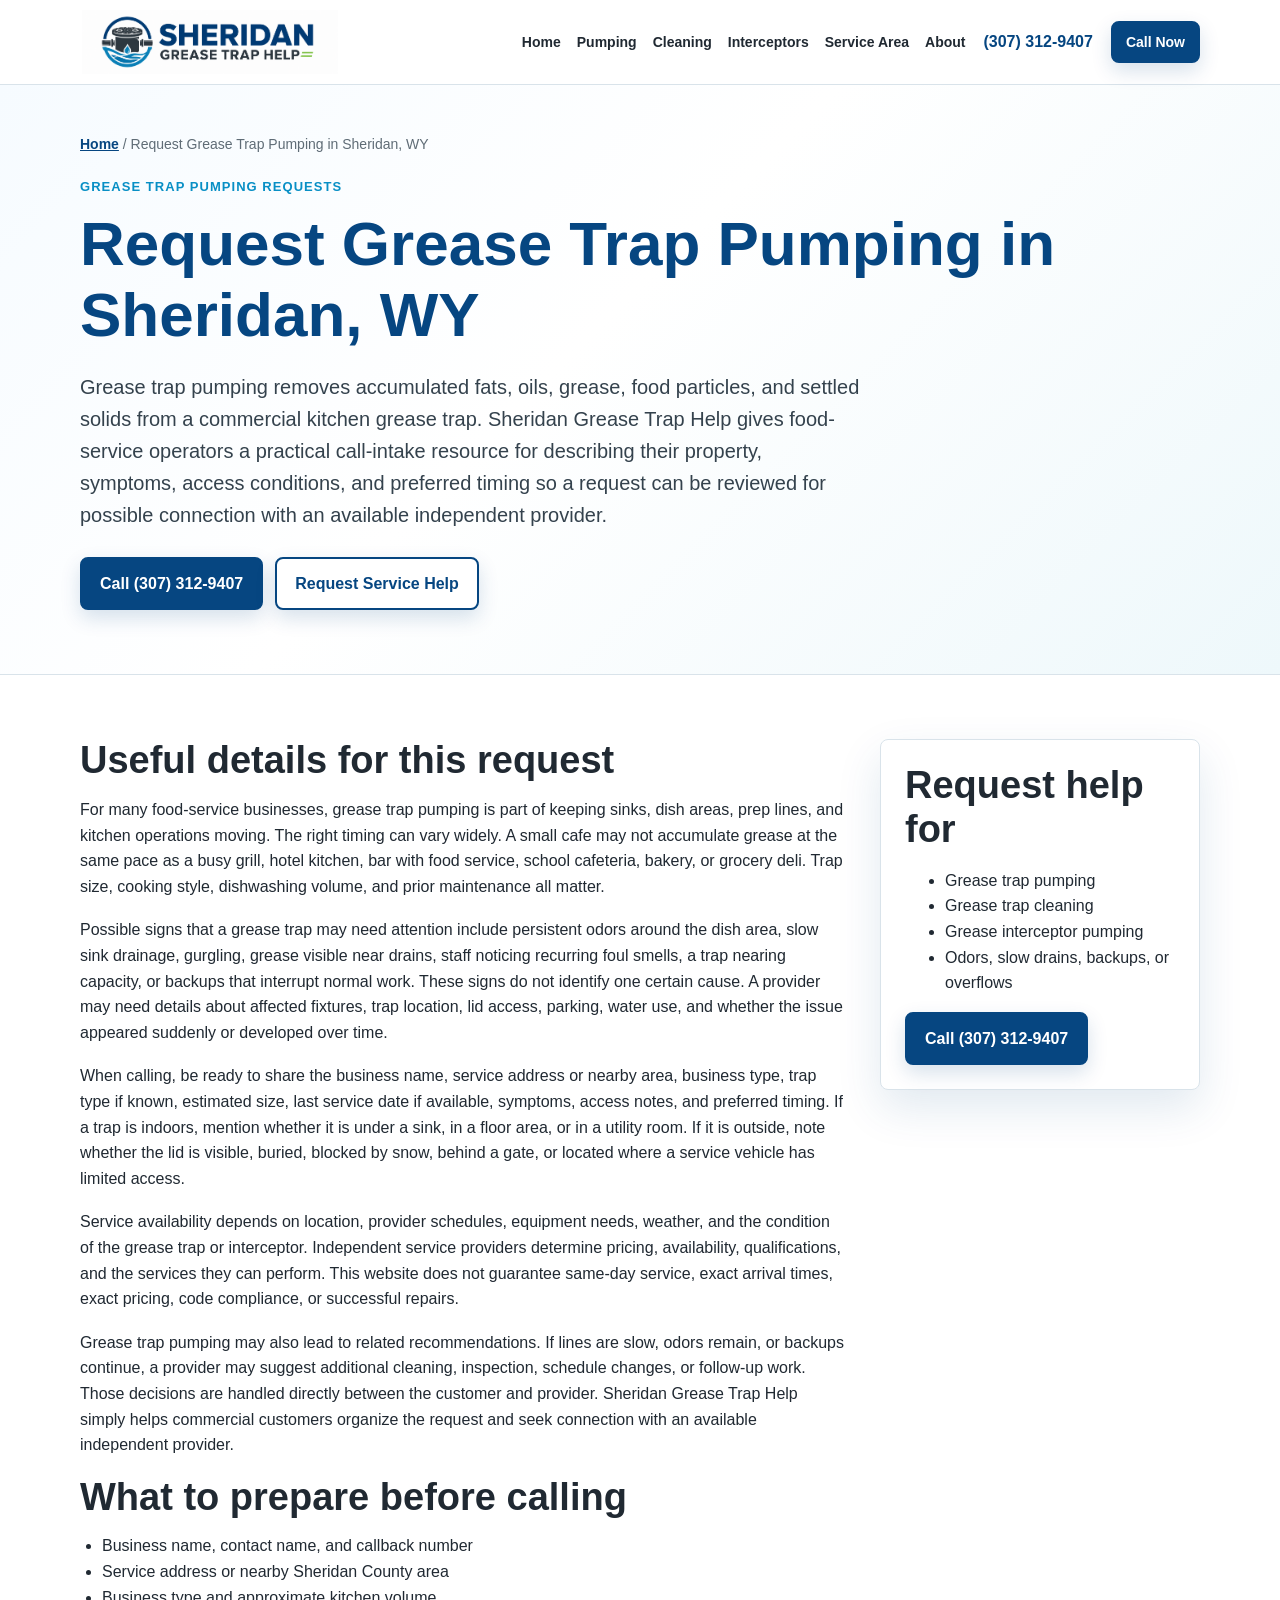
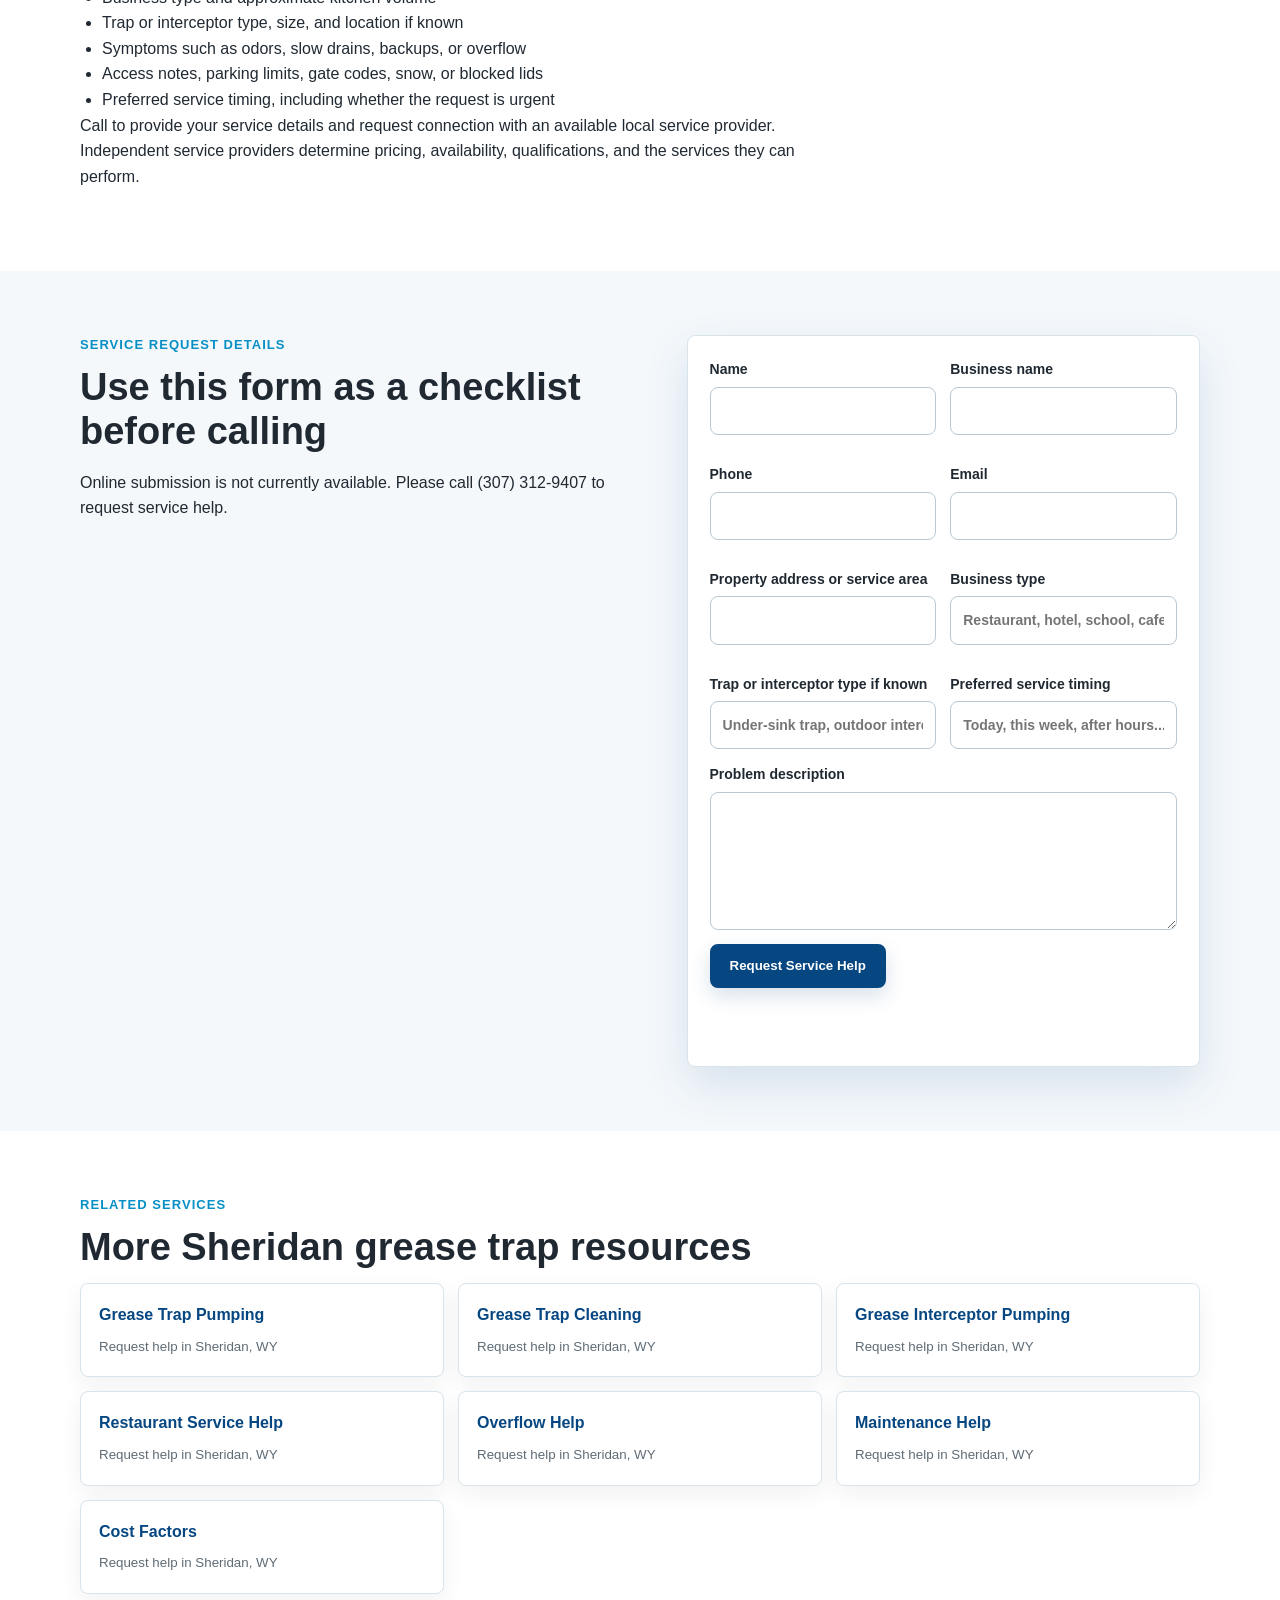
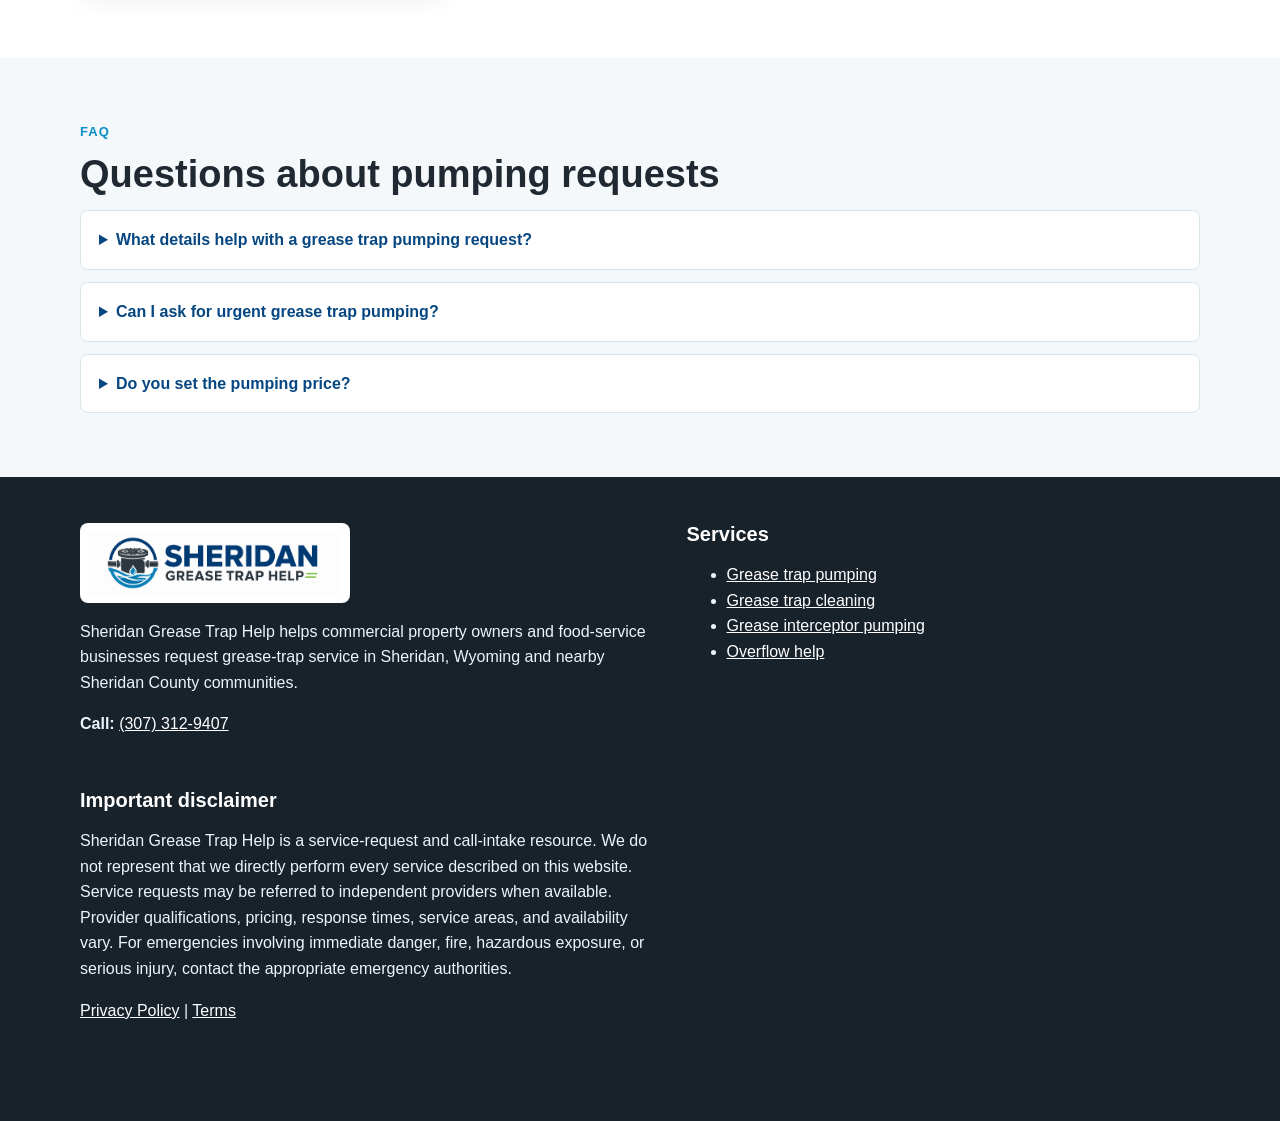
<file: grease-trap-pumping-sheridan-wy/index.html>
﻿<!doctype html>
<html lang="en">
  <head>
    <meta charset="utf-8" />
    <meta name="viewport" content="width=device-width, initial-scale=1" />
    <title>Grease Trap Pumping in Sheridan, WY | Request Service Help</title>
    <meta name="description" content="Call to request grease trap pumping help for restaurants and commercial kitchens in Sheridan, WY. Availability, pricing, and timing vary by provider." />
    <link rel="canonical" href="https://www.sheridangreasetraphelp.com/grease-trap-pumping-sheridan-wy/" />
    <meta property="og:title" content="Grease Trap Pumping in Sheridan, WY | Request Service Help" />
    <meta property="og:description" content="Call to request grease trap pumping help for restaurants and commercial kitchens in Sheridan, WY. Availability, pricing, and timing vary by provider." />
    <meta property="og:type" content="website" />
    <meta property="og:url" content="https://www.sheridangreasetraphelp.com/grease-trap-pumping-sheridan-wy/" />
    <meta property="og:image" content="https://www.sheridangreasetraphelp.com/assets/sheridan-grease-trap-help-logo.png" />
    <meta name="twitter:card" content="summary_large_image" />
    <meta name="twitter:title" content="Grease Trap Pumping in Sheridan, WY | Request Service Help" />
    <meta name="twitter:description" content="Call to request grease trap pumping help for restaurants and commercial kitchens in Sheridan, WY. Availability, pricing, and timing vary by provider." />
    <meta name="twitter:image" content="https://www.sheridangreasetraphelp.com/assets/sheridan-grease-trap-help-logo.png" />
    <link rel="stylesheet" href="/styles.css" />
    <script type="application/ld+json">{"@context":"https://schema.org","itemListElement":[{"position":1,"name":"Home","item":"https://www.sheridangreasetraphelp.com/","@type":"ListItem"},{"position":2,"name":"Request Grease Trap Pumping in Sheridan, WY","item":"https://www.sheridangreasetraphelp.com/grease-trap-pumping-sheridan-wy/","@type":"ListItem"}],"@type":"BreadcrumbList"}</script>
<script type="application/ld+json">{"areaServed":["Sheridan, Wyoming","Sheridan County, Wyoming"],"name":"Request Grease Trap Pumping in Sheridan, WY","@context":"https://schema.org","provider":{"telephone":"+1-307-312-9407","url":"https://www.sheridangreasetraphelp.com","name":"Sheridan Grease Trap Help","@type":"Organization"},"description":"Call to request grease trap pumping help for restaurants and commercial kitchens in Sheridan, WY. Availability, pricing, and timing vary by provider.","@type":"Service"}</script>
<script type="application/ld+json">{"@context":"https://schema.org","mainEntity":[{"acceptedAnswer":{"text":"Business name, address, trap location, trap size if known, symptoms, access conditions, last service date, and preferred timing are all helpful.","@type":"Answer"},"name":"What details help with a grease trap pumping request?","@type":"Question"},{"acceptedAnswer":{"text":"Yes. You can request urgent service help, but availability may vary by provider schedule, equipment, weather, and location.","@type":"Answer"},"name":"Can I ask for urgent grease trap pumping?","@type":"Question"},{"acceptedAnswer":{"text":"No. Independent providers determine their own pricing and service terms.","@type":"Answer"},"name":"Do you set the pumping price?","@type":"Question"}],"@type":"FAQPage"}</script>
  </head>
  <body>
    <header class="site-header">
  <a class="skip-link" href="#main-content">Skip to content</a>
  <div class="container nav-wrap">
    <a class="brand" href="/" aria-label="Sheridan Grease Trap Help home">
      <img src="/assets/sheridan-grease-trap-help-logo.png" alt="Sheridan Grease Trap Help logo" />
    </a>
    <button class="nav-toggle" type="button" aria-expanded="false" aria-controls="site-nav">Menu</button>
    <nav id="site-nav" class="site-nav" aria-label="Primary navigation">
      <a href="/">Home</a>
<a href="/grease-trap-pumping-sheridan-wy/">Pumping</a>
<a href="/grease-trap-cleaning-sheridan-wy/">Cleaning</a>
<a href="/grease-interceptor-pumping-sheridan-wy/">Interceptors</a>
<a href="/service-area/">Service Area</a>
<a href="/about/">About</a>
    </nav>
    <a class="header-phone" href="tel:+13073129407">(307) 312-9407</a>
    <a class="button button-small" href="tel:+13073129407">Call Now</a>
  </div>
</header>
    <main id="main-content">
      <section class="subhero">
  <div class="container">
    <nav class="breadcrumbs" aria-label="Breadcrumb">
  <a href="/">Home</a>
  <span aria-hidden="true">/</span>
  <span>Request Grease Trap Pumping in Sheridan, WY</span>
</nav>
    <p class="eyebrow">Grease trap pumping requests</p>
    <h1>Request Grease Trap Pumping in Sheridan, WY</h1>
    <p class="hero-lede">Grease trap pumping removes accumulated fats, oils, grease, food particles, and settled solids from a commercial kitchen grease trap. Sheridan Grease Trap Help gives food-service operators a practical call-intake resource for describing their property, symptoms, access conditions, and preferred timing so a request can be reviewed for possible connection with an available independent provider.</p>
    <div class="hero-actions"><a class="button" href="tel:+13073129407">Call (307) 312-9407</a><a class="button button-secondary" href="#request-help">Request Service Help</a></div>
  </div>
</section>
<section class="section">
  <div class="container content-layout">
    <article class="long-copy">
      <h2>Useful details for this request</h2>
      <p>For many food-service businesses, grease trap pumping is part of keeping sinks, dish areas, prep lines, and kitchen operations moving. The right timing can vary widely. A small cafe may not accumulate grease at the same pace as a busy grill, hotel kitchen, bar with food service, school cafeteria, bakery, or grocery deli. Trap size, cooking style, dishwashing volume, and prior maintenance all matter.</p>
<p>Possible signs that a grease trap may need attention include persistent odors around the dish area, slow sink drainage, gurgling, grease visible near drains, staff noticing recurring foul smells, a trap nearing capacity, or backups that interrupt normal work. These signs do not identify one certain cause. A provider may need details about affected fixtures, trap location, lid access, parking, water use, and whether the issue appeared suddenly or developed over time.</p>
<p>When calling, be ready to share the business name, service address or nearby area, business type, trap type if known, estimated size, last service date if available, symptoms, access notes, and preferred timing. If a trap is indoors, mention whether it is under a sink, in a floor area, or in a utility room. If it is outside, note whether the lid is visible, buried, blocked by snow, behind a gate, or located where a service vehicle has limited access.</p>
<p>Service availability depends on location, provider schedules, equipment needs, weather, and the condition of the grease trap or interceptor. Independent service providers determine pricing, availability, qualifications, and the services they can perform. This website does not guarantee same-day service, exact arrival times, exact pricing, code compliance, or successful repairs.</p>
<p>Grease trap pumping may also lead to related recommendations. If lines are slow, odors remain, or backups continue, a provider may suggest additional cleaning, inspection, schedule changes, or follow-up work. Those decisions are handled directly between the customer and provider. Sheridan Grease Trap Help simply helps commercial customers organize the request and seek connection with an available independent provider.</p>
      <h2>What to prepare before calling</h2>
      <ul>
        <li>Business name, contact name, and callback number</li>
        <li>Service address or nearby Sheridan County area</li>
        <li>Business type and approximate kitchen volume</li>
        <li>Trap or interceptor type, size, and location if known</li>
        <li>Symptoms such as odors, slow drains, backups, or overflow</li>
        <li>Access notes, parking limits, gate codes, snow, or blocked lids</li>
        <li>Preferred service timing, including whether the request is urgent</li>
      </ul>
      <p>Call to provide your service details and request connection with an available local service provider. Independent service providers determine pricing, availability, qualifications, and the services they can perform.</p>
    </article>
    <aside class="side-panel">
      <h2>Request help for</h2>
      <ul>
        <li>Grease trap pumping</li>
        <li>Grease trap cleaning</li>
        <li>Grease interceptor pumping</li>
        <li>Odors, slow drains, backups, or overflows</li>
      </ul>
      <a class="button" href="tel:+13073129407">Call (307) 312-9407</a>
    </aside>
  </div>
</section>
<section class="section section-muted" id="request-help">
  <div class="container form-shell">
    <div>
      <p class="eyebrow">Service request details</p>
      <h2>Use this form as a checklist before calling</h2>
      <p>Online submission is not currently available. Please call (307) 312-9407 to request service help.</p>
    </div>
    <form class="request-form" data-request-form>
  <div class="form-grid">
    <label>Name <input name="name" autocomplete="name" /></label>
    <label>Business name <input name="business" autocomplete="organization" /></label>
    <label>Phone <input name="phone" inputmode="tel" autocomplete="tel" /></label>
    <label>Email <input name="email" type="email" autocomplete="email" /></label>
    <label>Property address or service area <input name="area" autocomplete="street-address" /></label>
    <label>Business type <input name="business_type" placeholder="Restaurant, hotel, school, cafe..." /></label>
    <label>Trap or interceptor type if known <input name="trap_type" placeholder="Under-sink trap, outdoor interceptor..." /></label>
    <label>Preferred service timing <input name="timing" placeholder="Today, this week, after hours..." /></label>
  </div>
  <label>Problem description <textarea name="description" rows="5"></textarea></label>
  <button class="button" type="submit">Request Service Help</button>
  <p class="form-message" role="status" aria-live="polite"></p>
</form>
  </div>
</section>
<section class="section">
  <div class="container">
    <p class="eyebrow">Related services</p>
    <h2>More Sheridan grease trap resources</h2>
    <div class="service-grid"><a class="service-card" href="/grease-trap-pumping-sheridan-wy/"><span>Grease Trap Pumping</span><small>Request help in Sheridan, WY</small></a>
<a class="service-card" href="/grease-trap-cleaning-sheridan-wy/"><span>Grease Trap Cleaning</span><small>Request help in Sheridan, WY</small></a>
<a class="service-card" href="/grease-interceptor-pumping-sheridan-wy/"><span>Grease Interceptor Pumping</span><small>Request help in Sheridan, WY</small></a>
<a class="service-card" href="/restaurant-grease-trap-service-sheridan-wy/"><span>Restaurant Service Help</span><small>Request help in Sheridan, WY</small></a>
<a class="service-card" href="/grease-trap-overflow-help-sheridan-wy/"><span>Overflow Help</span><small>Request help in Sheridan, WY</small></a>
<a class="service-card" href="/commercial-grease-trap-maintenance-sheridan-wy/"><span>Maintenance Help</span><small>Request help in Sheridan, WY</small></a>
<a class="service-card" href="/grease-trap-pumping-cost-sheridan-wy/"><span>Cost Factors</span><small>Request help in Sheridan, WY</small></a></div>
  </div>
</section>
<section class="section section-muted">
  <div class="container">
    <p class="eyebrow">FAQ</p>
    <h2>Questions about pumping requests</h2>
    <div class="faq-list"><details><summary>What details help with a grease trap pumping request?</summary><p>Business name, address, trap location, trap size if known, symptoms, access conditions, last service date, and preferred timing are all helpful.</p></details>
<details><summary>Can I ask for urgent grease trap pumping?</summary><p>Yes. You can request urgent service help, but availability may vary by provider schedule, equipment, weather, and location.</p></details>
<details><summary>Do you set the pumping price?</summary><p>No. Independent providers determine their own pricing and service terms.</p></details></div>
  </div>
</section>
    </main>
    <footer class="site-footer">
  <div class="container footer-grid">
    <div>
      <img class="footer-logo" src="/assets/sheridan-grease-trap-help-logo.png" alt="Sheridan Grease Trap Help logo" />
      <p>Sheridan Grease Trap Help helps commercial property owners and food-service businesses request grease-trap service in Sheridan, Wyoming and nearby Sheridan County communities.</p>
      <p><strong>Call:</strong> <a href="tel:+13073129407">(307) 312-9407</a></p>
    </div>
    <div>
      <h2>Services</h2>
      <ul>
        <li><a href="/grease-trap-pumping-sheridan-wy/">Grease trap pumping</a></li>
        <li><a href="/grease-trap-cleaning-sheridan-wy/">Grease trap cleaning</a></li>
        <li><a href="/grease-interceptor-pumping-sheridan-wy/">Grease interceptor pumping</a></li>
        <li><a href="/grease-trap-overflow-help-sheridan-wy/">Overflow help</a></li>
      </ul>
    </div>
    <div>
      <h2>Important disclaimer</h2>
      <p>Sheridan Grease Trap Help is a service-request and call-intake resource. We do not represent that we directly perform every service described on this website. Service requests may be referred to independent providers when available. Provider qualifications, pricing, response times, service areas, and availability vary. For emergencies involving immediate danger, fire, hazardous exposure, or serious injury, contact the appropriate emergency authorities.</p>
      <p><a href="/privacy-policy/">Privacy Policy</a> <span aria-hidden="true">|</span> <a href="/terms/">Terms</a></p>
    </div>
  </div>
</footer>
<a class="mobile-call" href="tel:+13073129407">Call (307) 312-9407</a>
    <script src="/script.js"></script>
  </body>
</html>
</file>
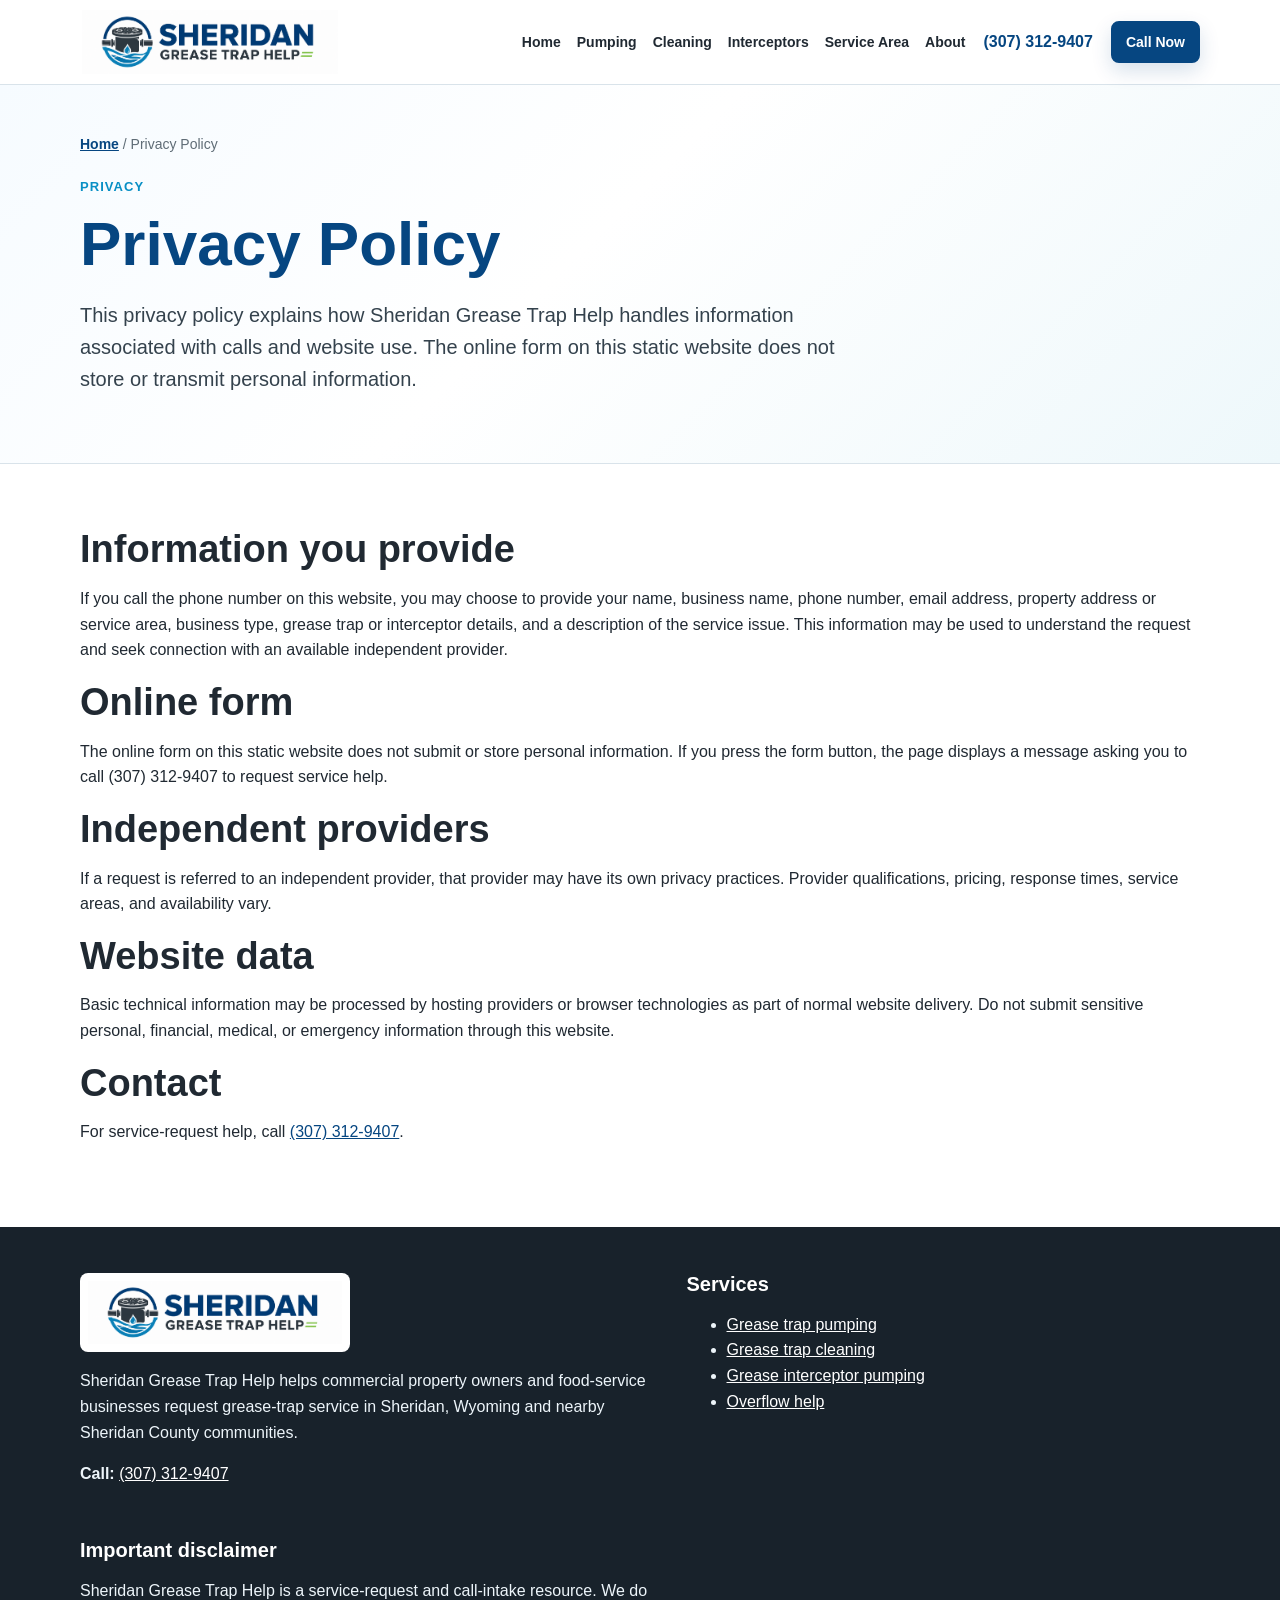
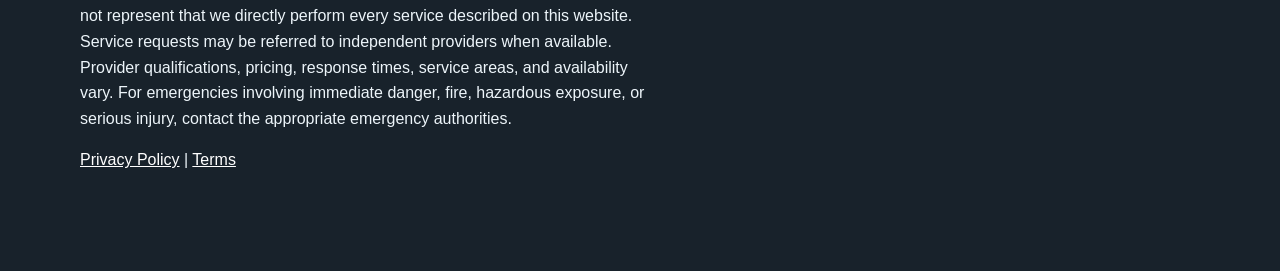
<file: privacy-policy/index.html>
﻿<!doctype html>
<html lang="en">
  <head>
    <meta charset="utf-8" />
    <meta name="viewport" content="width=device-width, initial-scale=1" />
    <title>Privacy Policy | Sheridan Grease Trap Help</title>
    <meta name="description" content="Privacy policy for Sheridan Grease Trap Help, a commercial grease trap service-request and call-intake resource." />
    <link rel="canonical" href="https://www.sheridangreasetraphelp.com/privacy-policy/" />
    <meta property="og:title" content="Privacy Policy | Sheridan Grease Trap Help" />
    <meta property="og:description" content="Privacy policy for Sheridan Grease Trap Help, a commercial grease trap service-request and call-intake resource." />
    <meta property="og:type" content="website" />
    <meta property="og:url" content="https://www.sheridangreasetraphelp.com/privacy-policy/" />
    <meta property="og:image" content="https://www.sheridangreasetraphelp.com/assets/sheridan-grease-trap-help-logo.png" />
    <meta name="twitter:card" content="summary_large_image" />
    <meta name="twitter:title" content="Privacy Policy | Sheridan Grease Trap Help" />
    <meta name="twitter:description" content="Privacy policy for Sheridan Grease Trap Help, a commercial grease trap service-request and call-intake resource." />
    <meta name="twitter:image" content="https://www.sheridangreasetraphelp.com/assets/sheridan-grease-trap-help-logo.png" />
    <link rel="stylesheet" href="/styles.css" />
    <script type="application/ld+json">{"@context":"https://schema.org","itemListElement":[{"position":1,"name":"Home","item":"https://www.sheridangreasetraphelp.com/","@type":"ListItem"},{"position":2,"name":"Privacy Policy","item":"https://www.sheridangreasetraphelp.com/privacy-policy/","@type":"ListItem"}],"@type":"BreadcrumbList"}</script>
  </head>
  <body>
    <header class="site-header">
  <a class="skip-link" href="#main-content">Skip to content</a>
  <div class="container nav-wrap">
    <a class="brand" href="/" aria-label="Sheridan Grease Trap Help home">
      <img src="/assets/sheridan-grease-trap-help-logo.png" alt="Sheridan Grease Trap Help logo" />
    </a>
    <button class="nav-toggle" type="button" aria-expanded="false" aria-controls="site-nav">Menu</button>
    <nav id="site-nav" class="site-nav" aria-label="Primary navigation">
      <a href="/">Home</a>
<a href="/grease-trap-pumping-sheridan-wy/">Pumping</a>
<a href="/grease-trap-cleaning-sheridan-wy/">Cleaning</a>
<a href="/grease-interceptor-pumping-sheridan-wy/">Interceptors</a>
<a href="/service-area/">Service Area</a>
<a href="/about/">About</a>
    </nav>
    <a class="header-phone" href="tel:+13073129407">(307) 312-9407</a>
    <a class="button button-small" href="tel:+13073129407">Call Now</a>
  </div>
</header>
    <main id="main-content">
      <section class="subhero"><div class="container"><nav class="breadcrumbs" aria-label="Breadcrumb">
  <a href="/">Home</a>
  <span aria-hidden="true">/</span>
  <span>Privacy Policy</span>
</nav><p class="eyebrow">Privacy</p><h1>Privacy Policy</h1><p class="hero-lede">This privacy policy explains how Sheridan Grease Trap Help handles information associated with calls and website use. The online form on this static website does not store or transmit personal information.</p></div></section>
<section class="section"><div class="container long-copy"><h2>Information you provide</h2><p>If you call the phone number on this website, you may choose to provide your name, business name, phone number, email address, property address or service area, business type, grease trap or interceptor details, and a description of the service issue. This information may be used to understand the request and seek connection with an available independent provider.</p><h2>Online form</h2><p>The online form on this static website does not submit or store personal information. If you press the form button, the page displays a message asking you to call (307) 312-9407 to request service help.</p><h2>Independent providers</h2><p>If a request is referred to an independent provider, that provider may have its own privacy practices. Provider qualifications, pricing, response times, service areas, and availability vary.</p><h2>Website data</h2><p>Basic technical information may be processed by hosting providers or browser technologies as part of normal website delivery. Do not submit sensitive personal, financial, medical, or emergency information through this website.</p><h2>Contact</h2><p>For service-request help, call <a href="tel:+13073129407">(307) 312-9407</a>.</p></div></section>
    </main>
    <footer class="site-footer">
  <div class="container footer-grid">
    <div>
      <img class="footer-logo" src="/assets/sheridan-grease-trap-help-logo.png" alt="Sheridan Grease Trap Help logo" />
      <p>Sheridan Grease Trap Help helps commercial property owners and food-service businesses request grease-trap service in Sheridan, Wyoming and nearby Sheridan County communities.</p>
      <p><strong>Call:</strong> <a href="tel:+13073129407">(307) 312-9407</a></p>
    </div>
    <div>
      <h2>Services</h2>
      <ul>
        <li><a href="/grease-trap-pumping-sheridan-wy/">Grease trap pumping</a></li>
        <li><a href="/grease-trap-cleaning-sheridan-wy/">Grease trap cleaning</a></li>
        <li><a href="/grease-interceptor-pumping-sheridan-wy/">Grease interceptor pumping</a></li>
        <li><a href="/grease-trap-overflow-help-sheridan-wy/">Overflow help</a></li>
      </ul>
    </div>
    <div>
      <h2>Important disclaimer</h2>
      <p>Sheridan Grease Trap Help is a service-request and call-intake resource. We do not represent that we directly perform every service described on this website. Service requests may be referred to independent providers when available. Provider qualifications, pricing, response times, service areas, and availability vary. For emergencies involving immediate danger, fire, hazardous exposure, or serious injury, contact the appropriate emergency authorities.</p>
      <p><a href="/privacy-policy/">Privacy Policy</a> <span aria-hidden="true">|</span> <a href="/terms/">Terms</a></p>
    </div>
  </div>
</footer>
<a class="mobile-call" href="tel:+13073129407">Call (307) 312-9407</a>
    <script src="/script.js"></script>
  </body>
</html>
</file>
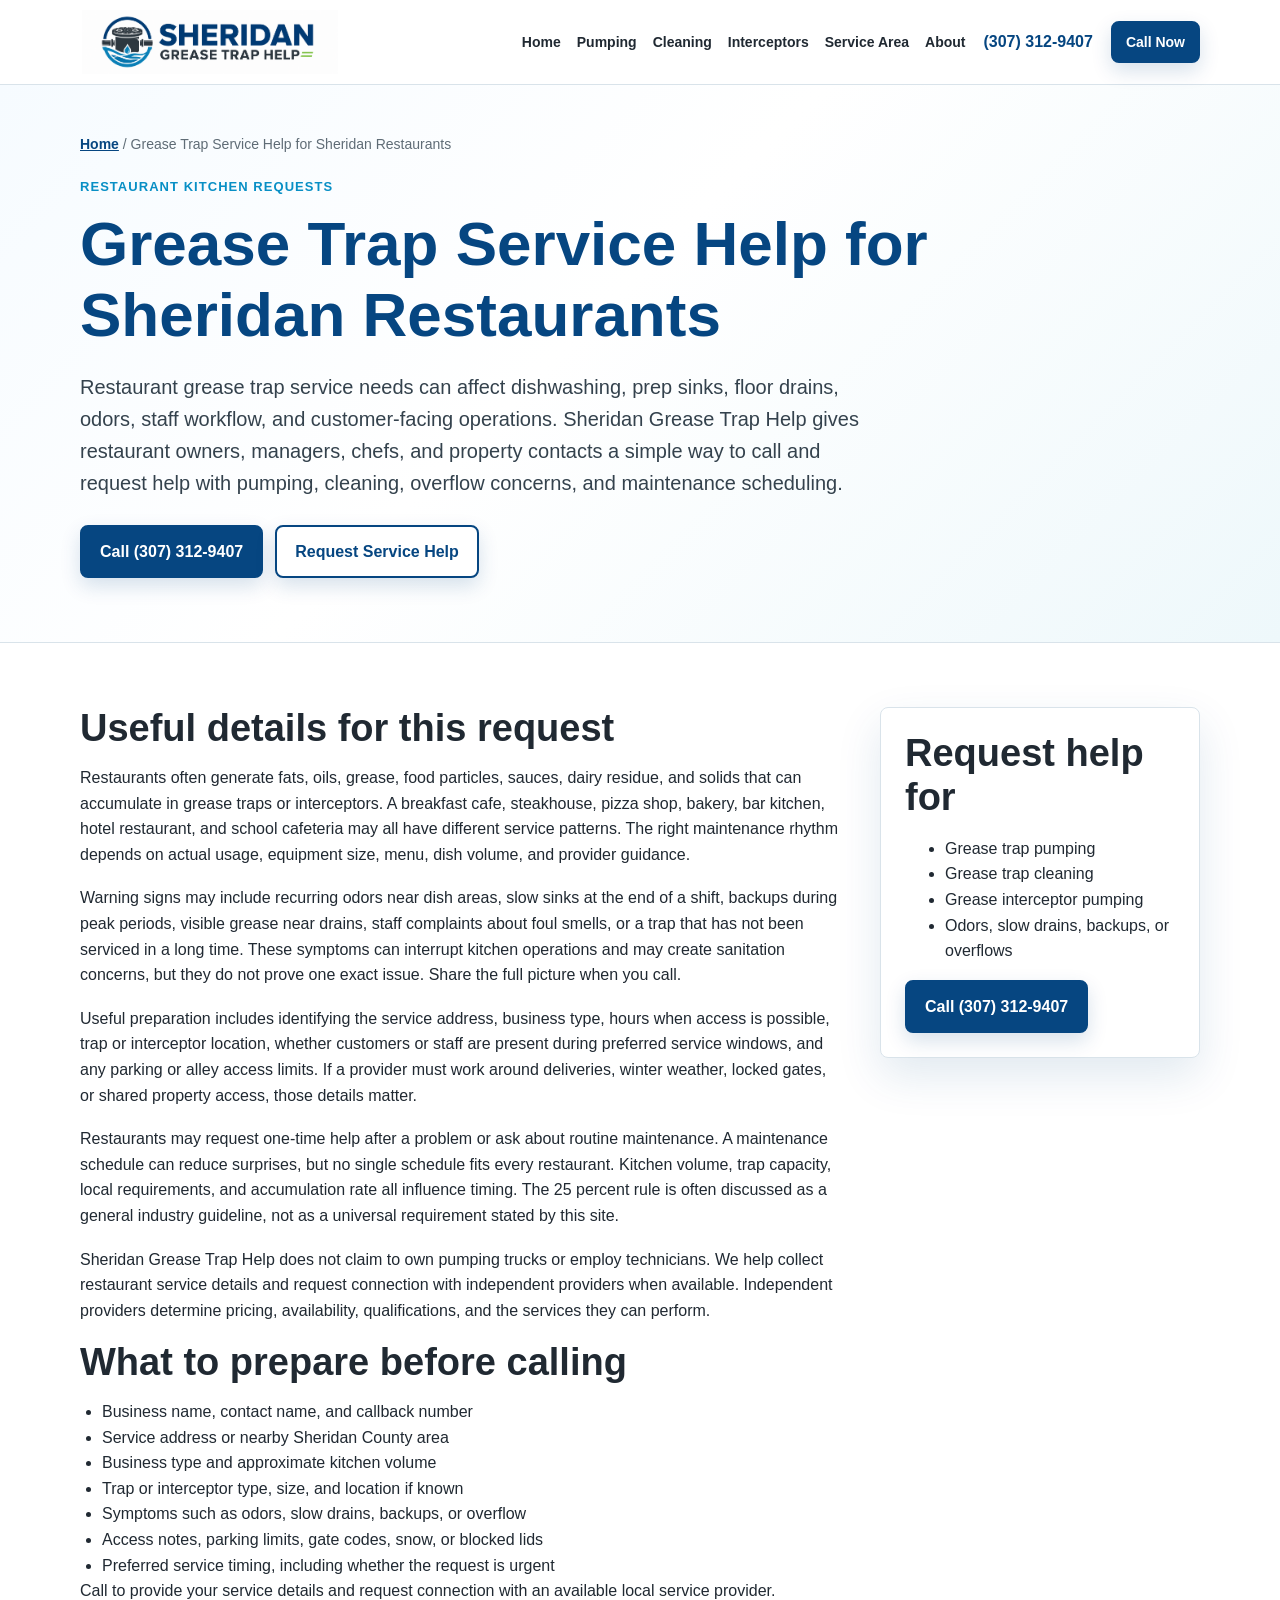
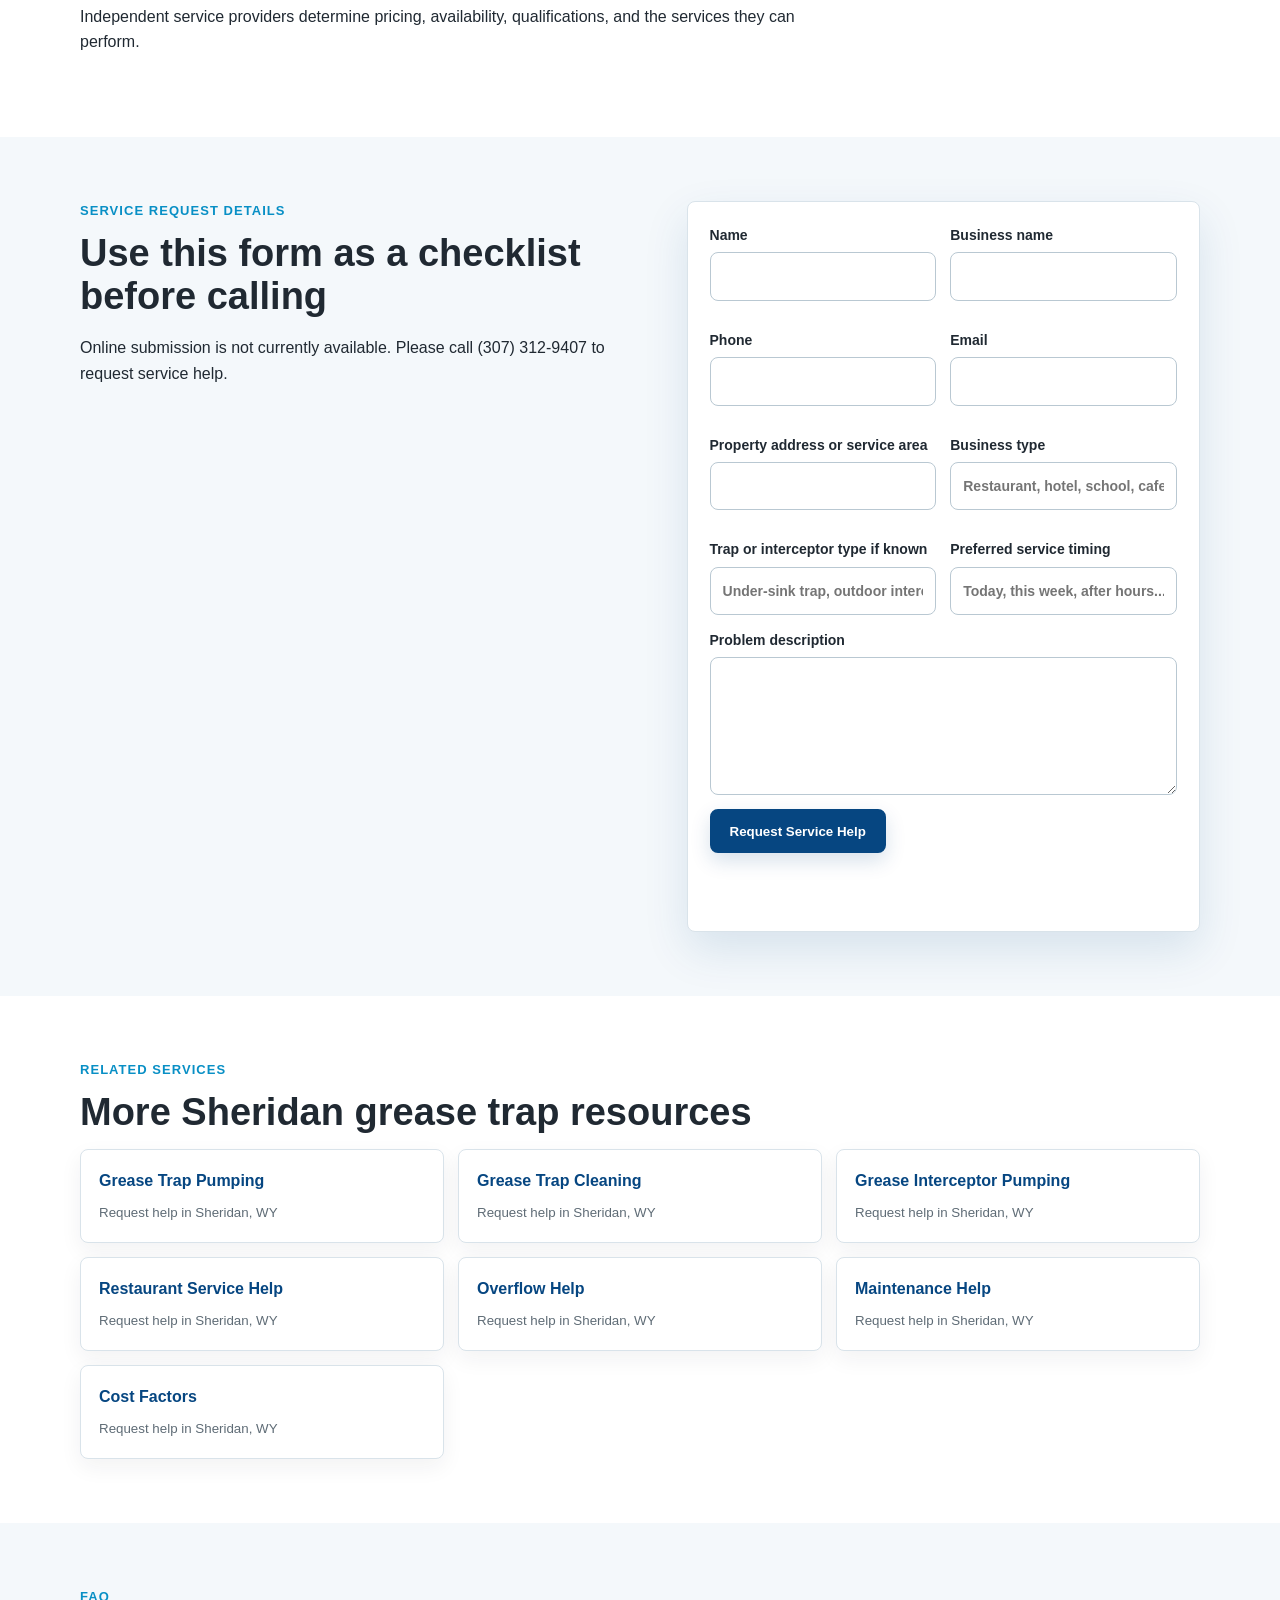
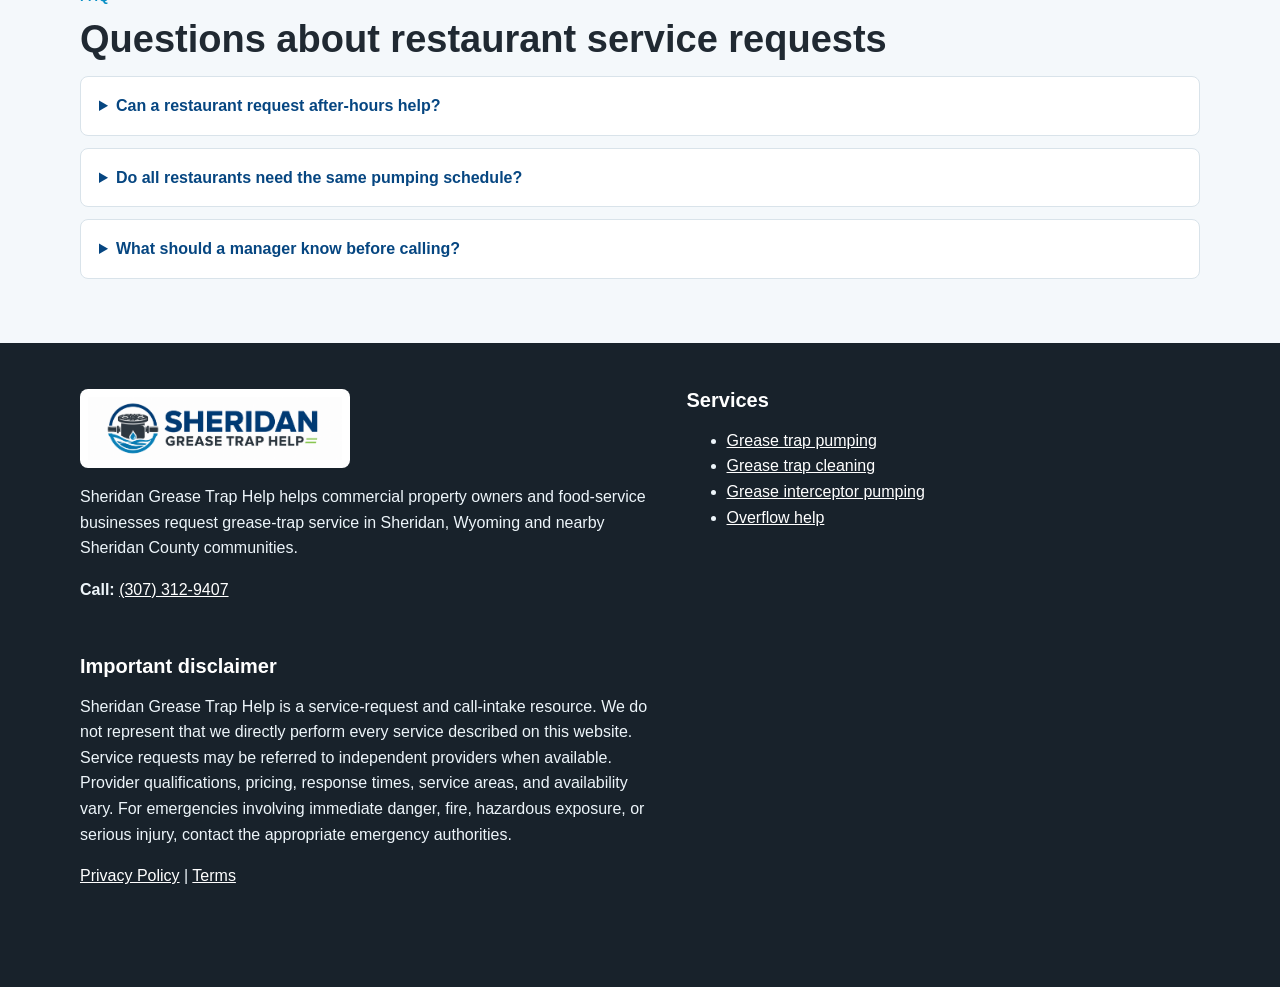
<file: restaurant-grease-trap-service-sheridan-wy/index.html>
﻿<!doctype html>
<html lang="en">
  <head>
    <meta charset="utf-8" />
    <meta name="viewport" content="width=device-width, initial-scale=1" />
    <title>Restaurant Grease Trap Service in Sheridan, WY</title>
    <meta name="description" content="Service-request help for restaurant grease trap pumping, cleaning, odors, slow drains, backups, and routine maintenance in Sheridan, WY." />
    <link rel="canonical" href="https://www.sheridangreasetraphelp.com/restaurant-grease-trap-service-sheridan-wy/" />
    <meta property="og:title" content="Restaurant Grease Trap Service in Sheridan, WY" />
    <meta property="og:description" content="Service-request help for restaurant grease trap pumping, cleaning, odors, slow drains, backups, and routine maintenance in Sheridan, WY." />
    <meta property="og:type" content="website" />
    <meta property="og:url" content="https://www.sheridangreasetraphelp.com/restaurant-grease-trap-service-sheridan-wy/" />
    <meta property="og:image" content="https://www.sheridangreasetraphelp.com/assets/sheridan-grease-trap-help-logo.png" />
    <meta name="twitter:card" content="summary_large_image" />
    <meta name="twitter:title" content="Restaurant Grease Trap Service in Sheridan, WY" />
    <meta name="twitter:description" content="Service-request help for restaurant grease trap pumping, cleaning, odors, slow drains, backups, and routine maintenance in Sheridan, WY." />
    <meta name="twitter:image" content="https://www.sheridangreasetraphelp.com/assets/sheridan-grease-trap-help-logo.png" />
    <link rel="stylesheet" href="/styles.css" />
    <script type="application/ld+json">{"@context":"https://schema.org","itemListElement":[{"position":1,"name":"Home","item":"https://www.sheridangreasetraphelp.com/","@type":"ListItem"},{"position":2,"name":"Grease Trap Service Help for Sheridan Restaurants","item":"https://www.sheridangreasetraphelp.com/restaurant-grease-trap-service-sheridan-wy/","@type":"ListItem"}],"@type":"BreadcrumbList"}</script>
<script type="application/ld+json">{"areaServed":["Sheridan, Wyoming","Sheridan County, Wyoming"],"name":"Grease Trap Service Help for Sheridan Restaurants","@context":"https://schema.org","provider":{"telephone":"+1-307-312-9407","url":"https://www.sheridangreasetraphelp.com","name":"Sheridan Grease Trap Help","@type":"Organization"},"description":"Service-request help for restaurant grease trap pumping, cleaning, odors, slow drains, backups, and routine maintenance in Sheridan, WY.","@type":"Service"}</script>
<script type="application/ld+json">{"@context":"https://schema.org","mainEntity":[{"acceptedAnswer":{"text":"You can ask about available timing, including after-hours options, but availability and pricing are set by independent providers.","@type":"Answer"},"name":"Can a restaurant request after-hours help?","@type":"Question"},{"acceptedAnswer":{"text":"No. Menu, kitchen volume, trap size, and accumulation rate vary.","@type":"Answer"},"name":"Do all restaurants need the same pumping schedule?","@type":"Question"},{"acceptedAnswer":{"text":"Know the address, trap location, symptoms, last service date if available, access notes, and preferred timing.","@type":"Answer"},"name":"What should a manager know before calling?","@type":"Question"}],"@type":"FAQPage"}</script>
  </head>
  <body>
    <header class="site-header">
  <a class="skip-link" href="#main-content">Skip to content</a>
  <div class="container nav-wrap">
    <a class="brand" href="/" aria-label="Sheridan Grease Trap Help home">
      <img src="/assets/sheridan-grease-trap-help-logo.png" alt="Sheridan Grease Trap Help logo" />
    </a>
    <button class="nav-toggle" type="button" aria-expanded="false" aria-controls="site-nav">Menu</button>
    <nav id="site-nav" class="site-nav" aria-label="Primary navigation">
      <a href="/">Home</a>
<a href="/grease-trap-pumping-sheridan-wy/">Pumping</a>
<a href="/grease-trap-cleaning-sheridan-wy/">Cleaning</a>
<a href="/grease-interceptor-pumping-sheridan-wy/">Interceptors</a>
<a href="/service-area/">Service Area</a>
<a href="/about/">About</a>
    </nav>
    <a class="header-phone" href="tel:+13073129407">(307) 312-9407</a>
    <a class="button button-small" href="tel:+13073129407">Call Now</a>
  </div>
</header>
    <main id="main-content">
      <section class="subhero">
  <div class="container">
    <nav class="breadcrumbs" aria-label="Breadcrumb">
  <a href="/">Home</a>
  <span aria-hidden="true">/</span>
  <span>Grease Trap Service Help for Sheridan Restaurants</span>
</nav>
    <p class="eyebrow">Restaurant kitchen requests</p>
    <h1>Grease Trap Service Help for Sheridan Restaurants</h1>
    <p class="hero-lede">Restaurant grease trap service needs can affect dishwashing, prep sinks, floor drains, odors, staff workflow, and customer-facing operations. Sheridan Grease Trap Help gives restaurant owners, managers, chefs, and property contacts a simple way to call and request help with pumping, cleaning, overflow concerns, and maintenance scheduling.</p>
    <div class="hero-actions"><a class="button" href="tel:+13073129407">Call (307) 312-9407</a><a class="button button-secondary" href="#request-help">Request Service Help</a></div>
  </div>
</section>
<section class="section">
  <div class="container content-layout">
    <article class="long-copy">
      <h2>Useful details for this request</h2>
      <p>Restaurants often generate fats, oils, grease, food particles, sauces, dairy residue, and solids that can accumulate in grease traps or interceptors. A breakfast cafe, steakhouse, pizza shop, bakery, bar kitchen, hotel restaurant, and school cafeteria may all have different service patterns. The right maintenance rhythm depends on actual usage, equipment size, menu, dish volume, and provider guidance.</p>
<p>Warning signs may include recurring odors near dish areas, slow sinks at the end of a shift, backups during peak periods, visible grease near drains, staff complaints about foul smells, or a trap that has not been serviced in a long time. These symptoms can interrupt kitchen operations and may create sanitation concerns, but they do not prove one exact issue. Share the full picture when you call.</p>
<p>Useful preparation includes identifying the service address, business type, hours when access is possible, trap or interceptor location, whether customers or staff are present during preferred service windows, and any parking or alley access limits. If a provider must work around deliveries, winter weather, locked gates, or shared property access, those details matter.</p>
<p>Restaurants may request one-time help after a problem or ask about routine maintenance. A maintenance schedule can reduce surprises, but no single schedule fits every restaurant. Kitchen volume, trap capacity, local requirements, and accumulation rate all influence timing. The 25 percent rule is often discussed as a general industry guideline, not as a universal requirement stated by this site.</p>
<p>Sheridan Grease Trap Help does not claim to own pumping trucks or employ technicians. We help collect restaurant service details and request connection with independent providers when available. Independent providers determine pricing, availability, qualifications, and the services they can perform.</p>
      <h2>What to prepare before calling</h2>
      <ul>
        <li>Business name, contact name, and callback number</li>
        <li>Service address or nearby Sheridan County area</li>
        <li>Business type and approximate kitchen volume</li>
        <li>Trap or interceptor type, size, and location if known</li>
        <li>Symptoms such as odors, slow drains, backups, or overflow</li>
        <li>Access notes, parking limits, gate codes, snow, or blocked lids</li>
        <li>Preferred service timing, including whether the request is urgent</li>
      </ul>
      <p>Call to provide your service details and request connection with an available local service provider. Independent service providers determine pricing, availability, qualifications, and the services they can perform.</p>
    </article>
    <aside class="side-panel">
      <h2>Request help for</h2>
      <ul>
        <li>Grease trap pumping</li>
        <li>Grease trap cleaning</li>
        <li>Grease interceptor pumping</li>
        <li>Odors, slow drains, backups, or overflows</li>
      </ul>
      <a class="button" href="tel:+13073129407">Call (307) 312-9407</a>
    </aside>
  </div>
</section>
<section class="section section-muted" id="request-help">
  <div class="container form-shell">
    <div>
      <p class="eyebrow">Service request details</p>
      <h2>Use this form as a checklist before calling</h2>
      <p>Online submission is not currently available. Please call (307) 312-9407 to request service help.</p>
    </div>
    <form class="request-form" data-request-form>
  <div class="form-grid">
    <label>Name <input name="name" autocomplete="name" /></label>
    <label>Business name <input name="business" autocomplete="organization" /></label>
    <label>Phone <input name="phone" inputmode="tel" autocomplete="tel" /></label>
    <label>Email <input name="email" type="email" autocomplete="email" /></label>
    <label>Property address or service area <input name="area" autocomplete="street-address" /></label>
    <label>Business type <input name="business_type" placeholder="Restaurant, hotel, school, cafe..." /></label>
    <label>Trap or interceptor type if known <input name="trap_type" placeholder="Under-sink trap, outdoor interceptor..." /></label>
    <label>Preferred service timing <input name="timing" placeholder="Today, this week, after hours..." /></label>
  </div>
  <label>Problem description <textarea name="description" rows="5"></textarea></label>
  <button class="button" type="submit">Request Service Help</button>
  <p class="form-message" role="status" aria-live="polite"></p>
</form>
  </div>
</section>
<section class="section">
  <div class="container">
    <p class="eyebrow">Related services</p>
    <h2>More Sheridan grease trap resources</h2>
    <div class="service-grid"><a class="service-card" href="/grease-trap-pumping-sheridan-wy/"><span>Grease Trap Pumping</span><small>Request help in Sheridan, WY</small></a>
<a class="service-card" href="/grease-trap-cleaning-sheridan-wy/"><span>Grease Trap Cleaning</span><small>Request help in Sheridan, WY</small></a>
<a class="service-card" href="/grease-interceptor-pumping-sheridan-wy/"><span>Grease Interceptor Pumping</span><small>Request help in Sheridan, WY</small></a>
<a class="service-card" href="/restaurant-grease-trap-service-sheridan-wy/"><span>Restaurant Service Help</span><small>Request help in Sheridan, WY</small></a>
<a class="service-card" href="/grease-trap-overflow-help-sheridan-wy/"><span>Overflow Help</span><small>Request help in Sheridan, WY</small></a>
<a class="service-card" href="/commercial-grease-trap-maintenance-sheridan-wy/"><span>Maintenance Help</span><small>Request help in Sheridan, WY</small></a>
<a class="service-card" href="/grease-trap-pumping-cost-sheridan-wy/"><span>Cost Factors</span><small>Request help in Sheridan, WY</small></a></div>
  </div>
</section>
<section class="section section-muted">
  <div class="container">
    <p class="eyebrow">FAQ</p>
    <h2>Questions about restaurant service requests</h2>
    <div class="faq-list"><details><summary>Can a restaurant request after-hours help?</summary><p>You can ask about available timing, including after-hours options, but availability and pricing are set by independent providers.</p></details>
<details><summary>Do all restaurants need the same pumping schedule?</summary><p>No. Menu, kitchen volume, trap size, and accumulation rate vary.</p></details>
<details><summary>What should a manager know before calling?</summary><p>Know the address, trap location, symptoms, last service date if available, access notes, and preferred timing.</p></details></div>
  </div>
</section>
    </main>
    <footer class="site-footer">
  <div class="container footer-grid">
    <div>
      <img class="footer-logo" src="/assets/sheridan-grease-trap-help-logo.png" alt="Sheridan Grease Trap Help logo" />
      <p>Sheridan Grease Trap Help helps commercial property owners and food-service businesses request grease-trap service in Sheridan, Wyoming and nearby Sheridan County communities.</p>
      <p><strong>Call:</strong> <a href="tel:+13073129407">(307) 312-9407</a></p>
    </div>
    <div>
      <h2>Services</h2>
      <ul>
        <li><a href="/grease-trap-pumping-sheridan-wy/">Grease trap pumping</a></li>
        <li><a href="/grease-trap-cleaning-sheridan-wy/">Grease trap cleaning</a></li>
        <li><a href="/grease-interceptor-pumping-sheridan-wy/">Grease interceptor pumping</a></li>
        <li><a href="/grease-trap-overflow-help-sheridan-wy/">Overflow help</a></li>
      </ul>
    </div>
    <div>
      <h2>Important disclaimer</h2>
      <p>Sheridan Grease Trap Help is a service-request and call-intake resource. We do not represent that we directly perform every service described on this website. Service requests may be referred to independent providers when available. Provider qualifications, pricing, response times, service areas, and availability vary. For emergencies involving immediate danger, fire, hazardous exposure, or serious injury, contact the appropriate emergency authorities.</p>
      <p><a href="/privacy-policy/">Privacy Policy</a> <span aria-hidden="true">|</span> <a href="/terms/">Terms</a></p>
    </div>
  </div>
</footer>
<a class="mobile-call" href="tel:+13073129407">Call (307) 312-9407</a>
    <script src="/script.js"></script>
  </body>
</html>
</file>
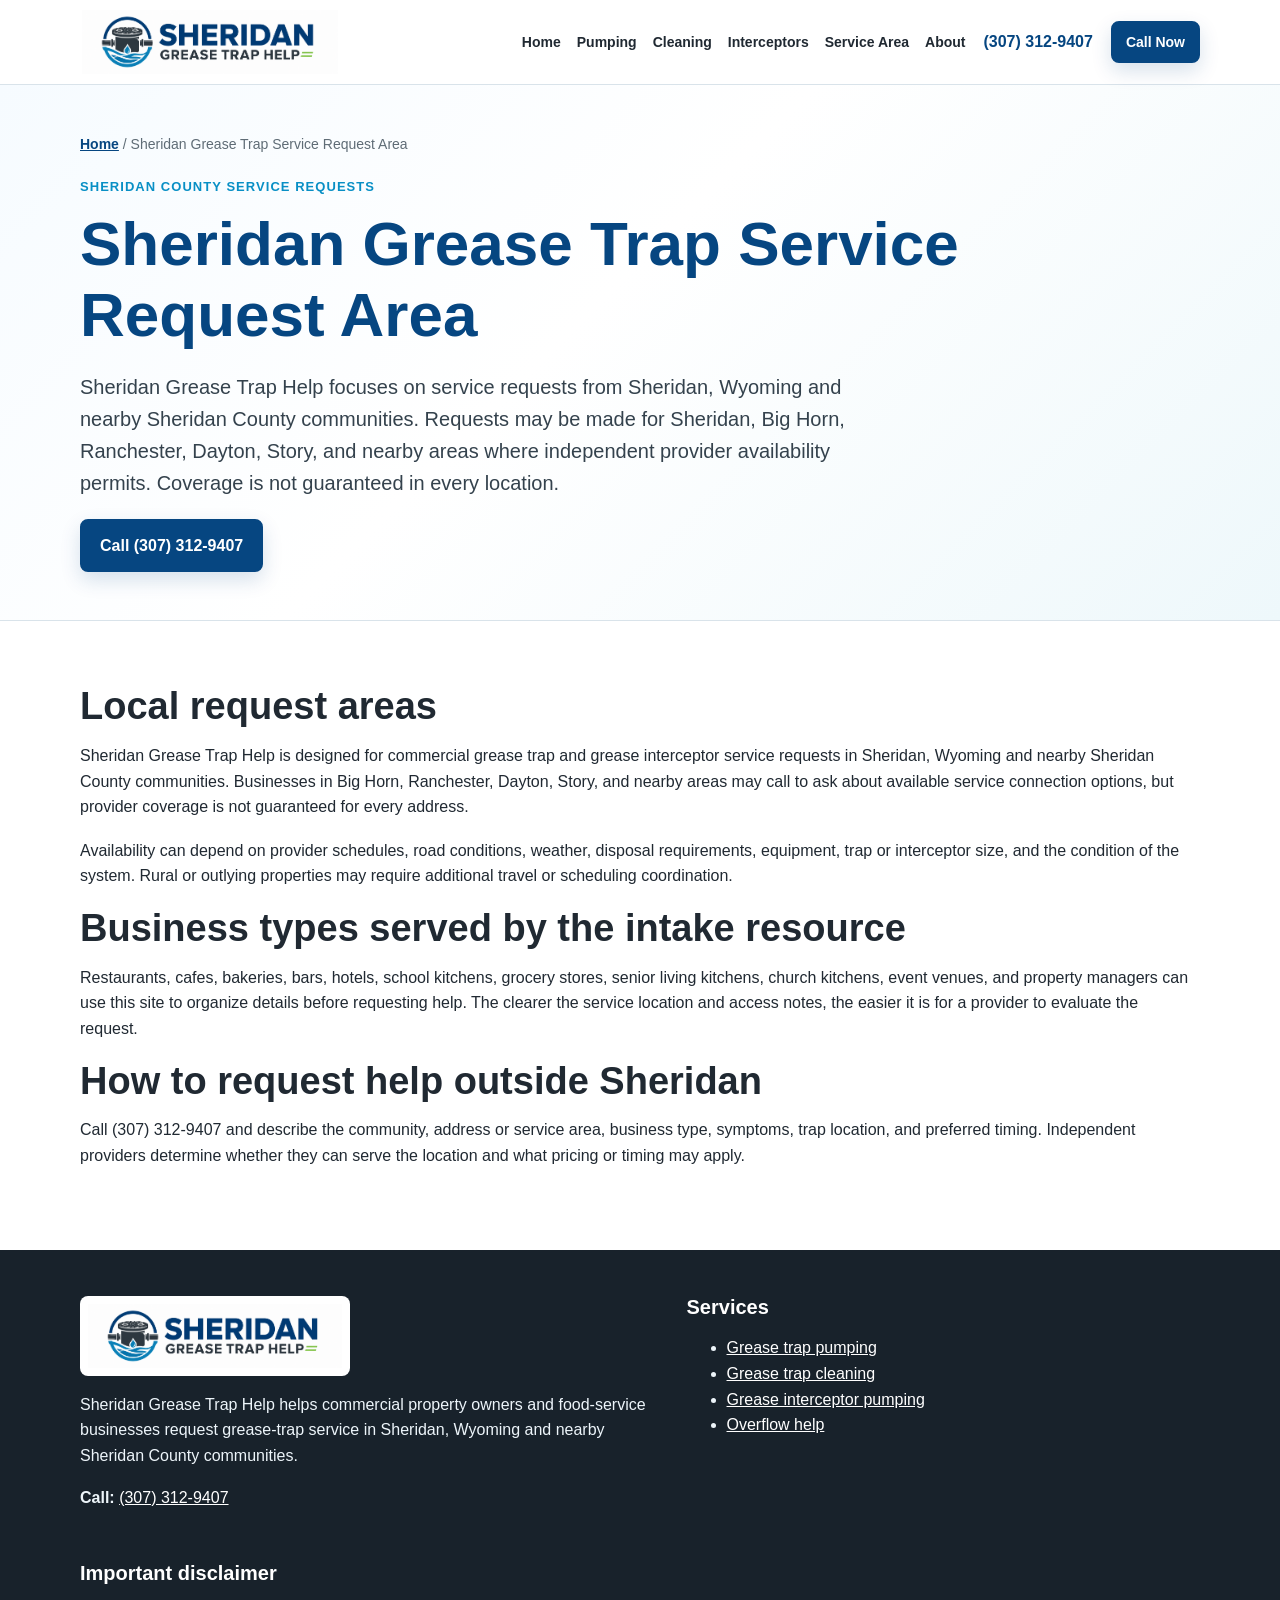
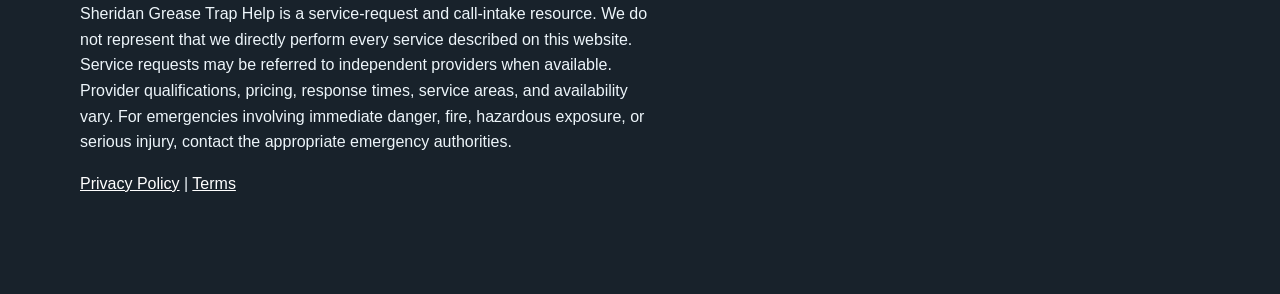
<file: service-area/index.html>
﻿<!doctype html>
<html lang="en">
  <head>
    <meta charset="utf-8" />
    <meta name="viewport" content="width=device-width, initial-scale=1" />
    <title>Service Area | Sheridan Grease Trap Help</title>
    <meta name="description" content="Request grease trap and grease interceptor service help in Sheridan, Sheridan County, Big Horn, Ranchester, Dayton, Story, and nearby areas where available." />
    <link rel="canonical" href="https://www.sheridangreasetraphelp.com/service-area/" />
    <meta property="og:title" content="Service Area | Sheridan Grease Trap Help" />
    <meta property="og:description" content="Request grease trap and grease interceptor service help in Sheridan, Sheridan County, Big Horn, Ranchester, Dayton, Story, and nearby areas where available." />
    <meta property="og:type" content="website" />
    <meta property="og:url" content="https://www.sheridangreasetraphelp.com/service-area/" />
    <meta property="og:image" content="https://www.sheridangreasetraphelp.com/assets/sheridan-grease-trap-help-logo.png" />
    <meta name="twitter:card" content="summary_large_image" />
    <meta name="twitter:title" content="Service Area | Sheridan Grease Trap Help" />
    <meta name="twitter:description" content="Request grease trap and grease interceptor service help in Sheridan, Sheridan County, Big Horn, Ranchester, Dayton, Story, and nearby areas where available." />
    <meta name="twitter:image" content="https://www.sheridangreasetraphelp.com/assets/sheridan-grease-trap-help-logo.png" />
    <link rel="stylesheet" href="/styles.css" />
    <script type="application/ld+json">{"@context":"https://schema.org","itemListElement":[{"position":1,"name":"Home","item":"https://www.sheridangreasetraphelp.com/","@type":"ListItem"},{"position":2,"name":"Sheridan Grease Trap Service Request Area","item":"https://www.sheridangreasetraphelp.com/service-area/","@type":"ListItem"}],"@type":"BreadcrumbList"}</script>
  </head>
  <body>
    <header class="site-header">
  <a class="skip-link" href="#main-content">Skip to content</a>
  <div class="container nav-wrap">
    <a class="brand" href="/" aria-label="Sheridan Grease Trap Help home">
      <img src="/assets/sheridan-grease-trap-help-logo.png" alt="Sheridan Grease Trap Help logo" />
    </a>
    <button class="nav-toggle" type="button" aria-expanded="false" aria-controls="site-nav">Menu</button>
    <nav id="site-nav" class="site-nav" aria-label="Primary navigation">
      <a href="/">Home</a>
<a href="/grease-trap-pumping-sheridan-wy/">Pumping</a>
<a href="/grease-trap-cleaning-sheridan-wy/">Cleaning</a>
<a href="/grease-interceptor-pumping-sheridan-wy/">Interceptors</a>
<a href="/service-area/">Service Area</a>
<a href="/about/">About</a>
    </nav>
    <a class="header-phone" href="tel:+13073129407">(307) 312-9407</a>
    <a class="button button-small" href="tel:+13073129407">Call Now</a>
  </div>
</header>
    <main id="main-content">
      <section class="subhero"><div class="container"><nav class="breadcrumbs" aria-label="Breadcrumb">
  <a href="/">Home</a>
  <span aria-hidden="true">/</span>
  <span>Sheridan Grease Trap Service Request Area</span>
</nav><p class="eyebrow">Sheridan County service requests</p><h1>Sheridan Grease Trap Service Request Area</h1><p class="hero-lede">Sheridan Grease Trap Help focuses on service requests from Sheridan, Wyoming and nearby Sheridan County communities. Requests may be made for Sheridan, Big Horn, Ranchester, Dayton, Story, and nearby areas where independent provider availability permits. Coverage is not guaranteed in every location.</p><a class="button" href="tel:+13073129407">Call (307) 312-9407</a></div></section>
<section class="section"><div class="container long-copy"><h2>Local request areas</h2><p>Sheridan Grease Trap Help is designed for commercial grease trap and grease interceptor service requests in Sheridan, Wyoming and nearby Sheridan County communities. Businesses in Big Horn, Ranchester, Dayton, Story, and nearby areas may call to ask about available service connection options, but provider coverage is not guaranteed for every address.</p><p>Availability can depend on provider schedules, road conditions, weather, disposal requirements, equipment, trap or interceptor size, and the condition of the system. Rural or outlying properties may require additional travel or scheduling coordination.</p><h2>Business types served by the intake resource</h2><p>Restaurants, cafes, bakeries, bars, hotels, school kitchens, grocery stores, senior living kitchens, church kitchens, event venues, and property managers can use this site to organize details before requesting help. The clearer the service location and access notes, the easier it is for a provider to evaluate the request.</p><h2>How to request help outside Sheridan</h2><p>Call (307) 312-9407 and describe the community, address or service area, business type, symptoms, trap location, and preferred timing. Independent providers determine whether they can serve the location and what pricing or timing may apply.</p></div></section>
    </main>
    <footer class="site-footer">
  <div class="container footer-grid">
    <div>
      <img class="footer-logo" src="/assets/sheridan-grease-trap-help-logo.png" alt="Sheridan Grease Trap Help logo" />
      <p>Sheridan Grease Trap Help helps commercial property owners and food-service businesses request grease-trap service in Sheridan, Wyoming and nearby Sheridan County communities.</p>
      <p><strong>Call:</strong> <a href="tel:+13073129407">(307) 312-9407</a></p>
    </div>
    <div>
      <h2>Services</h2>
      <ul>
        <li><a href="/grease-trap-pumping-sheridan-wy/">Grease trap pumping</a></li>
        <li><a href="/grease-trap-cleaning-sheridan-wy/">Grease trap cleaning</a></li>
        <li><a href="/grease-interceptor-pumping-sheridan-wy/">Grease interceptor pumping</a></li>
        <li><a href="/grease-trap-overflow-help-sheridan-wy/">Overflow help</a></li>
      </ul>
    </div>
    <div>
      <h2>Important disclaimer</h2>
      <p>Sheridan Grease Trap Help is a service-request and call-intake resource. We do not represent that we directly perform every service described on this website. Service requests may be referred to independent providers when available. Provider qualifications, pricing, response times, service areas, and availability vary. For emergencies involving immediate danger, fire, hazardous exposure, or serious injury, contact the appropriate emergency authorities.</p>
      <p><a href="/privacy-policy/">Privacy Policy</a> <span aria-hidden="true">|</span> <a href="/terms/">Terms</a></p>
    </div>
  </div>
</footer>
<a class="mobile-call" href="tel:+13073129407">Call (307) 312-9407</a>
    <script src="/script.js"></script>
  </body>
</html>
</file>
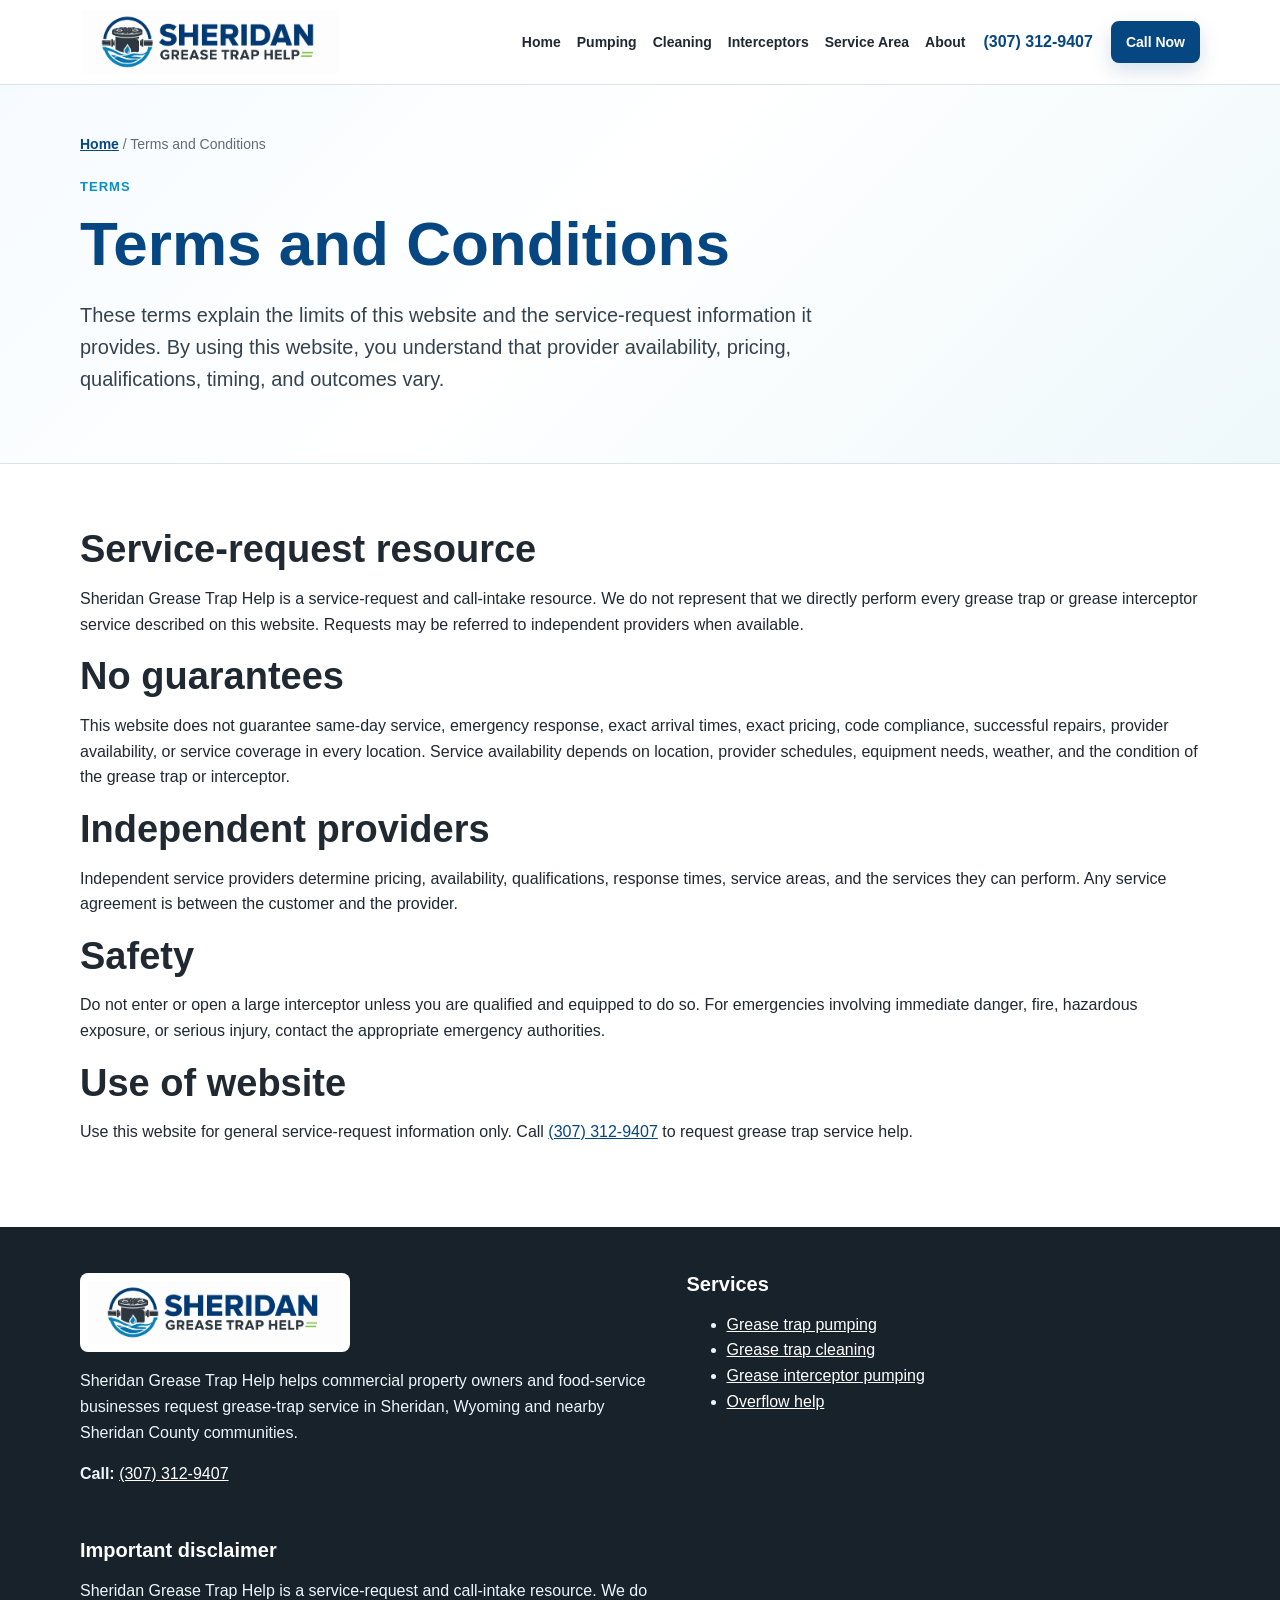
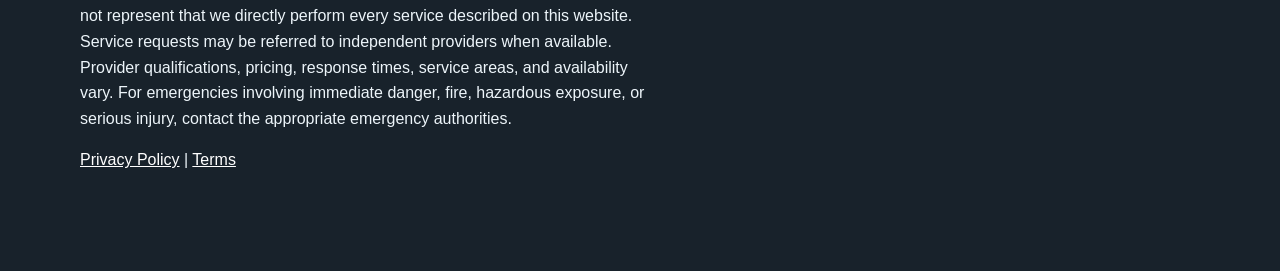
<file: terms/index.html>
﻿<!doctype html>
<html lang="en">
  <head>
    <meta charset="utf-8" />
    <meta name="viewport" content="width=device-width, initial-scale=1" />
    <title>Terms and Conditions | Sheridan Grease Trap Help</title>
    <meta name="description" content="Terms and conditions for using Sheridan Grease Trap Help, a commercial grease trap service-request and call-intake resource." />
    <link rel="canonical" href="https://www.sheridangreasetraphelp.com/terms/" />
    <meta property="og:title" content="Terms and Conditions | Sheridan Grease Trap Help" />
    <meta property="og:description" content="Terms and conditions for using Sheridan Grease Trap Help, a commercial grease trap service-request and call-intake resource." />
    <meta property="og:type" content="website" />
    <meta property="og:url" content="https://www.sheridangreasetraphelp.com/terms/" />
    <meta property="og:image" content="https://www.sheridangreasetraphelp.com/assets/sheridan-grease-trap-help-logo.png" />
    <meta name="twitter:card" content="summary_large_image" />
    <meta name="twitter:title" content="Terms and Conditions | Sheridan Grease Trap Help" />
    <meta name="twitter:description" content="Terms and conditions for using Sheridan Grease Trap Help, a commercial grease trap service-request and call-intake resource." />
    <meta name="twitter:image" content="https://www.sheridangreasetraphelp.com/assets/sheridan-grease-trap-help-logo.png" />
    <link rel="stylesheet" href="/styles.css" />
    <script type="application/ld+json">{"@context":"https://schema.org","itemListElement":[{"position":1,"name":"Home","item":"https://www.sheridangreasetraphelp.com/","@type":"ListItem"},{"position":2,"name":"Terms and Conditions","item":"https://www.sheridangreasetraphelp.com/terms/","@type":"ListItem"}],"@type":"BreadcrumbList"}</script>
  </head>
  <body>
    <header class="site-header">
  <a class="skip-link" href="#main-content">Skip to content</a>
  <div class="container nav-wrap">
    <a class="brand" href="/" aria-label="Sheridan Grease Trap Help home">
      <img src="/assets/sheridan-grease-trap-help-logo.png" alt="Sheridan Grease Trap Help logo" />
    </a>
    <button class="nav-toggle" type="button" aria-expanded="false" aria-controls="site-nav">Menu</button>
    <nav id="site-nav" class="site-nav" aria-label="Primary navigation">
      <a href="/">Home</a>
<a href="/grease-trap-pumping-sheridan-wy/">Pumping</a>
<a href="/grease-trap-cleaning-sheridan-wy/">Cleaning</a>
<a href="/grease-interceptor-pumping-sheridan-wy/">Interceptors</a>
<a href="/service-area/">Service Area</a>
<a href="/about/">About</a>
    </nav>
    <a class="header-phone" href="tel:+13073129407">(307) 312-9407</a>
    <a class="button button-small" href="tel:+13073129407">Call Now</a>
  </div>
</header>
    <main id="main-content">
      <section class="subhero"><div class="container"><nav class="breadcrumbs" aria-label="Breadcrumb">
  <a href="/">Home</a>
  <span aria-hidden="true">/</span>
  <span>Terms and Conditions</span>
</nav><p class="eyebrow">Terms</p><h1>Terms and Conditions</h1><p class="hero-lede">These terms explain the limits of this website and the service-request information it provides. By using this website, you understand that provider availability, pricing, qualifications, timing, and outcomes vary.</p></div></section>
<section class="section"><div class="container long-copy"><h2>Service-request resource</h2><p>Sheridan Grease Trap Help is a service-request and call-intake resource. We do not represent that we directly perform every grease trap or grease interceptor service described on this website. Requests may be referred to independent providers when available.</p><h2>No guarantees</h2><p>This website does not guarantee same-day service, emergency response, exact arrival times, exact pricing, code compliance, successful repairs, provider availability, or service coverage in every location. Service availability depends on location, provider schedules, equipment needs, weather, and the condition of the grease trap or interceptor.</p><h2>Independent providers</h2><p>Independent service providers determine pricing, availability, qualifications, response times, service areas, and the services they can perform. Any service agreement is between the customer and the provider.</p><h2>Safety</h2><p>Do not enter or open a large interceptor unless you are qualified and equipped to do so. For emergencies involving immediate danger, fire, hazardous exposure, or serious injury, contact the appropriate emergency authorities.</p><h2>Use of website</h2><p>Use this website for general service-request information only. Call <a href="tel:+13073129407">(307) 312-9407</a> to request grease trap service help.</p></div></section>
    </main>
    <footer class="site-footer">
  <div class="container footer-grid">
    <div>
      <img class="footer-logo" src="/assets/sheridan-grease-trap-help-logo.png" alt="Sheridan Grease Trap Help logo" />
      <p>Sheridan Grease Trap Help helps commercial property owners and food-service businesses request grease-trap service in Sheridan, Wyoming and nearby Sheridan County communities.</p>
      <p><strong>Call:</strong> <a href="tel:+13073129407">(307) 312-9407</a></p>
    </div>
    <div>
      <h2>Services</h2>
      <ul>
        <li><a href="/grease-trap-pumping-sheridan-wy/">Grease trap pumping</a></li>
        <li><a href="/grease-trap-cleaning-sheridan-wy/">Grease trap cleaning</a></li>
        <li><a href="/grease-interceptor-pumping-sheridan-wy/">Grease interceptor pumping</a></li>
        <li><a href="/grease-trap-overflow-help-sheridan-wy/">Overflow help</a></li>
      </ul>
    </div>
    <div>
      <h2>Important disclaimer</h2>
      <p>Sheridan Grease Trap Help is a service-request and call-intake resource. We do not represent that we directly perform every service described on this website. Service requests may be referred to independent providers when available. Provider qualifications, pricing, response times, service areas, and availability vary. For emergencies involving immediate danger, fire, hazardous exposure, or serious injury, contact the appropriate emergency authorities.</p>
      <p><a href="/privacy-policy/">Privacy Policy</a> <span aria-hidden="true">|</span> <a href="/terms/">Terms</a></p>
    </div>
  </div>
</footer>
<a class="mobile-call" href="tel:+13073129407">Call (307) 312-9407</a>
    <script src="/script.js"></script>
  </body>
</html>
</file>
<file: styles.css>
﻿:root {
  --navy: #064681;
  --blue: #088fc5;
  --teal: #0c9bb8;
  --green: #70bf44;
  --charcoal: #202932;
  --muted: #5f6c76;
  --line: #d9e3ea;
  --soft: #f4f8fb;
  --white: #ffffff;
  --shadow: 0 18px 45px rgba(6, 70, 129, .12);
}
* { box-sizing: border-box; }
html { scroll-behavior: smooth; }
body { margin: 0; font-family: Arial, Helvetica, sans-serif; color: var(--charcoal); background: var(--white); line-height: 1.6; }
a { color: var(--navy); }
a:focus-visible, button:focus-visible, input:focus-visible, textarea:focus-visible { outline: 3px solid var(--green); outline-offset: 3px; }
img { max-width: 100%; height: auto; display: block; }
.container { width: min(1120px, calc(100% - 32px)); margin: 0 auto; }
.skip-link { position: absolute; left: -999px; top: 12px; background: var(--navy); color: white; padding: 10px 14px; z-index: 1000; }
.skip-link:focus { left: 12px; }
.site-header { position: sticky; top: 0; z-index: 50; background: rgba(255,255,255,.96); border-bottom: 1px solid var(--line); backdrop-filter: blur(12px); }
.nav-wrap { display: flex; align-items: center; gap: 18px; min-height: 84px; }
.brand img { width: 260px; max-height: 64px; object-fit: contain; }
.site-nav { display: flex; align-items: center; gap: 16px; margin-left: auto; font-size: 14px; font-weight: 700; }
.site-nav a { text-decoration: none; color: var(--charcoal); }
.site-nav a:hover { color: var(--blue); }
.header-phone { font-weight: 800; white-space: nowrap; text-decoration: none; }
.button { display: inline-flex; align-items: center; justify-content: center; min-height: 44px; padding: 12px 18px; border-radius: 8px; border: 2px solid var(--navy); background: var(--navy); color: white; font-weight: 800; text-decoration: none; cursor: pointer; box-shadow: 0 8px 20px rgba(6,70,129,.16); }
.button:hover { background: #043763; border-color: #043763; }
.button-small { min-height: 38px; padding: 8px 13px; font-size: 14px; }
.button-secondary { background: white; color: var(--navy); }
.button-light { background: white; color: var(--navy); border-color: white; }
.nav-toggle { display: none; border: 1px solid var(--line); background: white; border-radius: 8px; padding: 9px 11px; font-weight: 800; }
.hero, .subhero { background: linear-gradient(135deg, #f6fbff 0%, #ffffff 45%, #eef8fb 100%); border-bottom: 1px solid var(--line); }
.hero { padding: 70px 0; }
.subhero { padding: 48px 0; }
.hero-grid { display: grid; grid-template-columns: minmax(0, 1.2fr) minmax(300px, .8fr); gap: 42px; align-items: center; }
.eyebrow { margin: 0 0 10px; color: var(--blue); text-transform: uppercase; font-size: 13px; letter-spacing: .08em; font-weight: 900; }
h1, h2, h3 { line-height: 1.15; margin: 0 0 14px; color: var(--charcoal); }
h1 { font-size: clamp(34px, 6vw, 62px); color: var(--navy); letter-spacing: 0; }
h2 { font-size: clamp(25px, 3vw, 38px); }
h3 { font-size: 21px; }
.hero-lede { font-size: 20px; color: #34424d; max-width: 780px; }
.hero-actions { display: flex; flex-wrap: wrap; gap: 12px; margin: 26px 0 16px; }
.trust-note { color: var(--muted); font-size: 15px; }
.hero-panel, .side-panel, .info-card { background: white; border: 1px solid var(--line); border-radius: 8px; padding: 24px; box-shadow: var(--shadow); }
.hero-panel img { width: 100%; max-width: 360px; margin: 0 auto 18px; }
.section { padding: 64px 0; }
.section-muted { background: var(--soft); }
.two-col, .content-layout, .form-shell, .footer-grid { display: grid; grid-template-columns: minmax(0, 1fr) minmax(280px, .9fr); gap: 36px; align-items: start; }
.content-layout { grid-template-columns: minmax(0, 1fr) 320px; }
.long-copy p { margin: 0 0 18px; }
.long-copy ul, .check-list { margin: 0; padding-left: 22px; }
.check-list li { margin: 0 0 10px; }
.pill-grid, .service-grid, .steps { display: grid; grid-template-columns: repeat(3, minmax(0, 1fr)); gap: 14px; }
.pill-grid span, .service-card, .steps article { background: white; border: 1px solid var(--line); border-radius: 8px; padding: 18px; box-shadow: 0 8px 22px rgba(32,41,50,.06); }
.pill-grid span { font-weight: 800; }
.service-card { text-decoration: none; color: var(--charcoal); }
.service-card span { display: block; font-weight: 900; color: var(--navy); margin-bottom: 5px; }
.service-card small { color: var(--muted); }
.warning-band { background: var(--navy); color: white; }
.warning-band h2, .warning-band .eyebrow { color: white; }
.warning-band p { color: #e8f5ff; }
.steps span { display: inline-flex; width: 36px; height: 36px; align-items: center; justify-content: center; border-radius: 50%; background: var(--green); color: white; font-weight: 900; margin-bottom: 12px; }
.breadcrumbs { margin-bottom: 22px; color: var(--muted); font-size: 14px; }
.breadcrumbs a { font-weight: 800; }
.side-panel { position: sticky; top: 104px; }
.request-form { background: white; border: 1px solid var(--line); border-radius: 8px; padding: 22px; box-shadow: var(--shadow); }
.form-grid { display: grid; grid-template-columns: 1fr 1fr; gap: 14px; }
label { display: grid; gap: 6px; font-weight: 800; font-size: 14px; margin-bottom: 14px; }
input, textarea { width: 100%; border: 1px solid #b9c8d2; border-radius: 8px; padding: 12px; font: inherit; }
textarea { resize: vertical; }
.form-message { color: var(--navy); font-weight: 800; min-height: 24px; }
.faq-list { display: grid; gap: 12px; }
details { background: white; border: 1px solid var(--line); border-radius: 8px; padding: 16px 18px; }
summary { cursor: pointer; font-weight: 900; color: var(--navy); }
.site-footer { background: #18222b; color: #edf5fa; padding: 46px 0 82px; }
.site-footer h2 { color: white; font-size: 20px; }
.site-footer a { color: white; }
.footer-logo { background: white; border-radius: 8px; padding: 8px; width: 270px; margin-bottom: 16px; }
.mobile-call { display: none; position: fixed; left: 12px; right: 12px; bottom: 12px; z-index: 60; text-align: center; border-radius: 8px; padding: 14px; background: var(--green); color: white; font-weight: 900; text-decoration: none; box-shadow: 0 8px 24px rgba(0,0,0,.22); }
@media (max-width: 980px) {
  .nav-wrap { flex-wrap: wrap; min-height: auto; padding: 12px 0; }
  .brand img { width: 210px; }
  .nav-toggle { display: inline-flex; margin-left: auto; }
  .site-nav { display: none; flex-basis: 100%; order: 5; margin-left: 0; flex-direction: column; align-items: flex-start; padding: 12px 0; }
  .site-nav.is-open { display: flex; }
  .header-phone { margin-left: auto; }
  .hero-grid, .two-col, .content-layout, .form-shell, .footer-grid { grid-template-columns: 1fr; }
  .side-panel { position: static; }
  .pill-grid, .service-grid, .steps { grid-template-columns: 1fr 1fr; }
}
@media (max-width: 640px) {
  body { padding-bottom: 74px; }
  .container { width: min(100% - 24px, 1120px); }
  .hero, .section { padding: 42px 0; }
  .subhero { padding: 34px 0; }
  .brand img { width: 190px; }
  .header-phone, .nav-wrap > .button { display: none; }
  .hero-actions, .form-grid, .pill-grid, .service-grid, .steps { grid-template-columns: 1fr; display: grid; }
  .button { width: 100%; }
  .mobile-call { display: block; }
  .footer-logo { width: 220px; }
}
</file>
